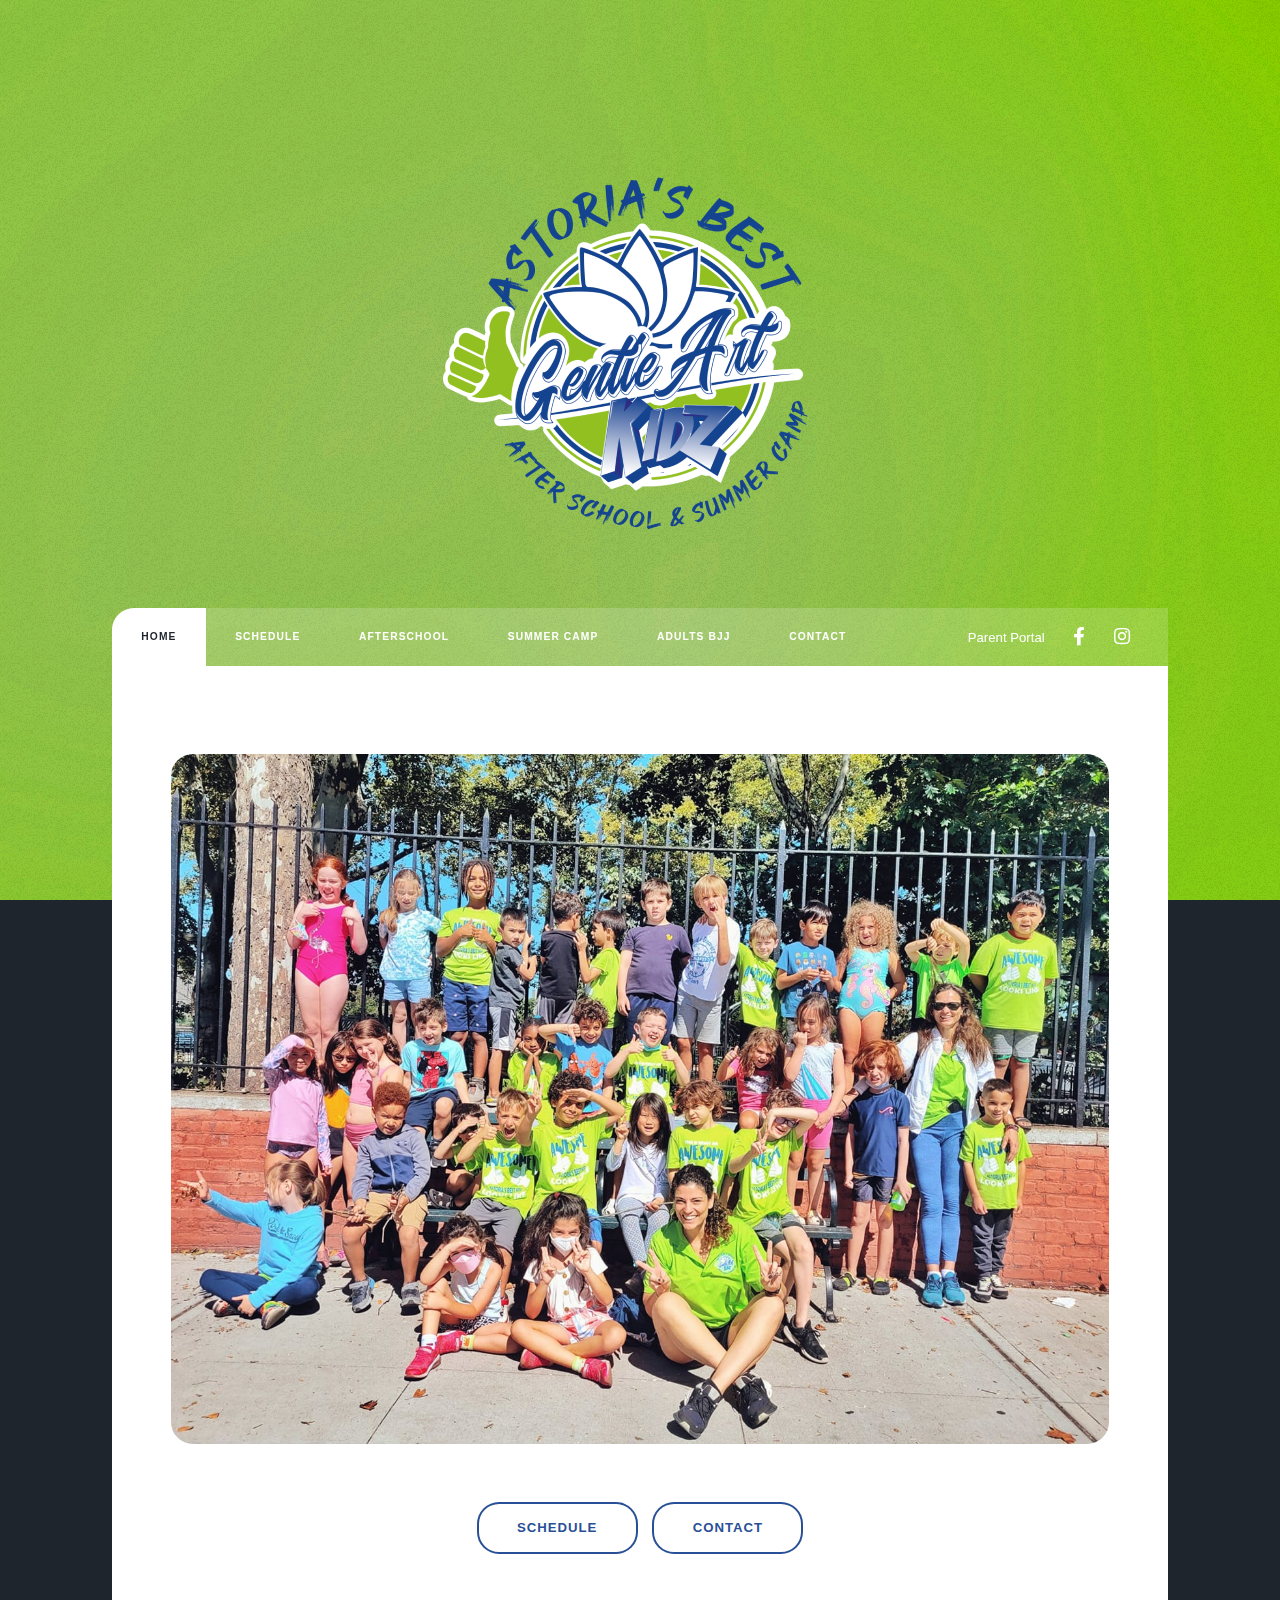
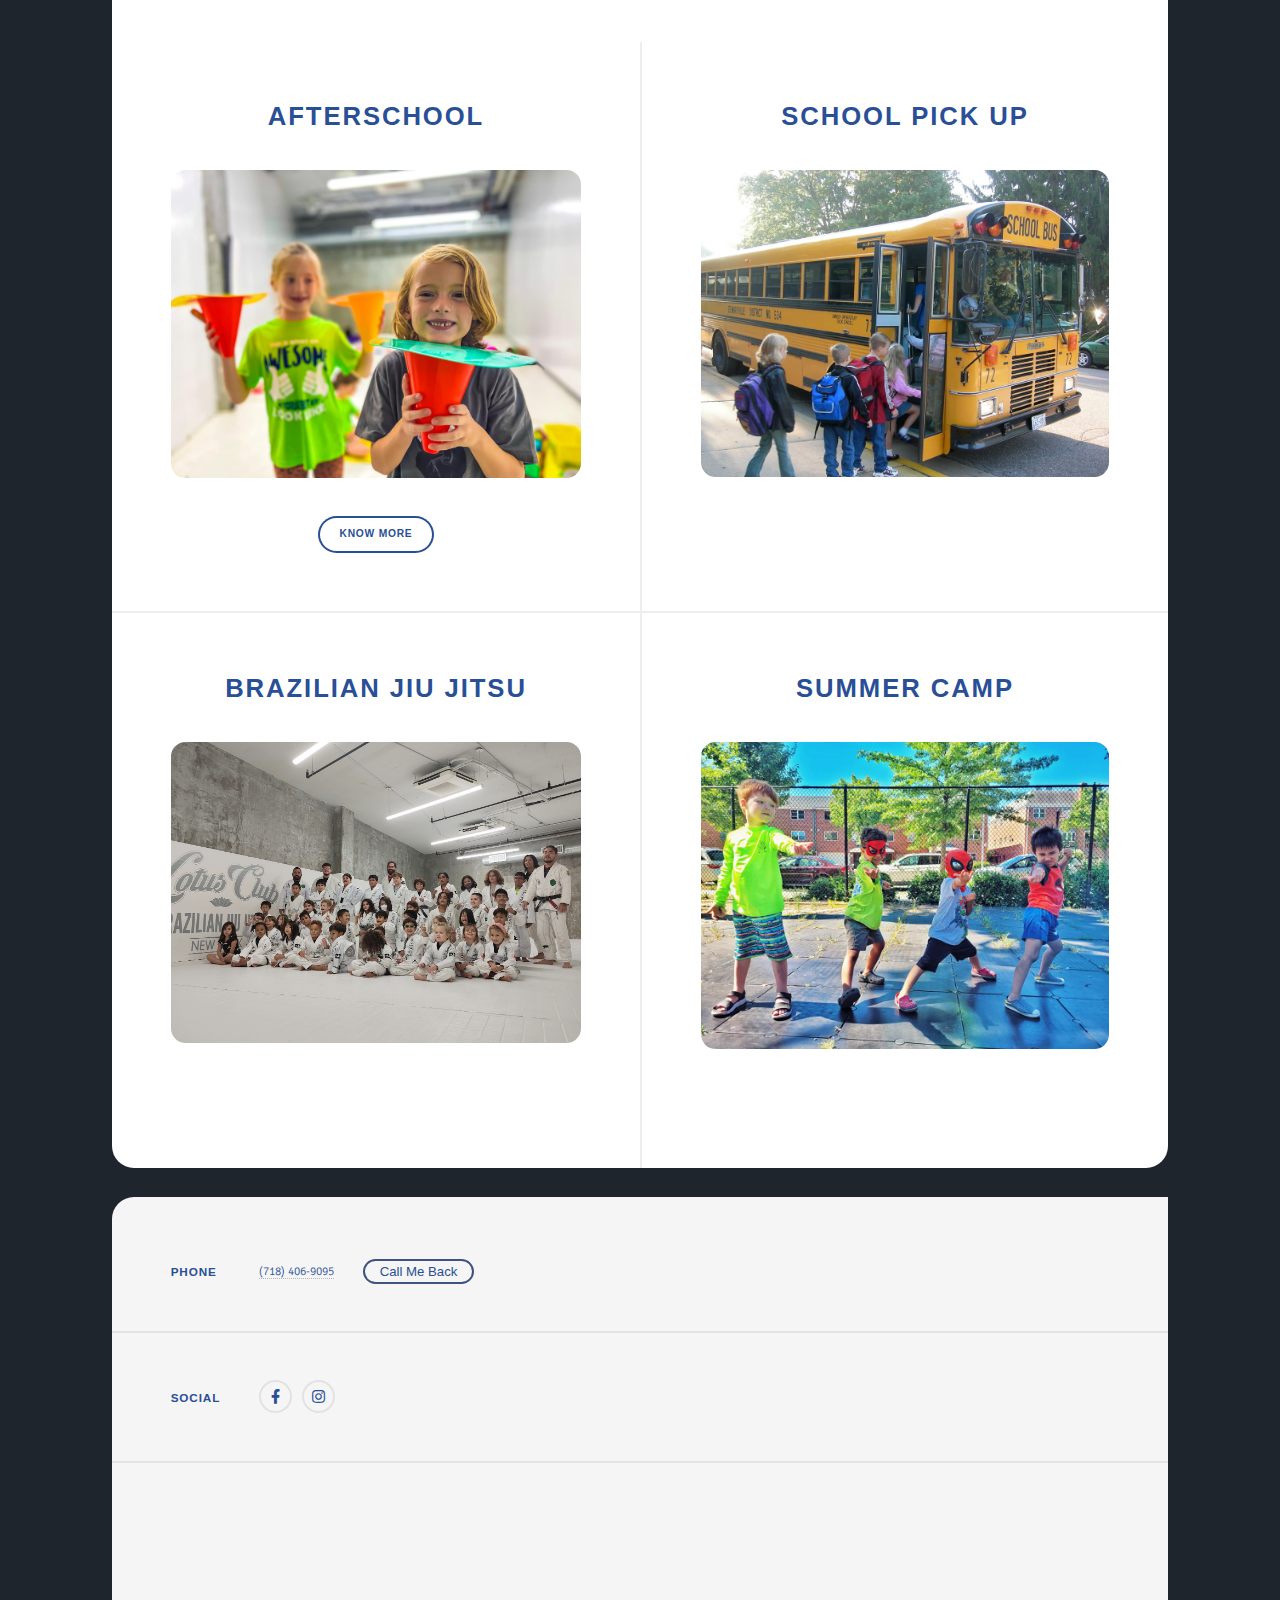
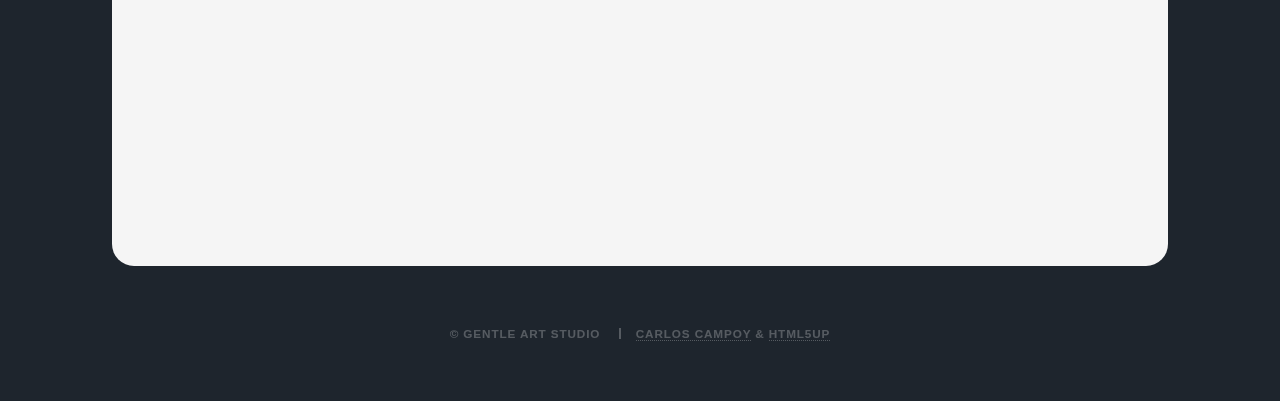
<file: index.html>
<!DOCTYPE html>
<!--
	Massively by HTML5 UP
	html5up.net | @ajlkn
	Free for personal and commercial use under the CCA 3.0 license (html5up.net/license)
-->
<html>
	<head>
		<title>
			Gentle Art Kidz - Astoria's Best Afterschool and Summer Camp Program
		</title>
		<meta charset="utf-8" />
		<meta
			name="viewport"
			content="width=device-width, initial-scale=1, user-scalable=yes"
		/>
		<link rel="stylesheet" href="assets/css/main.css" />
		<noscript
			><link rel="stylesheet" href="assets/css/noscript.css"
		/></noscript>
	</head>
	<body class="is-preload">
		<!-- Wrapper -->
		<div id="wrapper" class="fade-in">
			<!-- Intro -->
			<div id="intro">
				<img
					src="/images/gas_kids_logo.png"
					alt="Gentle Art Kidz logo"
					class="logo"
					style="border: none"
				/>
				<ul class="actions">
					<li>
						<a
							href="#header"
							class="button icon solid solo fa-arrow-down scrolly"
							>Continue</a
						>
					</li>
				</ul>
			</div>

			<!-- Header -->
			<header id="header">
				<img
					src="/images/gas_kids_logo.png"
					alt="Gentle Art Kidz logo"
					class="logo"
					style="border: none"
				/>
			</header>

			<!-- Nav -->
			<nav id="nav">
				<ul class="links">
					<li class="active"><a href="index.html">Home</a></li>
					<li><a href="schedule.html">Schedule</a></li>
					<li><a href="afterschool.html">Afterschool</a></li>
					<li><a href="summer-camp.html">Summer Camp</a></li>
					<li><a href="https://www.gentleartstudio.com">Adults BJJ</a></li>
					<li><a href="contact.html">Contact</a></li>
				</ul>
				<ul class="icons">
					<li>
						<a
							id="portal"
							href="https://www.wellnessliving.com/schedule/gentle_art_studio"
							target="_blank"
							>Parent Portal</a
						>
					</li>
					<li>
						<a
							href="https://www.facebook.com/AstoriasBest"
							class="icon brands fa-facebook-f"
							><span class="label">Facebook</span></a
						>
					</li>
					<li>
						<a
							href="https://www.instagram.com/gentleartkidz"
							class="icon brands fa-instagram"
							><span class="label">Instagram</span></a
						>
					</li>
				</ul>
			</nav>

			<!-- Main -->
			<div id="main">
				<!-- Featured Post -->
				<article class="post featured">
					<a href="#" class="image main"
						><img src="images/main_gas_kidz.jpg" alt=""
					/></a>
					<div class="buttons-desktop">
						<ul class="actions special">
							<li><a href="schedule.html" class="button large">Schedule</a></li>
							<li><a href="contact.html" class="button large">Contact</a></li>
						</ul>
					</div>
					<div class="buttons-mobile">
						<ul class="actions stacked">
							<li>
								<a href="schedule.html" class="button primary fit">Schedule</a>
							</li>
							<li><a href="contact.html" class="button fit">Contact</a></li>
						</ul>
					</div>
				</article>

				<!-- Posts -->
				<section class="posts">
					<article>
						<header>
							<h2><a href="/afterschool.html">AfterSchool</a></h2>
						</header>
						<a href="/afterschool.html" class="image fit"
							><img src="images/afterschool_gas_kidz.jpg" alt=""
						/></a>
						<ul class="actions special">
							<li>
								<a
									href="/afterschool.html"
									target="_blank"
									class="button small fit"
									>Know more</a
								>
							</li>
						</ul>
					</article>
					<article>
						<header>
							<h2><a href="#">SCHOOL PICK UP</a></h2>
						</header>
						<a href="#" class="image fit"
							><img src="images/school_pickup_gas_kidz.jpg" alt=""
						/></a>
						<ul class="actions special"></ul>
					</article>
					<article>
						<header>
							<h2>
								<a href="https://www.astoriaafterschool.com/"
									>Brazilian Jiu Jitsu</a
								>
							</h2>
						</header>
						<a href="#" class="image fit"
							><img src="images/bjj_gas_kidz.jpg" alt=""
						/></a>
						<div class="col-6 col-12-small">
							<ul class="actions stacked"></ul>
						</div>
						<ul class="actions special"></ul>
					</article>
					<article>
						<header>
							<h2><a href="#">summer camp</a></h2>
						</header>
						<a href="#" class="image fit"
							><img src="images/summer_gas_kidz.jpg" alt=""
						/></a>
						<ul class="actions special"></ul>
					</article>
				</section>
			</div>

			<!-- Footer -->
			<footer id="footer">
				<!-- INMOTION HOSTING FORM -->
				<!-- <section>
					<div id="ab-optin-container">
						<form
							action="https://www.gentleartstudio.com/cgi-bin/FormMail.pl"
							method="post"
						>
							<input
								type="hidden"
								name="recipient"
								value="bjj@gentleartstudio.com"
							/>
							<input
								type="hidden"
								name="subject"
								value="Gentle Art Studio Contact Form"
							/>
							<input
								type="hidden"
								name="redirect"
								value="https://www.gentleartstudio.com/thankyou.html"
							/>

							<div class="fields">
								<div class="field">
									<label for="Name">Name</label>
									<input
										type="text"
										required="required"
										name="Name"
										id="Name"
										placeholder="Your name"
										value=""
									/>
								</div>
								<div class="field">
									<label for="Email">Email</label>
									<input
										type="email"
										required="required"
										name="Email"
										placeholder="Your email"
										value=""
									/>
								</div>
								<div class="field">
									<label for="Comments">Message</label>
									<textarea
										name="Comments"
										id="Comments"
										placeholder="How can we help?"
									></textarea>
								</div>
							</div>
							<ul class="actions">
								<li><input type="submit" value="Send Message" /></li>
							</ul>
						</form>
					</div>
				</section> -->

				<!-- PHONE AND SOCIAL -->
				<section class="split contact">
					<section>
						<h3>Phone</h3>
						<p><a href="tel:+17184069095">(718) 406-9095</a></p>
						<p>
							<a
								id="callback"
								href="https://www.wellnessliving.com/rs/lead-add.html?k_business=78858&k_skin=255528"
								>Call Me Back</a
							>
						</p>
					</section>
					<section>
						<h3>Social</h3>
						<ul class="icons alt">
							<li>
								<a
									href="https://www.facebook.com/Gentleartstudio"
									class="icon brands alt fa-facebook-f"
									target="_blank"
									><span class="label">Facebook</span></a
								>
							</li>
							<li>
								<a
									href="https://www.instagram.com/gentleart.studio"
									class="icon brands alt fa-instagram"
									target="_blank"
									><span class="label">Instagram</span></a
								>
							</li>
						</ul>
					</section>

					<section>
						<iframe
							class="googlemap-footer"
							src="https://maps.google.com/maps?q=gentle%20art%20studio&t=&z=15&ie=UTF8&iwloc=&output=embed"
							allowfullscreen=""
							loading="lazy"
							referrerpolicy="no-referrer-when-downgrade"
						>
						</iframe>
					</section>
				</section>
			</footer>

			<!-- Copyright -->
			<div id="copyright">
				<ul>
					<li>&copy; Gentle Art Studio</li>
					<li>
						<a href="https://carloscampoy.netlify.app">Carlos Campoy</a> &
						<a href="https://html5up.net/">HTML5UP</a>
					</li>
				</ul>
			</div>
		</div>

		<!-- Scripts -->
		<script src="assets/js/jquery.min.js"></script>
		<script src="assets/js/jquery.scrollex.min.js"></script>
		<script src="assets/js/jquery.scrolly.min.js"></script>
		<script src="assets/js/browser.min.js"></script>
		<script src="assets/js/breakpoints.min.js"></script>
		<script src="assets/js/util.js"></script>
		<script src="assets/js/main.js"></script>
	</body>
</html>
</file>
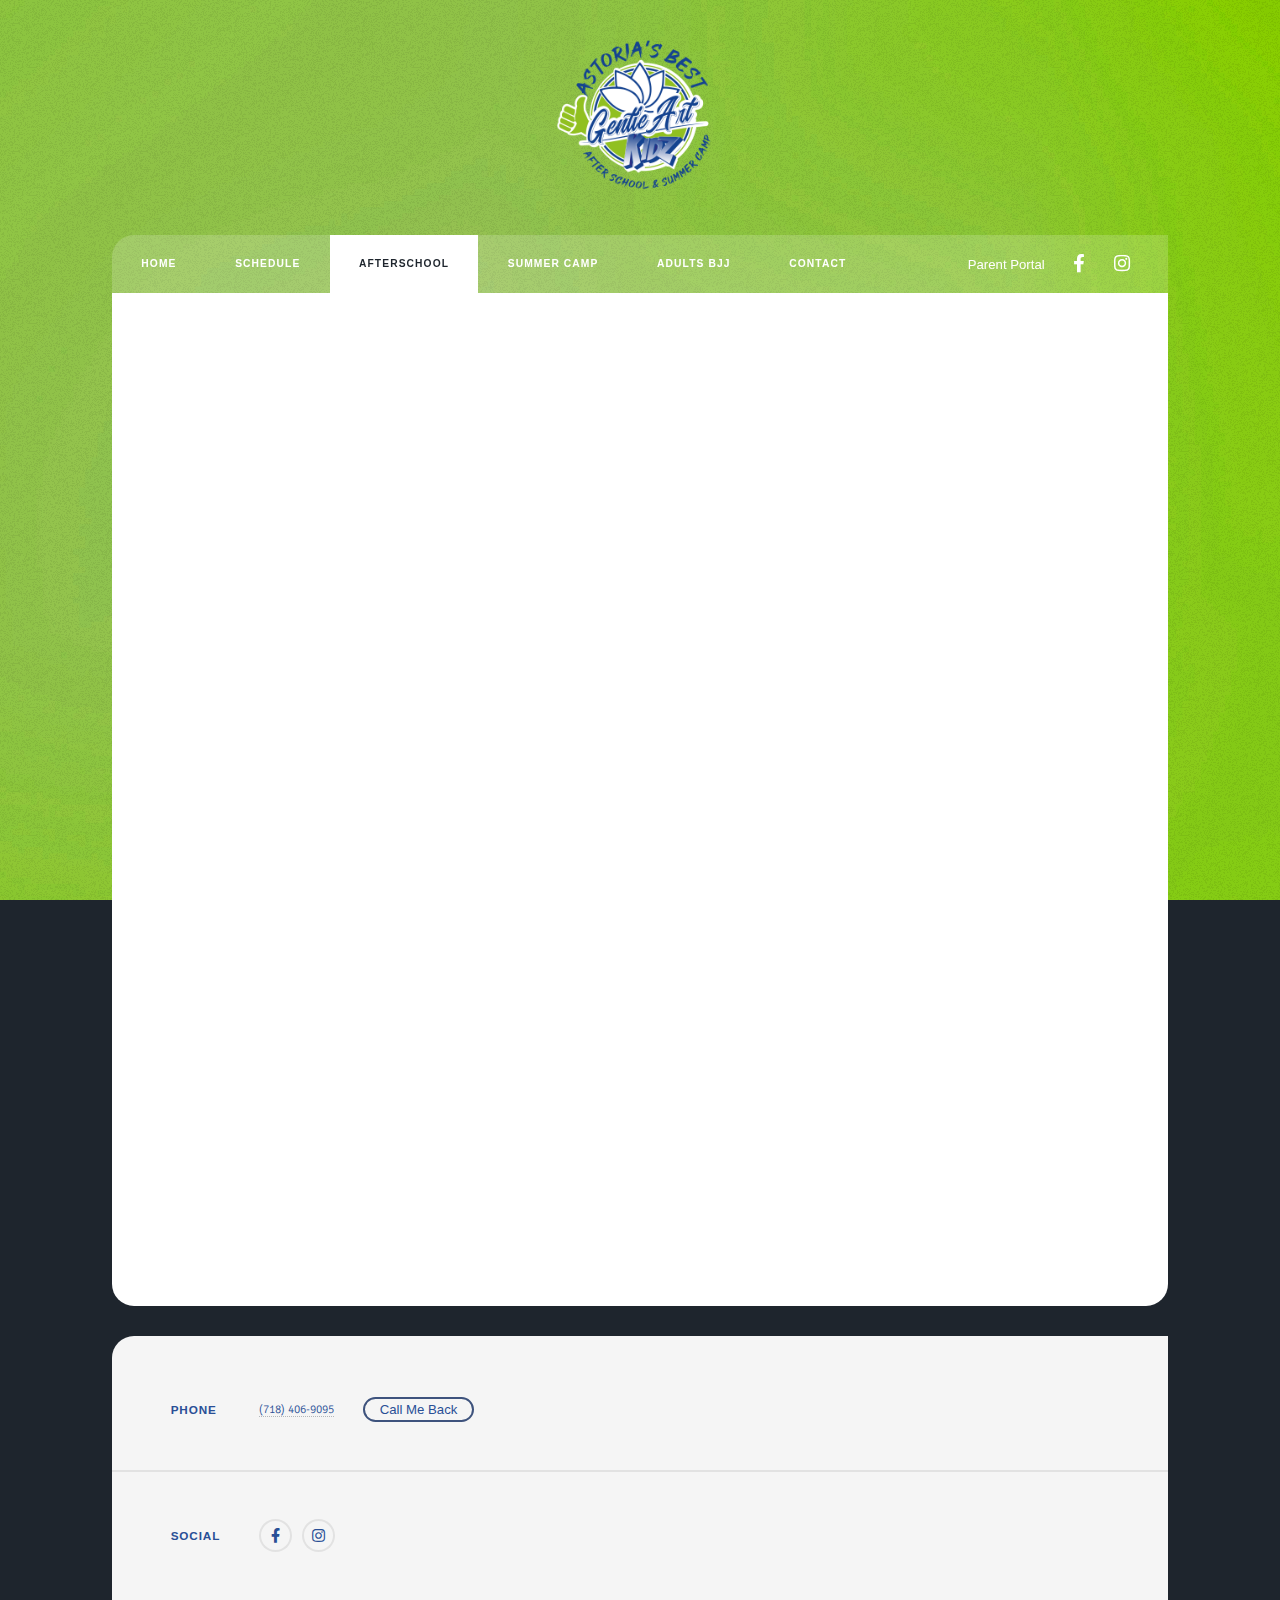
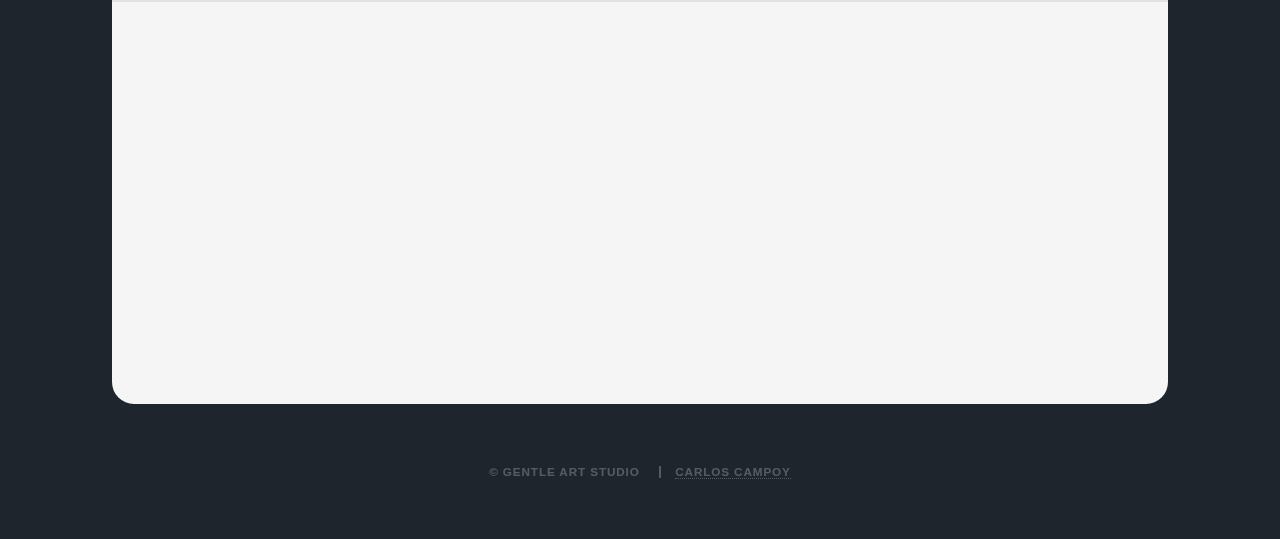
<file: afterschool.html>
<!DOCTYPE html>
<!--
	Massively by HTML5 UP
	html5up.net | @ajlkn
	Free for personal and commercial use under the CCA 3.0 license (html5up.net/license)
-->
<html>
	<head>
		<title>Gentle Art Kidz - Afterschool Program</title>
		<meta charset="utf-8" />
		<meta
			name="viewport"
			content="width=device-width, initial-scale=1, user-scalable=yes"
		/>
		<link rel="stylesheet" href="assets/css/main.css" />
		<noscript
			><link rel="stylesheet" href="assets/css/noscript.css"
		/></noscript>
	</head>
	<body class="is-preload">
		<!-- Wrapper -->
		<div id="wrapper">
			<!-- Header -->
			<header id="header">
				<img
					src="/images/gas_kids_logo.png"
					alt="Gentle Art Kidz logo"
					class="logo"
					style="
						border: none;
						max-width: 15rem;
						padding-bottom: 0;
						margin-bottom: -1rem;
					"
				/>
			</header>

			<!-- Nav -->
			<nav id="nav">
				<ul class="links">
					<li><a href="index.html">Home</a></li>
					<li><a href="schedule.html">Schedule</a></li>
					<li class="active"><a href="afterschool.html">Afterschool</a></li>
					<li><a href="summer-camp.html">Summer Camp</a></li>
					<li><a href="https://www.gentleartstudio.com">Adults BJJ</a></li>
					<li><a href="contact.html">Contact</a></li>
				</ul>
				<ul class="icons">
					<li>
						<a
							id="portal"
							href="https://www.wellnessliving.com/schedule/gentle_art_studio"
							target="_blank"
							>Parent Portal</a
						>
					</li>
					<li>
						<a
							href="https://www.facebook.com/AstoriasBest"
							class="icon brands fa-facebook-f"
							><span class="label">Facebook</span></a
						>
					</li>
					<li>
						<a
							href="https://www.instagram.com/gentleartkidz"
							class="icon brands fa-instagram"
							><span class="label">Instagram</span></a
						>
					</li>
				</ul>
			</nav>

			<!-- Main -->
			<div id="main">
				<!-- Post -->
				<section class="post embed">
					<embed
						class="afterschool"
						src="https://www.astoriaafterschool.com/optin1595857951593"
						frameborder="0"
						width="100%"
						height="1000px"
					/>
				</section>
			</div>

			<!-- Footer -->
			<footer id="footer">
				<!-- INMOTION HOSTING FORM -->
				<!-- <section>
					<div id="ab-optin-container">
						<form
							action="https://www.gentleartstudio.com/cgi-bin/FormMail.pl"
							method="post"
						>
							<input
								type="hidden"
								name="recipient"
								value="bjj@gentleartstudio.com"
							/>
							<input
								type="hidden"
								name="subject"
								value="Gentle Art Studio Contact Form"
							/>
							<input
								type="hidden"
								name="redirect"
								value="https://www.gentleartstudio.com/thankyou.html"
							/>

							<div class="fields">
								<div class="field">
									<label for="Name">Name</label>
									<input
										type="text"
										required="required"
										name="Name"
										id="Name"
										placeholder="Your name"
										value=""
									/>
								</div>
								<div class="field">
									<label for="Email">Email</label>
									<input
										type="email"
										required="required"
										name="Email"
										placeholder="Your email"
										value=""
									/>
								</div>
								<div class="field">
									<label for="Comments">Message</label>
									<textarea
										name="Comments"
										id="Comments"
										placeholder="How can we help?"
									></textarea>
								</div>
							</div>
							<ul class="actions">
								<li><input type="submit" value="Send Message" /></li>
							</ul>
						</form>
					</div>
				</section> -->

				<!-- PHONE AND SOCIAL -->
				<section class="split contact">
					<section>
						<h3>Phone</h3>
						<p><a href="tel:+17184069095">(718) 406-9095</a></p>
						<p>
							<a
								id="callback"
								href="https://www.wellnessliving.com/rs/lead-add.html?k_business=78858&k_skin=255528"
								>Call Me Back</a
							>
						</p>
					</section>
					<section>
						<h3>Social</h3>
						<ul class="icons alt">
							<li>
								<a
									href="https://www.facebook.com/Gentleartstudio"
									class="icon brands alt fa-facebook-f"
									target="_blank"
									><span class="label">Facebook</span></a
								>
							</li>
							<li>
								<a
									href="https://www.instagram.com/gentleart.studio"
									class="icon brands alt fa-instagram"
									target="_blank"
									><span class="label">Instagram</span></a
								>
							</li>
						</ul>
					</section>

					<section>
						<iframe
							class="googlemap-footer"
							src="https://maps.google.com/maps?q=gentle%20art%20studio&t=&z=15&ie=UTF8&iwloc=&output=embed"
							allowfullscreen=""
							loading="lazy"
							referrerpolicy="no-referrer-when-downgrade"
						>
						</iframe>
					</section>
				</section>
			</footer>

			<!-- Copyright -->
			<div id="copyright">
				<ul>
					<li>&copy; Gentle Art Studio</li>
					<li><a href="https://carloscampoy.netlify.app">Carlos Campoy</a></li>
				</ul>
			</div>
		</div>

		<!-- Scripts -->
		<script src="assets/js/jquery.min.js"></script>
		<script src="assets/js/jquery.scrollex.min.js"></script>
		<script src="assets/js/jquery.scrolly.min.js"></script>
		<script src="assets/js/browser.min.js"></script>
		<script src="assets/js/breakpoints.min.js"></script>
		<script src="assets/js/util.js"></script>
		<script src="assets/js/main.js"></script>
	</body>
</html>
</file>
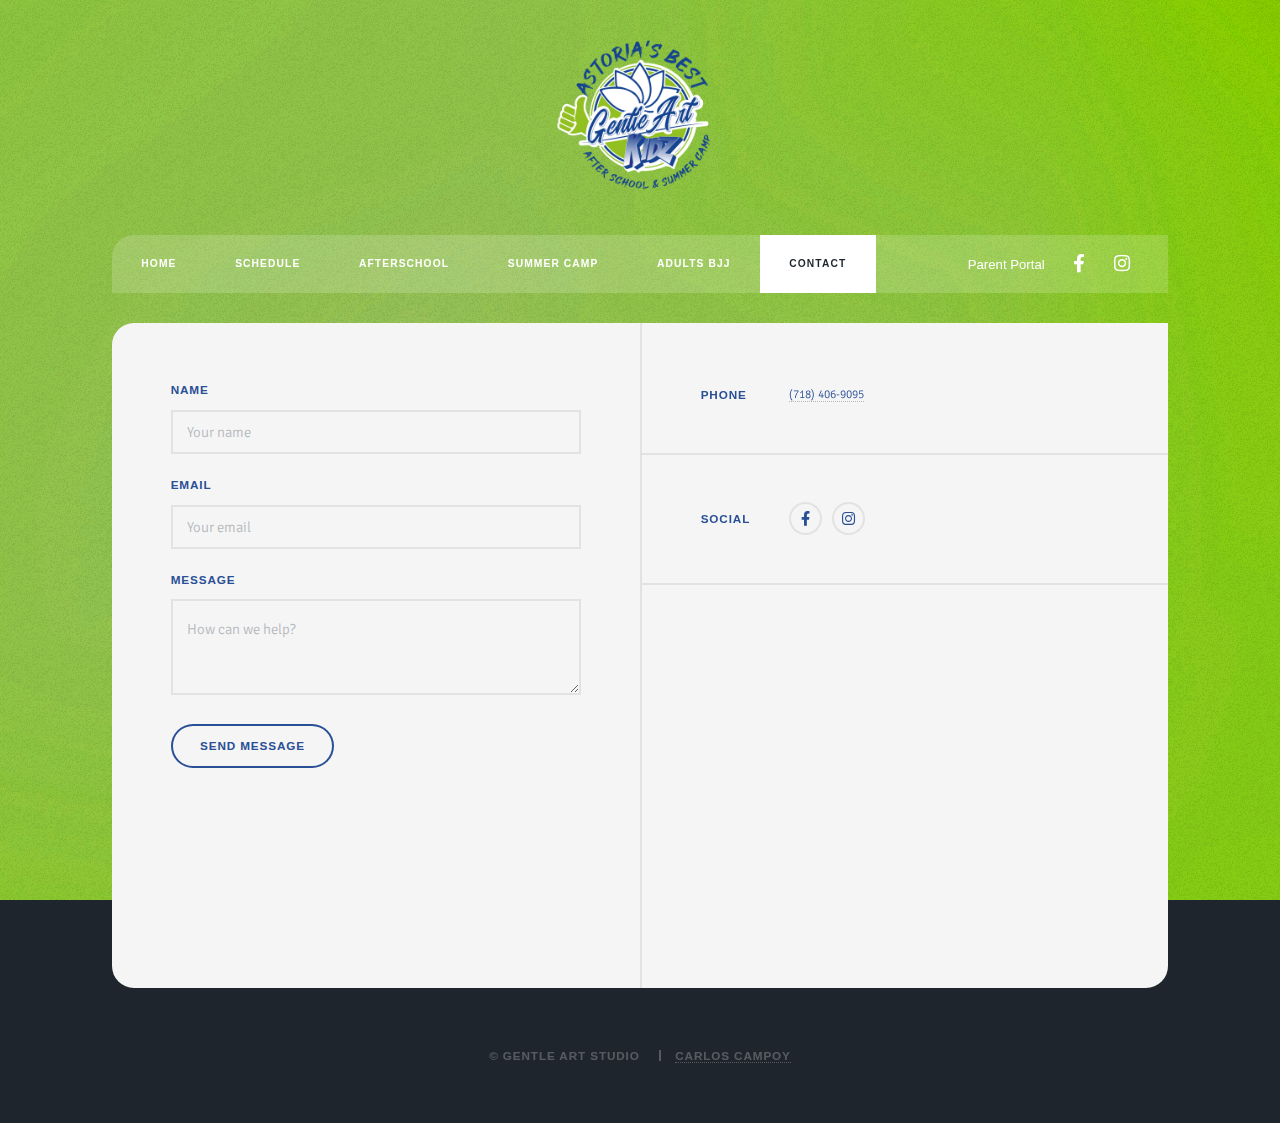
<file: contact.html>
<!DOCTYPE html>
<!--
	Massively by HTML5 UP
	html5up.net | @ajlkn
	Free for personal and commercial use under the CCA 3.0 license (html5up.net/license)
-->
<html>
	<head>
		<title>Gentle Art Kidz - Contact</title>
		<meta charset="utf-8" />
		<meta
			name="viewport"
			content="width=device-width, initial-scale=1, user-scalable=yes"
		/>
		<link rel="stylesheet" href="assets/css/main.css" />
		<noscript
			><link rel="stylesheet" href="assets/css/noscript.css"
		/></noscript>
	</head>
	<body class="is-preload">
		<!-- Wrapper -->
		<div id="wrapper">
			<!-- Header -->
			<header id="header">
				<img
					src="/images/gas_kids_logo.png"
					alt="Gentle Art Kidz logo"
					class="logo"
					style="
						border: none;
						max-width: 15rem;
						padding-bottom: 0;
						margin-bottom: -1rem;
					"
				/>
			</header>

			<!-- Nav -->
			<nav id="nav">
				<ul class="links">
					<li><a href="index.html">Home</a></li>
					<li><a href="schedule.html">Schedule</a></li>
					<li><a href="afterschool.html">Afterschool</a></li>
					<li><a href="summer-camp.html">Summer Camp</a></li>
					<li><a href="https://www.gentleartstudio.com">Adults BJJ</a></li>
					<li class="active"><a href="contact.html">Contact</a></li>
				</ul>
				<ul class="icons">
					<li>
						<a
							id="portal"
							href="https://www.wellnessliving.com/schedule/gentle_art_studio"
							target="_blank"
							>Parent Portal</a
						>
					</li>
					<li>
						<a
							href="https://www.facebook.com/AstoriasBest"
							class="icon brands fa-facebook-f"
							><span class="label">Facebook</span></a
						>
					</li>
					<li>
						<a
							href="https://www.instagram.com/gentleartkidz"
							class="icon brands fa-instagram"
							><span class="label">Instagram</span></a
						>
					</li>
				</ul>
			</nav>

			<!-- Main -->
			<div id="main contact">
				<!-- Post -->
				<section class="post contact">
					<article>
						<!-- MAP -->
						<!-- <iframe class="googlemap"
                                        src="https://maps.google.com/maps?q=gentle%20art%20studio&t=&z=15&ie=UTF8&iwloc=&output=embed"
                                        allowfullscreen=""
                                        loading="lazy"
                                        referrerpolicy="no-referrer-when-downgrade"
                                    >
                                    </iframe> -->
					</article>
				</section>
			</div>

			<!-- Footer -->
			<footer id="footer">
				<!-- INMOTION HOSTING FORM -->
				<section>
					<div id="ab-optin-container">
						<form
							action="https://www.gentleartkidz.com/cgi-bin/FormMail.pl"
							method="post"
						>
							<!-- INMOTION HOSTING FORM MAIL HIDDEN INPUTS -->
							<input
								type="hidden"
								name="recipient"
								value="astoriasbest@gentleartstudio.com"
							/>
							<input
								type="hidden"
								name="subject"
								value="Gentle Art Kidz Contact Form"
							/>
							<input
								type="hidden"
								name="redirect"
								value="https://www.gentleartkidz.com/thankyou.html"
							/>

							<div class="fields">
								<div class="field">
									<label for="Name">Name</label>
									<input
										type="text"
										required="required"
										name="Name"
										id="Name"
										placeholder="Your name"
										value=""
									/>
								</div>
								<div class="field">
									<label for="Email">Email</label>
									<input
										type="email"
										required="required"
										name="Email"
										placeholder="Your email"
										value=""
									/>
								</div>
								<div class="field">
									<label for="Comments">Message</label>
									<textarea
										name="Comments"
										id="Comments"
										placeholder="How can we help?"
									></textarea>
								</div>
							</div>
							<ul class="actions">
								<li><input type="submit" value="Send Message" /></li>
							</ul>
						</form>
					</div>
				</section>
				<section class="split contact">
					<section>
						<h3>Phone</h3>
						<p><a href="tel:+17184069095">(718) 406-9095</a></p>
					</section>
					<section>
						<h3>Social</h3>
						<ul class="icons alt">
							<li>
								<a
									href="https://www.facebook.com/AstoriasBest"
									class="icon brands alt fa-facebook-f"
									><span class="label">Facebook</span></a
								>
							</li>
							<li>
								<a
									href="https://www.instagram.com/gentleartkidz"
									class="icon brands alt fa-instagram"
									><span class="label">Instagram</span></a
								>
							</li>
						</ul>
					</section>
					<section>
						<iframe
							class="googlemap-footer"
							src="https://maps.google.com/maps?q=gentle%20art%20studio&t=&z=15&ie=UTF8&iwloc=&output=embed"
							allowfullscreen=""
							loading="lazy"
							referrerpolicy="no-referrer-when-downgrade"
						>
						</iframe>
					</section>
				</section>
			</footer>

			<!-- Copyright -->
			<div id="copyright">
				<ul>
					<li>&copy; Gentle Art Studio</li>
					<li><a href="https://carloscampoy.netlify.app">Carlos Campoy</a></li>
				</ul>
			</div>
		</div>

		<!-- Scripts -->
		<script src="assets/js/jquery.min.js"></script>
		<script src="assets/js/jquery.scrollex.min.js"></script>
		<script src="assets/js/jquery.scrolly.min.js"></script>
		<script src="assets/js/browser.min.js"></script>
		<script src="assets/js/breakpoints.min.js"></script>
		<script src="assets/js/util.js"></script>
		<script src="assets/js/main.js"></script>
	</body>
</html>
</file>
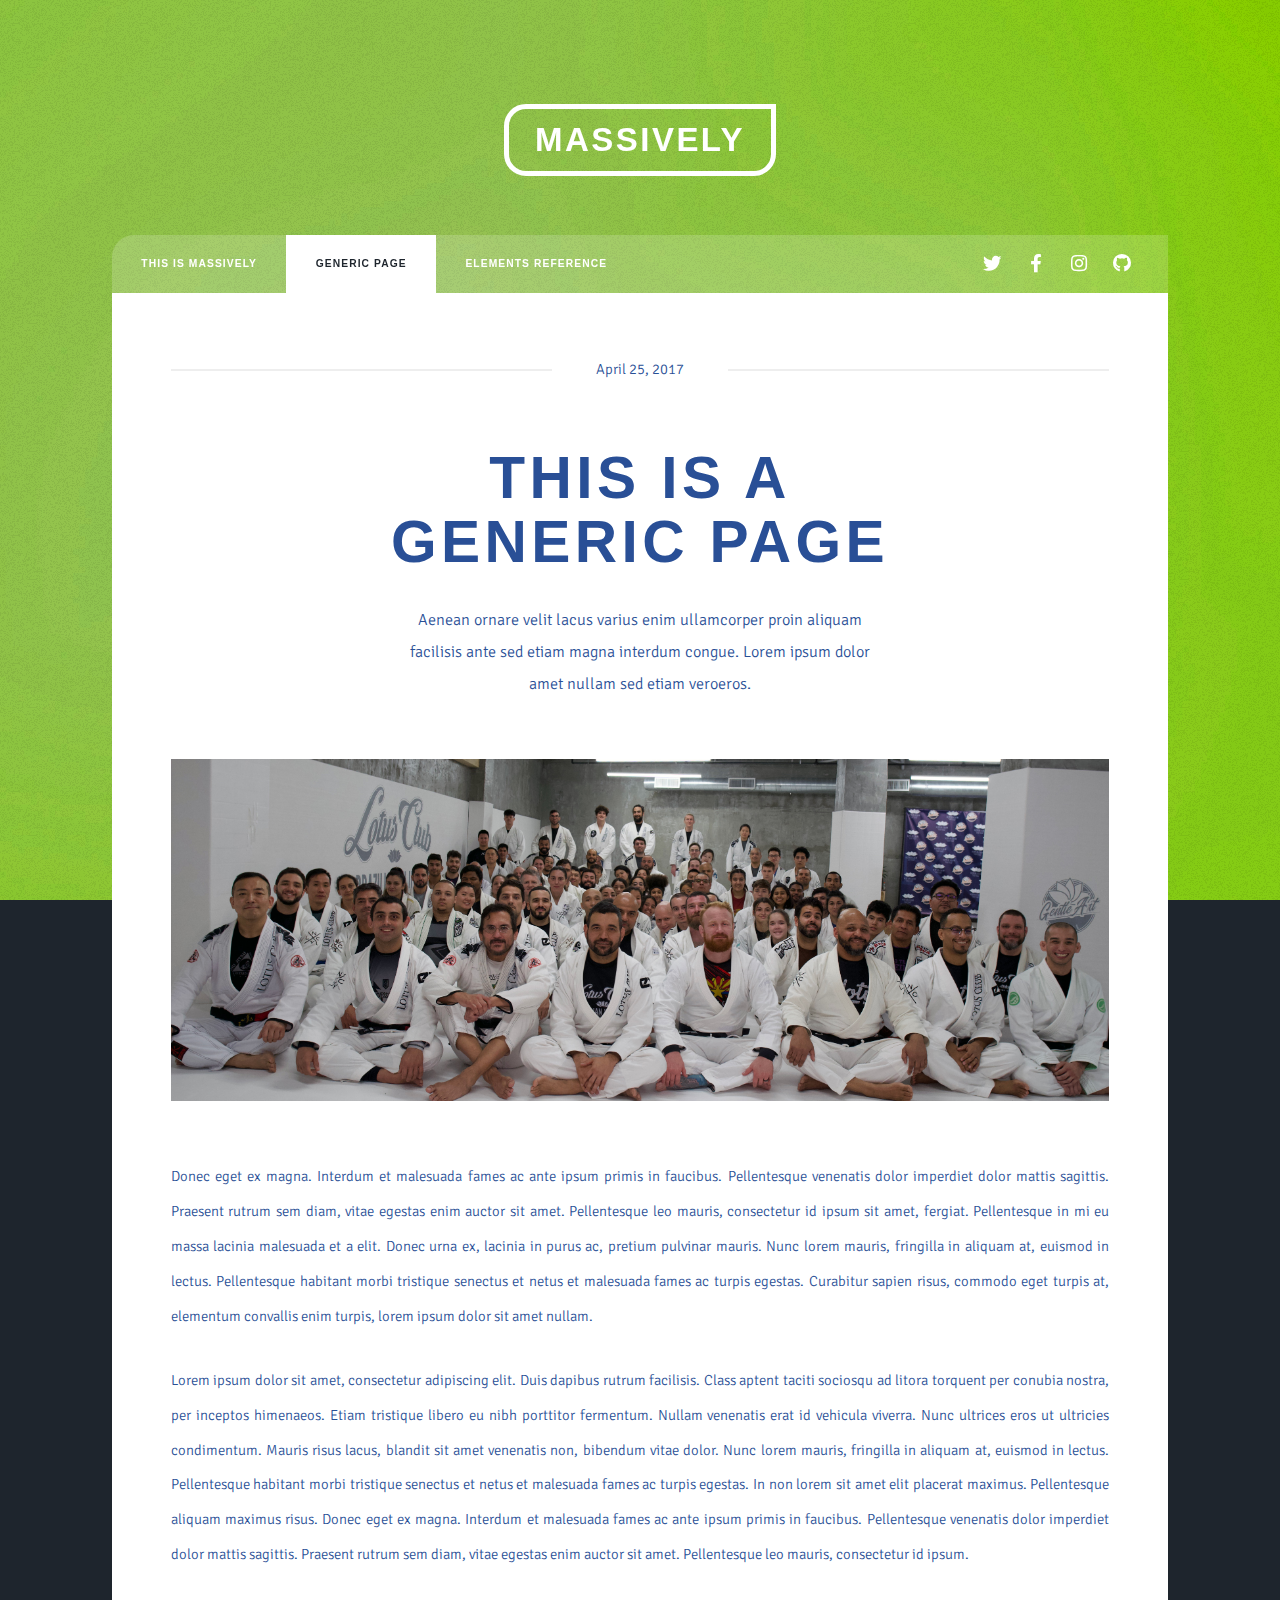
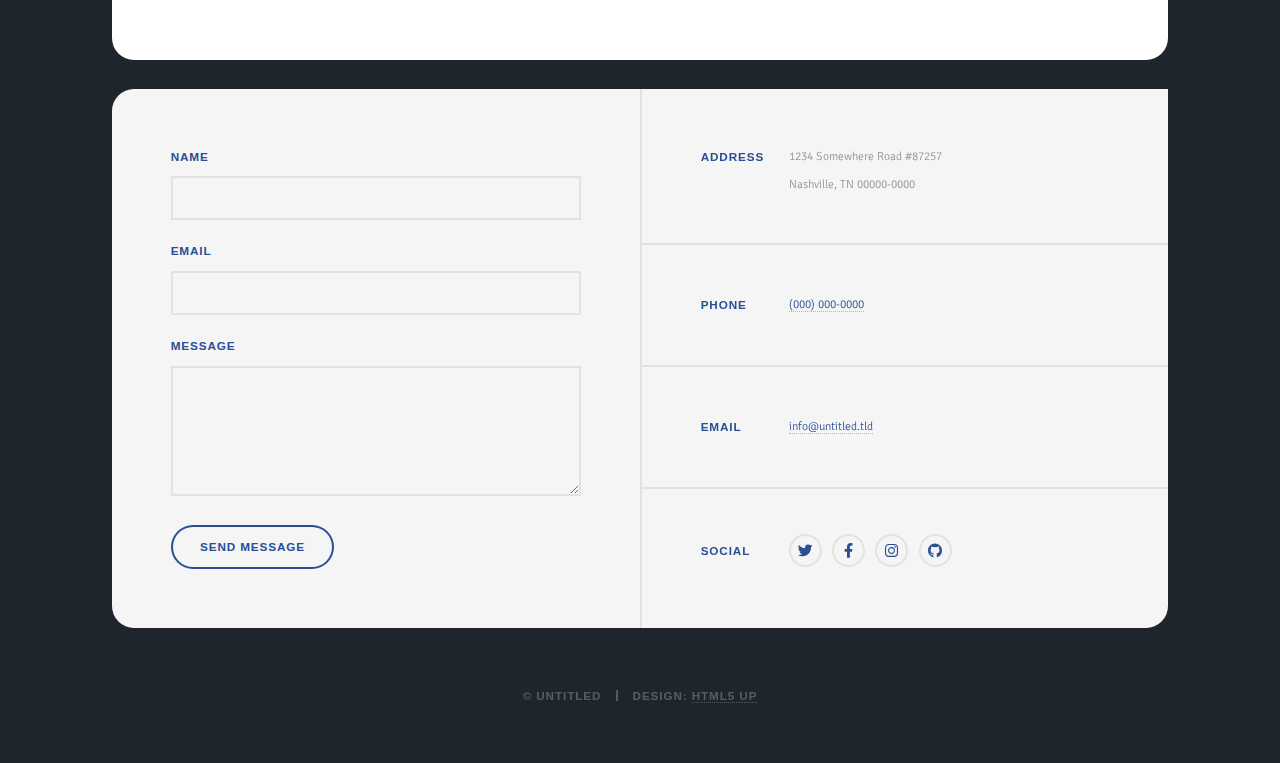
<file: generic copy.html>
<!DOCTYPE HTML>
<!--
	Massively by HTML5 UP
	html5up.net | @ajlkn
	Free for personal and commercial use under the CCA 3.0 license (html5up.net/license)
-->
<html>
	<head>
		<title>Generic Page - Massively by HTML5 UP</title>
		<meta charset="utf-8" />
		<meta name="viewport" content="width=device-width, initial-scale=1, user-scalable=no" />
		<link rel="stylesheet" href="assets/css/main.css" />
		<noscript><link rel="stylesheet" href="assets/css/noscript.css" /></noscript>
	</head>
	<body class="is-preload">

		<!-- Wrapper -->
			<div id="wrapper">

				<!-- Header -->
					<header id="header">
						<a href="index.html" class="logo">Massively</a>
					</header>

				<!-- Nav -->
					<nav id="nav">
						<ul class="links">
							<li><a href="index.html">This is Massively</a></li>
							<li class="active"><a href="generic.html">Generic Page</a></li>
							<li><a href="elements.html">Elements Reference</a></li>
						</ul>
						<ul class="icons">
							<li><a href="#" class="icon brands fa-twitter"><span class="label">Twitter</span></a></li>
							<li><a href="#" class="icon brands fa-facebook-f"><span class="label">Facebook</span></a></li>
							<li><a href="#" class="icon brands fa-instagram"><span class="label">Instagram</span></a></li>
							<li><a href="#" class="icon brands fa-github"><span class="label">GitHub</span></a></li>
						</ul>
					</nav>

				<!-- Main -->
					<div id="main">

						<!-- Post -->
							<section class="post">
								<header class="major">
									<span class="date">April 25, 2017</span>
									<h1>This is a<br />
									Generic Page</h1>
									<p>Aenean ornare velit lacus varius enim ullamcorper proin aliquam<br />
									facilisis ante sed etiam magna interdum congue. Lorem ipsum dolor<br />
									amet nullam sed etiam veroeros.</p>
								</header>
								<div class="image main"><img src="images/pic01.jpg" alt="" /></div>
								<p>Donec eget ex magna. Interdum et malesuada fames ac ante ipsum primis in faucibus. Pellentesque venenatis dolor imperdiet dolor mattis sagittis. Praesent rutrum sem diam, vitae egestas enim auctor sit amet. Pellentesque leo mauris, consectetur id ipsum sit amet, fergiat. Pellentesque in mi eu massa lacinia malesuada et a elit. Donec urna ex, lacinia in purus ac, pretium pulvinar mauris. Nunc lorem mauris, fringilla in aliquam at, euismod in lectus. Pellentesque habitant morbi tristique senectus et netus et malesuada fames ac turpis egestas. Curabitur sapien risus, commodo eget turpis at, elementum convallis enim turpis, lorem ipsum dolor sit amet nullam.</p>
								<p>Lorem ipsum dolor sit amet, consectetur adipiscing elit. Duis dapibus rutrum facilisis. Class aptent taciti sociosqu ad litora torquent per conubia nostra, per inceptos himenaeos. Etiam tristique libero eu nibh porttitor fermentum. Nullam venenatis erat id vehicula viverra. Nunc ultrices eros ut ultricies condimentum. Mauris risus lacus, blandit sit amet venenatis non, bibendum vitae dolor. Nunc lorem mauris, fringilla in aliquam at, euismod in lectus. Pellentesque habitant morbi tristique senectus et netus et malesuada fames ac turpis egestas. In non lorem sit amet elit placerat maximus. Pellentesque aliquam maximus risus. Donec eget ex magna. Interdum et malesuada fames ac ante ipsum primis in faucibus. Pellentesque venenatis dolor imperdiet dolor mattis sagittis. Praesent rutrum sem diam, vitae egestas enim auctor sit amet. Pellentesque leo mauris, consectetur id ipsum.</p>
							</section>

					</div>

				<!-- Footer -->
					<footer id="footer">
						<section>
							<form method="post" action="#">
								<div class="fields">
									<div class="field">
										<label for="name">Name</label>
										<input type="text" name="name" id="name" />
									</div>
									<div class="field">
										<label for="email">Email</label>
										<input type="text" name="email" id="email" />
									</div>
									<div class="field">
										<label for="message">Message</label>
										<textarea name="message" id="message" rows="3"></textarea>
									</div>
								</div>
								<ul class="actions">
									<li><input type="submit" value="Send Message" /></li>
								</ul>
							</form>
						</section>
						<section class="split contact">
							<section class="alt">
								<h3>Address</h3>
								<p>1234 Somewhere Road #87257<br />
								Nashville, TN 00000-0000</p>
							</section>
							<section>
								<h3>Phone</h3>
								<p><a href="#">(000) 000-0000</a></p>
							</section>
							<section>
								<h3>Email</h3>
								<p><a href="#">info@untitled.tld</a></p>
							</section>
							<section>
								<h3>Social</h3>
								<ul class="icons alt">
									<li><a href="#" class="icon brands alt fa-twitter"><span class="label">Twitter</span></a></li>
									<li><a href="#" class="icon brands alt fa-facebook-f"><span class="label">Facebook</span></a></li>
									<li><a href="#" class="icon brands alt fa-instagram"><span class="label">Instagram</span></a></li>
									<li><a href="#" class="icon brands alt fa-github"><span class="label">GitHub</span></a></li>
								</ul>
							</section>
						</section>
					</footer>

				<!-- Copyright -->
					<div id="copyright">
						<ul><li>&copy; Untitled</li><li>Design: <a href="https://html5up.net">HTML5 UP</a></li></ul>
					</div>

			</div>

		<!-- Scripts -->
			<script src="assets/js/jquery.min.js"></script>
			<script src="assets/js/jquery.scrollex.min.js"></script>
			<script src="assets/js/jquery.scrolly.min.js"></script>
			<script src="assets/js/browser.min.js"></script>
			<script src="assets/js/breakpoints.min.js"></script>
			<script src="assets/js/util.js"></script>
			<script src="assets/js/main.js"></script>

	</body>
</html>
</file>
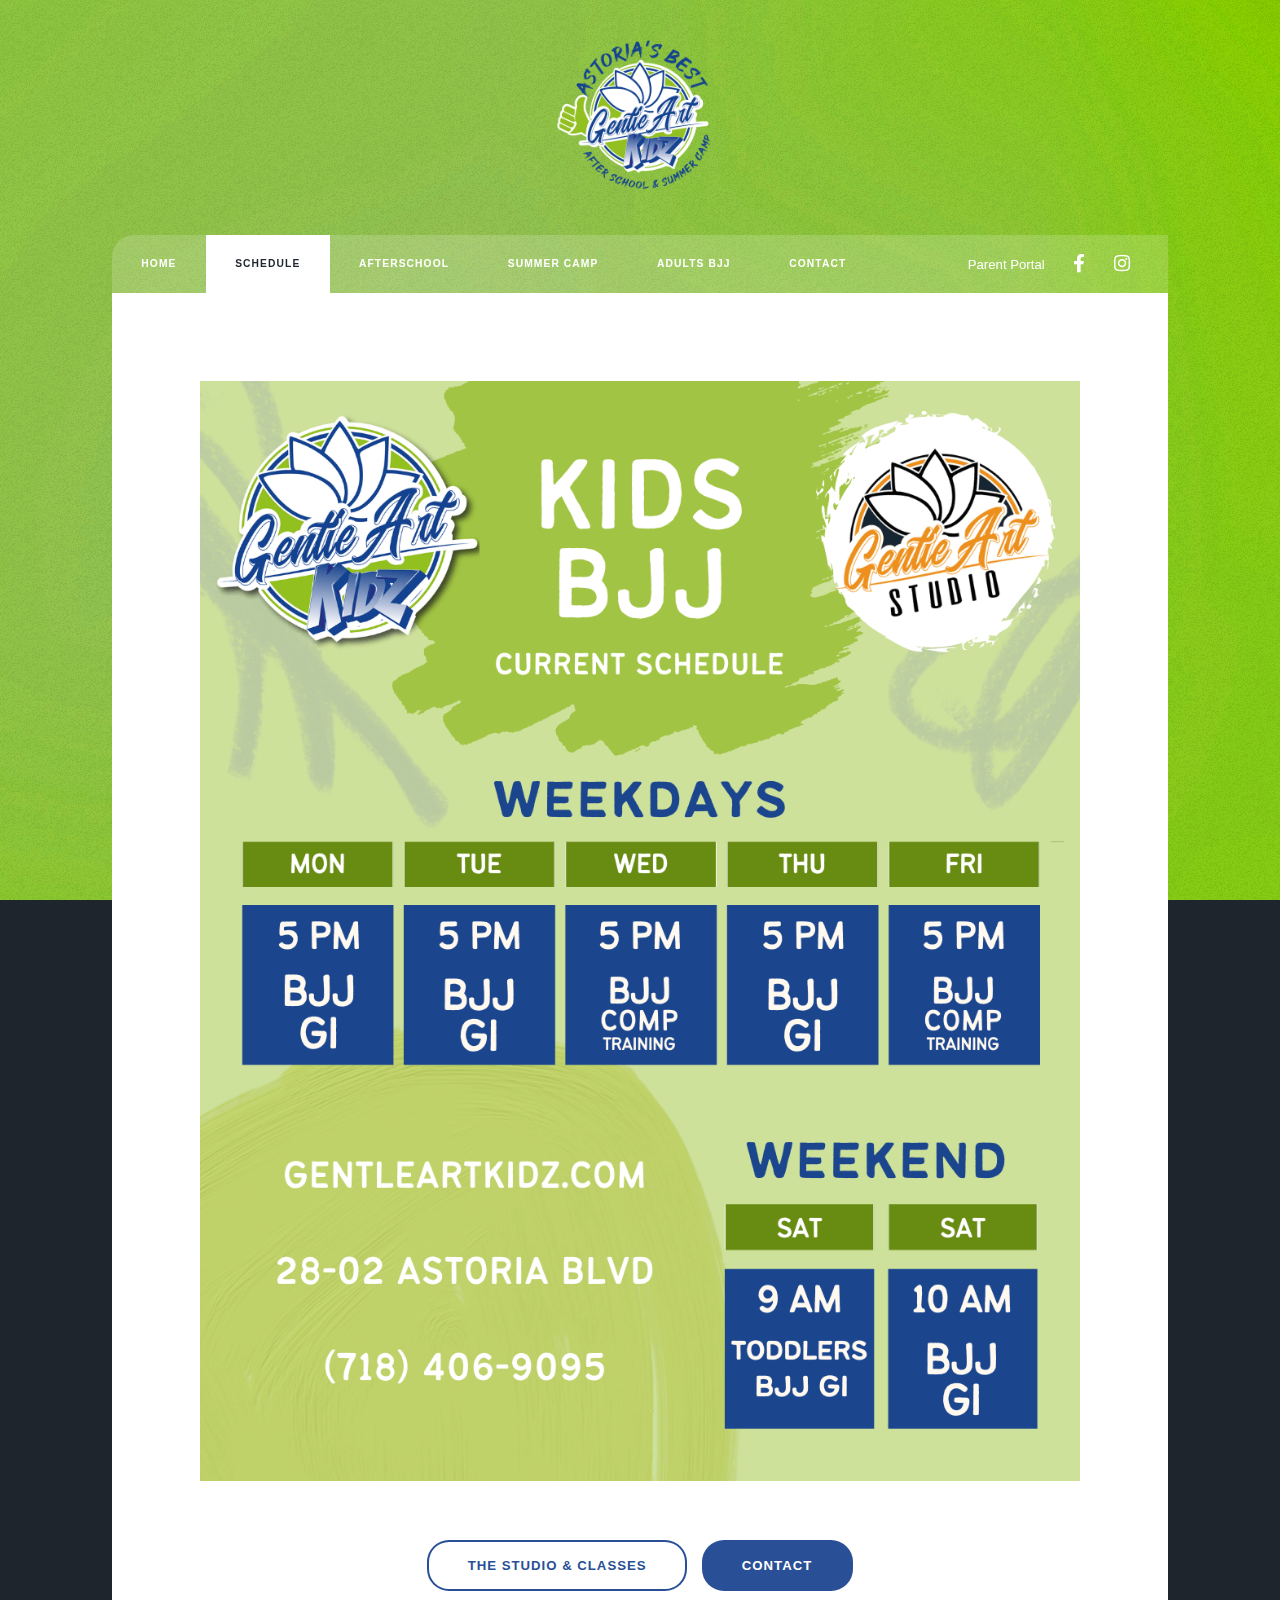
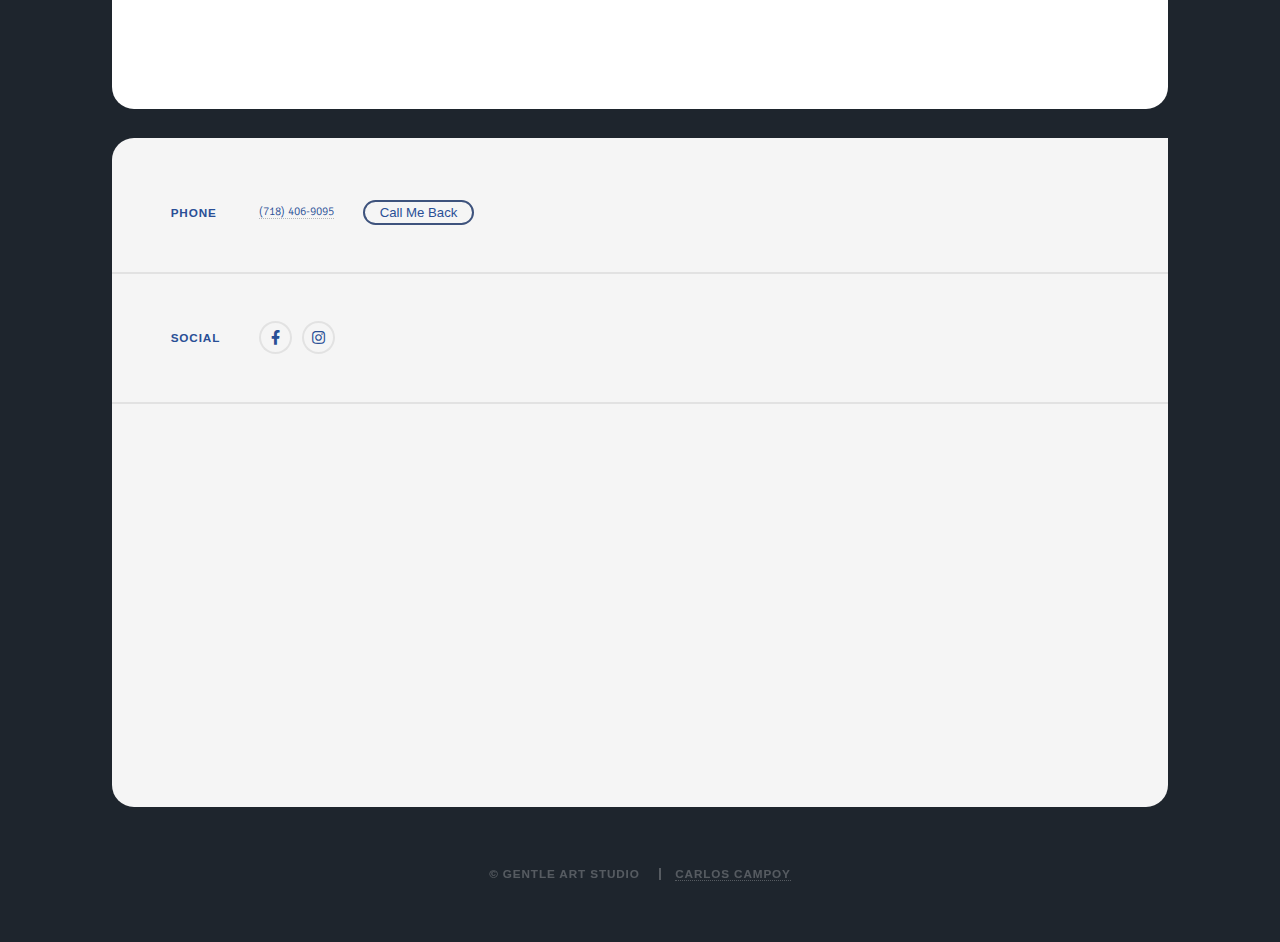
<file: schedule.html>
<!DOCTYPE html>
<!--
	Massively by HTML5 UP
	html5up.net | @ajlkn
	Free for personal and commercial use under the CCA 3.0 license (html5up.net/license)
-->
<html>
	<head>
		<title>Gentle Art Kidz - Schedule</title>
		<meta charset="utf-8" />
		<meta
			name="viewport"
			content="width=device-width, initial-scale=1, user-scalable=yes"
		/>
		<link rel="stylesheet" href="assets/css/main.css" />
		<noscript
			><link rel="stylesheet" href="assets/css/noscript.css"
		/></noscript>
	</head>
	<body class="is-preload">
		<!-- Wrapper -->
		<div id="wrapper">
			<!-- Header -->
			<header id="header">
				<img
					src="/images/gas_kids_logo.png"
					alt="Gentle Art Kidz logo"
					class="logo"
					style="
						border: none;
						max-width: 15rem;
						padding-bottom: 0;
						margin-bottom: -1rem;
					"
				/>
			</header>

			<!-- Nav -->
			<nav id="nav">
				<ul class="links">
					<li><a href="index.html">Home</a></li>
					<li class="active"><a href="schedule.html">Schedule</a></li>
					<li><a href="afterschool.html">Afterschool</a></li>
					<li><a href="summer-camp.html">Summer Camp</a></li>
					<li><a href="https://www.gentleartstudio.com">Adults BJJ</a></li>
					<li><a href="contact.html">Contact</a></li>
				</ul>
				<ul class="icons">
					<li>
						<a
							id="portal"
							href="https://www.wellnessliving.com/schedule/gentle_art_studio"
							target="_blank"
							>Parent Portal</a
						>
					</li>
					<li>
						<a
							href="https://www.facebook.com/AstoriasBest"
							class="icon brands fa-facebook-f"
							><span class="label">Facebook</span></a
						>
					</li>
					<li>
						<a
							href="https://www.instagram.com/gentleartkidz"
							class="icon brands fa-instagram"
							><span class="label">Instagram</span></a
						>
					</li>
				</ul>
			</nav>

			<!-- Main -->
			<div id="main">
				<!-- Post -->
				<section class="post schedule">
					<div class="image main">
						<img src="images/gentle_art_kidz_schedule.png" alt="" />
					</div>

					<div class="buttons-desktop">
						<ul class="actions special">
							<li>
								<a href="index.html" class="button large"
									>the studio & classes
								</a>
							</li>
							<li>
								<a href="contact.html" class="button large primary">Contact</a>
							</li>
						</ul>
					</div>
					<div class="buttons-mobile">
						<ul class="actions stacked">
							<li>
								<a href="contact.html" class="button primary fit">Contact</a>
							</li>
							<li>
								<a href="index.html" class="button fit"
									>the studio & classes
								</a>
							</li>
						</ul>
					</div>
				</section>
			</div>

			<!-- Footer -->
			<footer id="footer">
				<!-- INMOTION HOSTING FORM -->
				<!-- <section>
					<div id="ab-optin-container">
						<form
							action="https://www.gentleartstudio.com/cgi-bin/FormMail.pl"
							method="post"
						>
							<input
								type="hidden"
								name="recipient"
								value="bjj@gentleartstudio.com"
							/>
							<input
								type="hidden"
								name="subject"
								value="Gentle Art Studio Contact Form"
							/>
							<input
								type="hidden"
								name="redirect"
								value="https://www.gentleartstudio.com/thankyou.html"
							/>

							<div class="fields">
								<div class="field">
									<label for="Name">Name</label>
									<input
										type="text"
										required="required"
										name="Name"
										id="Name"
										placeholder="Your name"
										value=""
									/>
								</div>
								<div class="field">
									<label for="Email">Email</label>
									<input
										type="email"
										required="required"
										name="Email"
										placeholder="Your email"
										value=""
									/>
								</div>
								<div class="field">
									<label for="Comments">Message</label>
									<textarea
										name="Comments"
										id="Comments"
										placeholder="How can we help?"
									></textarea>
								</div>
							</div>
							<ul class="actions">
								<li><input type="submit" value="Send Message" /></li>
							</ul>
						</form>
					</div>
				</section> -->

				<!-- PHONE AND SOCIAL -->
				<section class="split contact">
					<section>
						<h3>Phone</h3>
						<p><a href="tel:+17184069095">(718) 406-9095</a></p>
						<p>
							<a
								id="callback"
								href="https://www.wellnessliving.com/rs/lead-add.html?k_business=78858&k_skin=255528"
								>Call Me Back</a
							>
						</p>
					</section>
					<section>
						<h3>Social</h3>
						<ul class="icons alt">
							<li>
								<a
									href="https://www.facebook.com/Gentleartstudio"
									class="icon brands alt fa-facebook-f"
									target="_blank"
									><span class="label">Facebook</span></a
								>
							</li>
							<li>
								<a
									href="https://www.instagram.com/gentleart.studio"
									class="icon brands alt fa-instagram"
									target="_blank"
									><span class="label">Instagram</span></a
								>
							</li>
						</ul>
					</section>

					<section>
						<iframe
							class="googlemap-footer"
							src="https://maps.google.com/maps?q=gentle%20art%20studio&t=&z=15&ie=UTF8&iwloc=&output=embed"
							allowfullscreen=""
							loading="lazy"
							referrerpolicy="no-referrer-when-downgrade"
						>
						</iframe>
					</section>
				</section>
			</footer>

			<!-- Copyright -->
			<div id="copyright">
				<ul>
					<li>&copy; Gentle Art Studio</li>
					<li><a href="https://carloscampoy.netlify.app">Carlos Campoy</a></li>
				</ul>
			</div>
		</div>

		<!-- Scripts -->
		<script src="assets/js/jquery.min.js"></script>
		<script src="assets/js/jquery.scrollex.min.js"></script>
		<script src="assets/js/jquery.scrolly.min.js"></script>
		<script src="assets/js/browser.min.js"></script>
		<script src="assets/js/breakpoints.min.js"></script>
		<script src="assets/js/util.js"></script>
		<script src="assets/js/main.js"></script>
	</body>
</html>
</file>
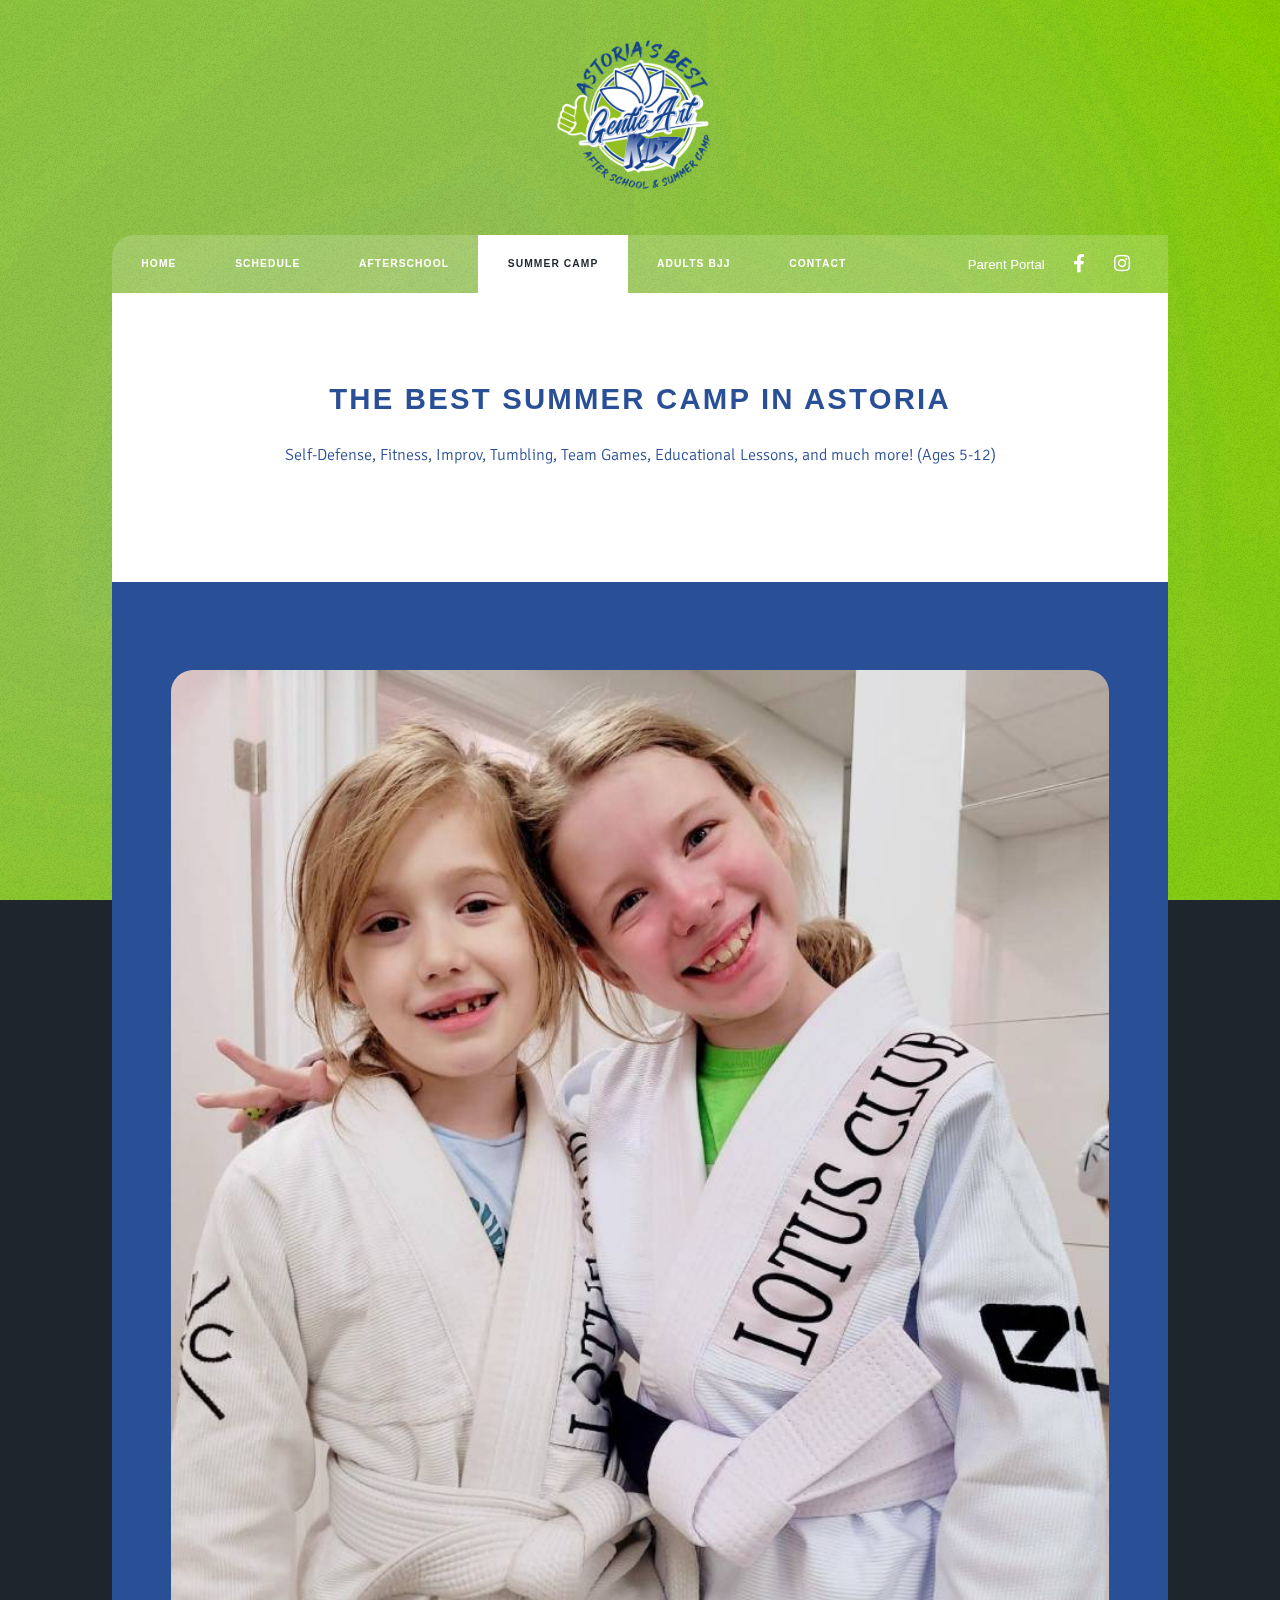
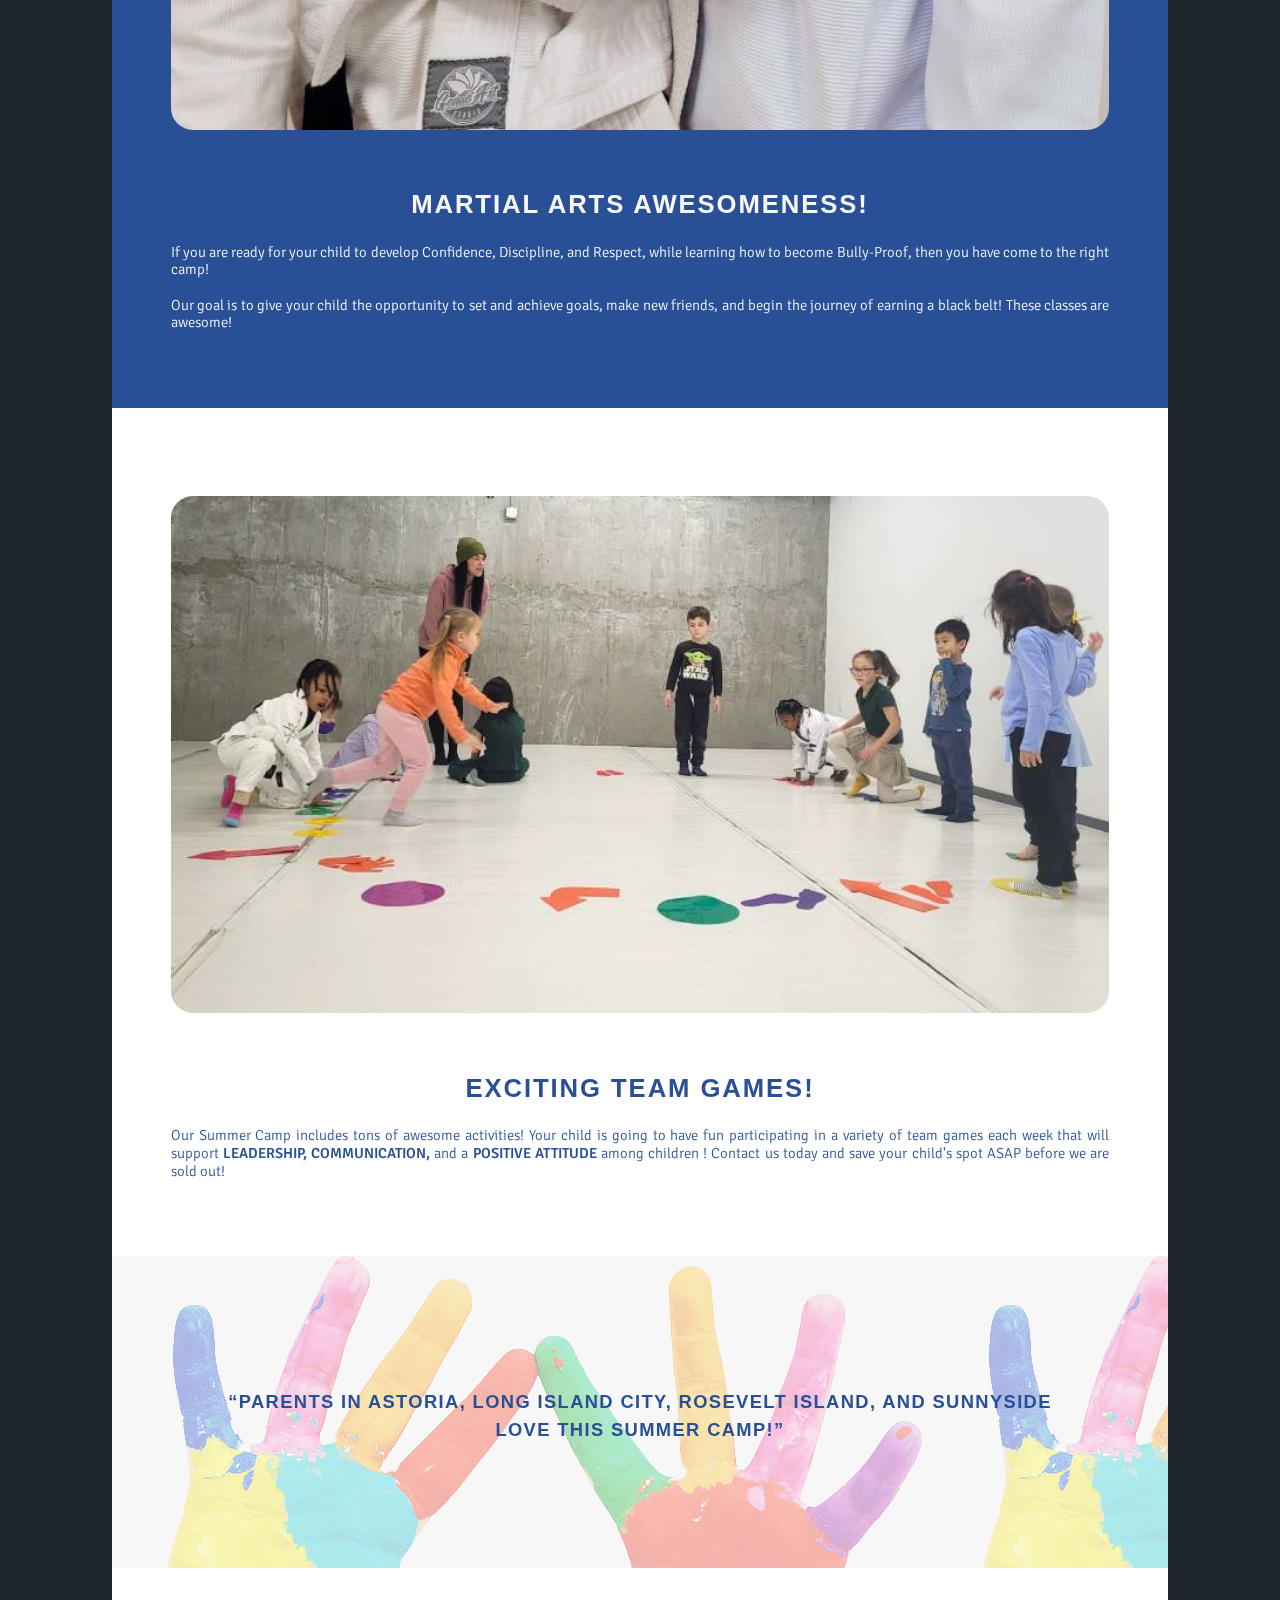
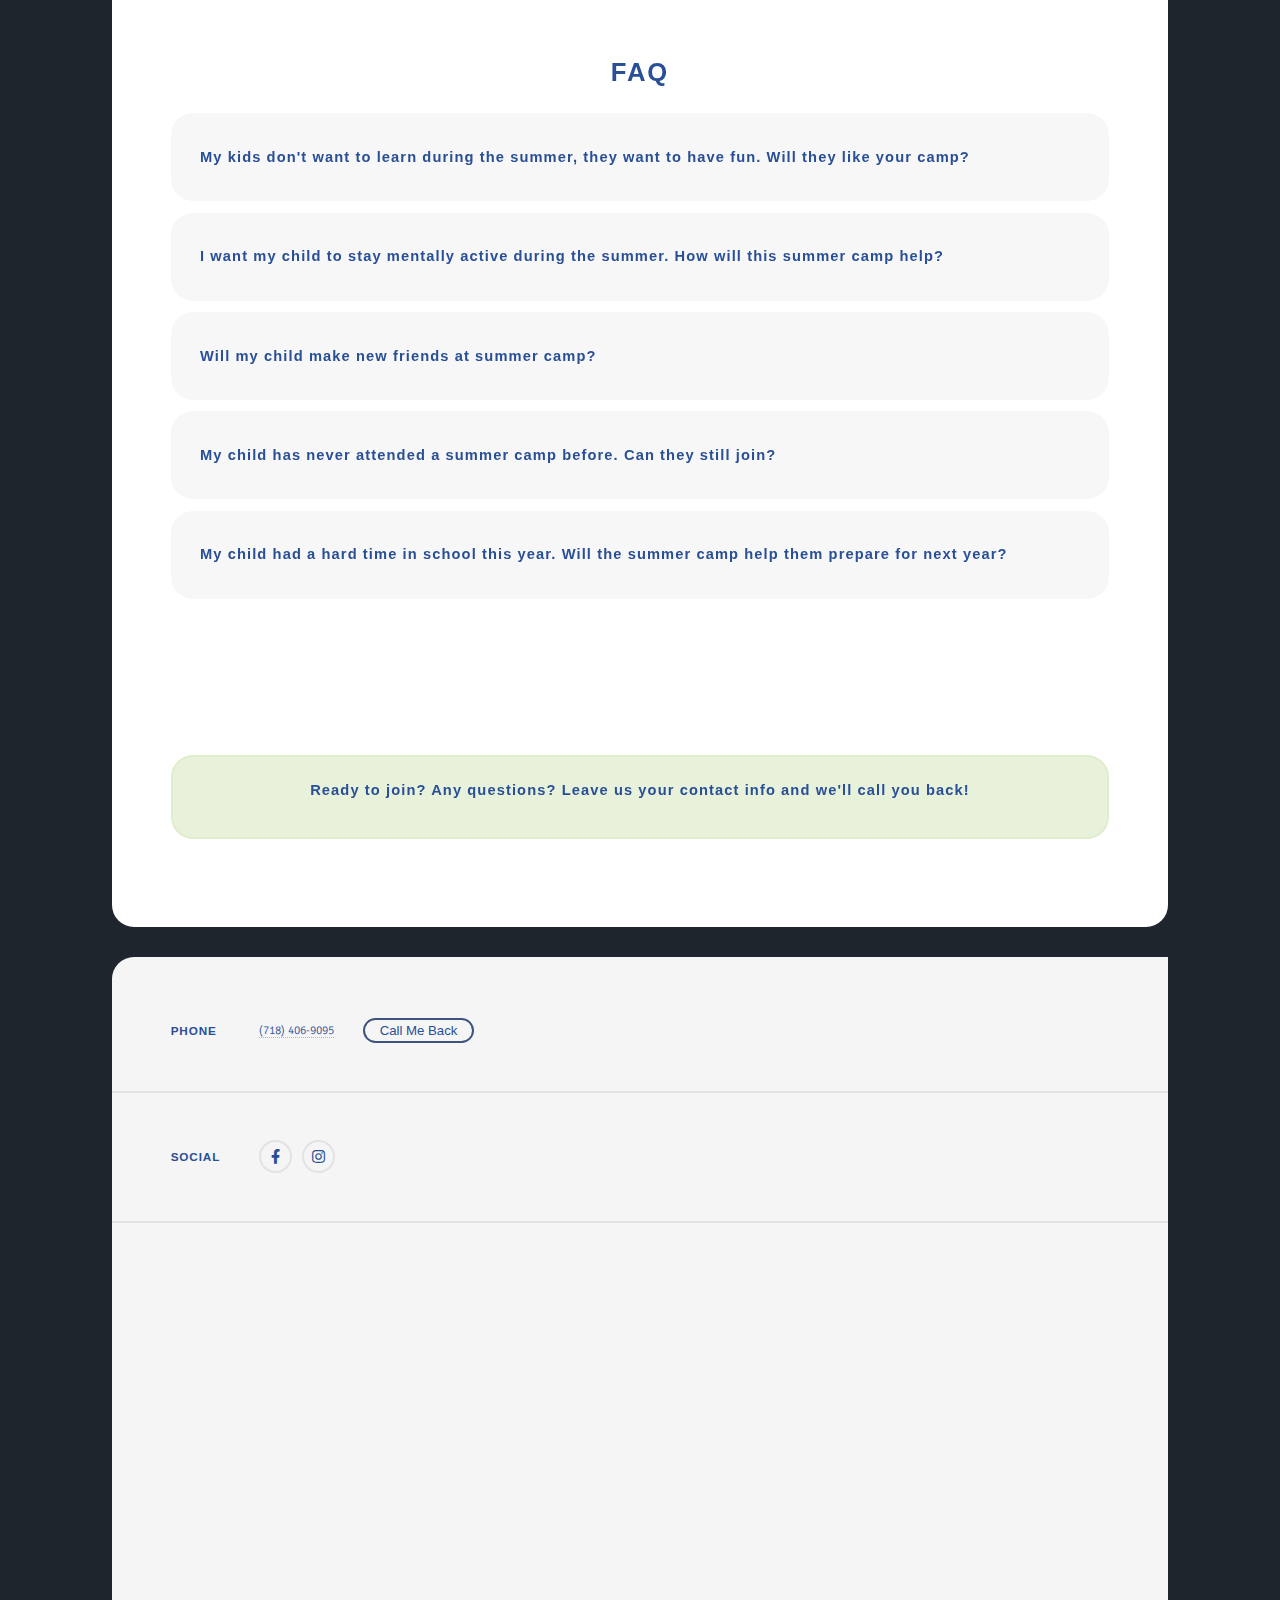
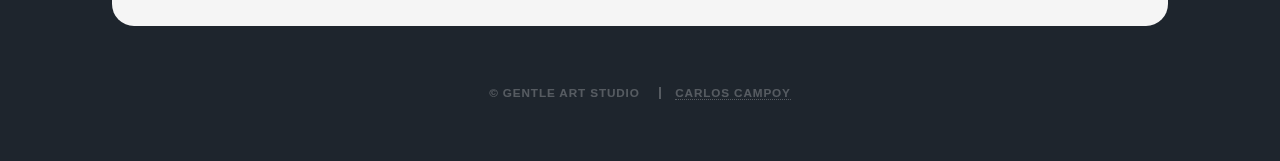
<file: summer-camp.html>
<!DOCTYPE html>
<!--
	Massively by HTML5 UP
	html5up.net | @ajlkn
	Free for personal and commercial use under the CCA 3.0 license (html5up.net/license)
-->
<html>
	<head>
		<title>Gentle Art Kidz - Afterschool Program</title>
		<meta charset="utf-8" />
		<meta
			name="viewport"
			content="width=device-width, initial-scale=1, user-scalable=yes"
		/>
		<link rel="stylesheet" href="assets/css/main.css" />
		<noscript
			><link rel="stylesheet" href="assets/css/noscript.css"
		/></noscript>
	</head>
	<body class="is-preload">
		<!-- Wrapper -->
		<div id="wrapper">
			<!-- Header -->
			<header id="header">
				<img
					src="/images/gas_kids_logo.png"
					alt="Gentle Art Kidz logo"
					class="logo"
					style="
						border: none;
						max-width: 15rem;
						padding-bottom: 0;
						margin-bottom: -1rem;
					"
				/>
			</header>

			<!-- Nav -->
			<nav id="nav">
				<ul class="links">
					<li><a href="index.html">Home</a></li>
					<li><a href="schedule.html">Schedule</a></li>
					<li><a href="afterschool.html">Afterschool</a></li>
					<li class="active"><a href="summer-camp.html">Summer Camp</a></li>
					<li><a href="https://www.gentleartstudio.com">Adults BJJ</a></li>
					<li><a href="contact.html">Contact</a></li>
				</ul>
				<ul class="icons">
					<li>
						<a
							id="portal"
							href="https://www.wellnessliving.com/schedule/gentle_art_studio"
							target="_blank"
							>Parent Portal</a
						>
					</li>
					<li>
						<a
							href="https://www.facebook.com/AstoriasBest"
							class="icon brands fa-facebook-f"
							><span class="label">Facebook</span></a
						>
					</li>
					<li>
						<a
							href="https://www.instagram.com/gentleartkidz"
							class="icon brands fa-instagram"
							><span class="label">Instagram</span></a
						>
					</li>
				</ul>
			</nav>

			<!-- Main -->
			<div id="main">
				<!-- TITLE AND LEAD GEN FORM -->
				<section class="post featured">
					<header class="major">
						<h1 style="font-size: 2rem; line-height: 2.4rem">
							THE BEST SUMMER CAMP IN ASTORIA
						</h1>
						<p style="line-height: 1.3rem">
							Self-Defense, Fitness, Improv, Tumbling, Team Games, Educational
							Lessons, and much more! (Ages 5-12)
						</p>
					</header>
				</section>

				<!-- MARTIAL ARTS -->
				<section class="post featured summer one">
					<div class="image main">
						<img
							style="border-radius: 1.5rem"
							src="images/kids_ma_1.jpg"
							alt="kids martial arts"
						/>
					</div>
					<h2 style="text-align: center">Martial arts awesomeness!</h2>
					<p>
						If you are ready for your child to develop Confidence, Discipline,
						and Respect, while learning how to become Bully-Proof, then you have
						come to the right camp!
					</p>
					<p>
						Our goal is to give your child the opportunity to set and achieve
						goals, make new friends, and begin the journey of earning a black
						belt! These classes are awesome!
					</p>
				</section>

				<!-- TEAM GAMES -->
				<section class="post featured summer">
					<div class="image main">
						<img
							style="border-radius: 1.5rem"
							src="images/kids_team.jpg"
							alt="kids martial arts"
						/>
					</div>
					<h2 style="text-align: center">Exciting Team Games!</h2>
					<p>
						Our Summer Camp includes tons of awesome activities! Your child is
						going to have fun participating in a variety of team games each week
						that will support <b>LEADERSHIP, COMMUNICATION, </b>and a
						<b>POSITIVE ATTITUDE</b> among children ! Contact us today and save
						your child's spot ASAP before we are sold out!
					</p>
				</section>

				<!-- QUOTE -->
				<section
					class="post featured summer"
					style="background-image: url('images/quote-hands.png')"
				>
					<h3 style="padding: 3rem 2.5rem">
						“PARENTS IN ASTORIA, LONG ISLAND CITY, ROSEVELT ISLAND, AND
						SUNNYSIDE LOVE THIS SUMMER CAMP!”
					</h3>
				</section>

				<!-- FAQ -->
				<section class="post featured summer">
					<h2 style="text-align: center">FAQ</h2>

					<button class="accordion">
						My kids don't want to learn during the summer, they want to have
						fun. Will they like your camp?
					</button>
					<div class="panel">
						<p>
							Yes. We work hard to make sure that our summer camp is both fun
							and educational. Kids learn core skills and values, and we also
							provide them with tons of activities and opportunities to
							socialize.
						</p>
					</div>

					<button class="accordion">
						I want my child to stay mentally active during the summer. How will
						this summer camp help?
					</button>
					<div class="panel">
						<p>
							Our summer camps are both intellectual and physical. Our summer
							camp activities emphasizes the mind-body connection and teaches
							kids to focus, memorize, and use discipline to achieve their goals
							– all skills that require them to use their brains.
						</p>
					</div>

					<button class="accordion">
						Will my child make new friends at summer camp?
					</button>
					<div class="panel">
						<p>
							Absolutely! Kids of all ages attend our camps, and many of them
							start friendships that will last the rest of their lives.
						</p>
					</div>

					<button class="accordion">
						My child has never attended a summer camp before. Can they still
						join?
					</button>
					<div class="panel">
						<p>
							Absolutely! We cater to kids of all ages and experience levels. We
							have beginners attend our camps and then transition to regular
							classes when the school year starts, and experienced young
							students attend our camps too.
						</p>
					</div>

					<button class="accordion">
						My child had a hard time in school this year. Will the summer camp
						help them prepare for next year?
					</button>
					<div class="panel">
						<p>
							Yes. A lot of kids with behavioral or attention issues benefit
							from attending our camp and Jiu Jitsu Classes. We build key skills
							and teach kids to be more attentive, respect themselves and
							others, and work toward achievable goals, all of which can help
							them in the classroom and social life.
						</p>
					</div>
				</section>

				<!-- BOTTOM LEAD GEN FORM -->
				<section class="post featured">
					<div
						class="box"
						style="
							border: 2px solid rgba(140, 188, 73, 0.1);
							border-radius: 1.5rem;
							background-color: rgba(140, 188, 73, 0.2);
						"
					>
						<h4 style="text-transform: none">
							Ready to join? Any questions? Leave us your contact info and we'll
							call you back!
						</h4>
						<!-- BEGIN WELLNESSLIVING CODE -->
						<div
							class="wl-widget"
							data="k_skin=249538&amp;k_business=78858"
						></div>
						<script
							src="https://www.wellnessliving.com/rs/skin-widget-static.js"
							type="text/javascript"
						></script>
					</div>
				</section>
			</div>

			<!-- Footer -->
			<footer id="footer">
				<!-- INMOTION HOSTING FORM -->
				<!-- <section>
					<div id="ab-optin-container">
						<form
							action="https://www.gentleartstudio.com/cgi-bin/FormMail.pl"
							method="post"
						>
							<input
								type="hidden"
								name="recipient"
								value="bjj@gentleartstudio.com"
							/>
							<input
								type="hidden"
								name="subject"
								value="Gentle Art Studio Contact Form"
							/>
							<input
								type="hidden"
								name="redirect"
								value="https://www.gentleartstudio.com/thankyou.html"
							/>

							<div class="fields">
								<div class="field">
									<label for="Name">Name</label>
									<input
										type="text"
										required="required"
										name="Name"
										id="Name"
										placeholder="Your name"
										value=""
									/>
								</div>
								<div class="field">
									<label for="Email">Email</label>
									<input
										type="email"
										required="required"
										name="Email"
										placeholder="Your email"
										value=""
									/>
								</div>
								<div class="field">
									<label for="Comments">Message</label>
									<textarea
										name="Comments"
										id="Comments"
										placeholder="How can we help?"
									></textarea>
								</div>
							</div>
							<ul class="actions">
								<li><input type="submit" value="Send Message" /></li>
							</ul>
						</form>
					</div>
				</section> -->

				<!-- PHONE AND SOCIAL -->
				<section class="split contact">
					<section>
						<h3>Phone</h3>
						<p><a href="tel:+17184069095">(718) 406-9095</a></p>
						<p>
							<a
								id="callback"
								href="https://www.wellnessliving.com/rs/lead-add.html?k_business=78858&k_skin=255528"
								>Call Me Back</a
							>
						</p>
					</section>
					<section>
						<h3>Social</h3>
						<ul class="icons alt">
							<li>
								<a
									href="https://www.facebook.com/Gentleartstudio"
									class="icon brands alt fa-facebook-f"
									target="_blank"
									><span class="label">Facebook</span></a
								>
							</li>
							<li>
								<a
									href="https://www.instagram.com/gentleart.studio"
									class="icon brands alt fa-instagram"
									target="_blank"
									><span class="label">Instagram</span></a
								>
							</li>
						</ul>
					</section>

					<section>
						<iframe
							class="googlemap-footer"
							src="https://maps.google.com/maps?q=gentle%20art%20studio&t=&z=15&ie=UTF8&iwloc=&output=embed"
							allowfullscreen=""
							loading="lazy"
							referrerpolicy="no-referrer-when-downgrade"
						>
						</iframe>
					</section>
				</section>
			</footer>

			<!-- Copyright -->
			<div id="copyright">
				<ul>
					<li>&copy; Gentle Art Studio</li>
					<li><a href="https://carloscampoy.netlify.app">Carlos Campoy</a></li>
				</ul>
			</div>
		</div>

		<!-- Scripts -->
		<script src="assets/js/jquery.min.js"></script>
		<script src="assets/js/jquery.scrollex.min.js"></script>
		<script src="assets/js/jquery.scrolly.min.js"></script>
		<script src="assets/js/browser.min.js"></script>
		<script src="assets/js/breakpoints.min.js"></script>
		<script src="assets/js/util.js"></script>
		<script src="assets/js/main.js"></script>
		<script src="assets/js/faq-accordion.js"></script>
	</body>
</html>
</file>
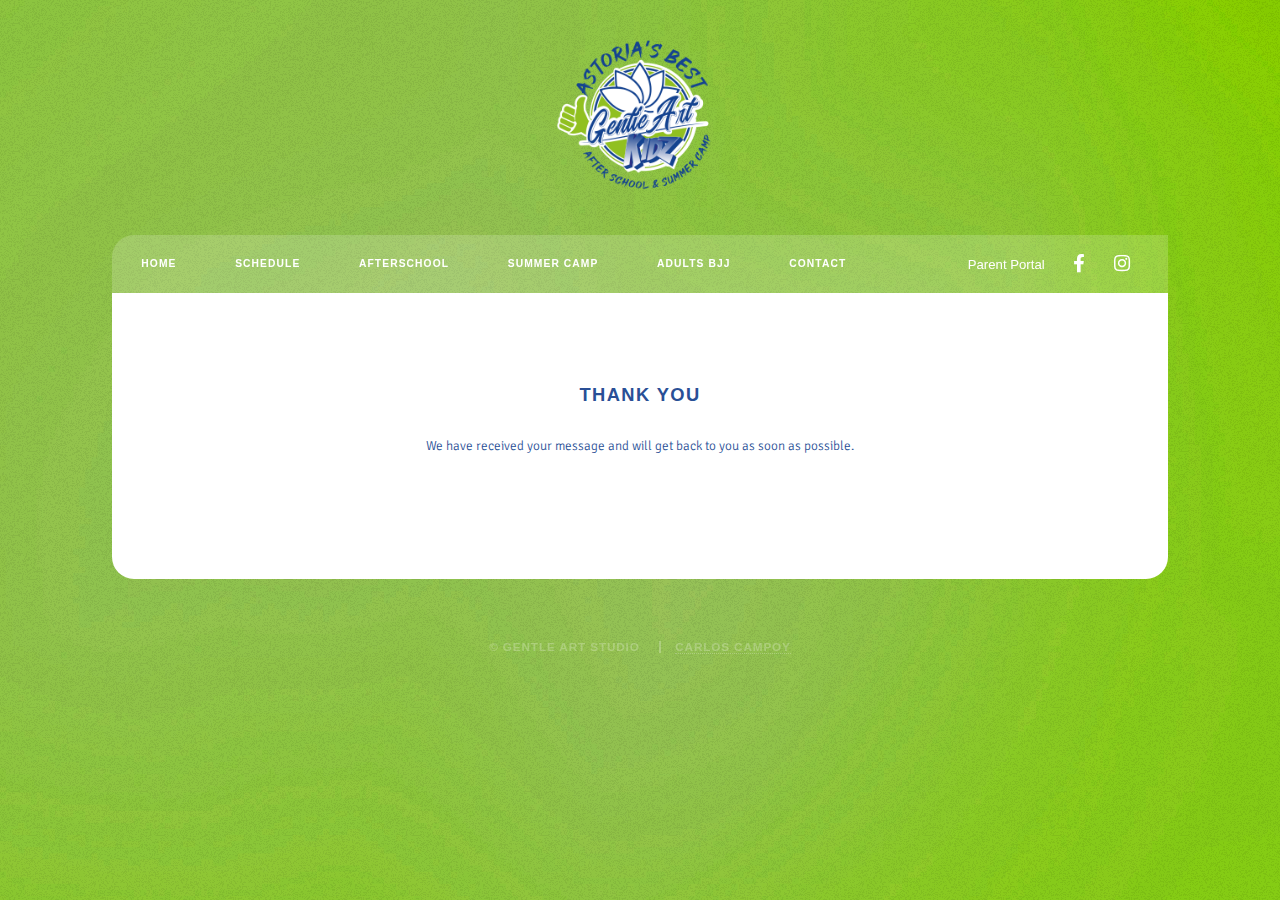
<file: thankyou.html>
<!DOCTYPE html>
<!--
	Massively by HTML5 UP
	html5up.net | @ajlkn
	Free for personal and commercial use under the CCA 3.0 license (html5up.net/license)
-->
<html>
	<head>
		<title>Gentle Art Kidz</title>
		<meta charset="utf-8" />
		<meta
			name="viewport"
			content="width=device-width, initial-scale=1, user-scalable=no"
		/>
		<link rel="stylesheet" href="assets/css/main.css" />
		<noscript
			><link rel="stylesheet" href="assets/css/noscript.css"
		/></noscript>
	</head>
	<body class="is-preload">
		<!-- Wrapper -->
		<div id="wrapper">
			<!-- Header -->
			<header id="header">
				<img
					src="/images/gas_kids_logo.png"
					alt="Gentle Art Kidz logo"
					class="logo"
					style="
						border: none;
						max-width: 15rem;
						padding-bottom: 0;
						margin-bottom: -1rem;
					"
				/>
			</header>

			<!-- Nav -->
			<nav id="nav">
				<ul class="links">
					<li><a href="index.html">Home</a></li>
					<li><a href="schedule.html">Schedule</a></li>
					<li><a href="afterschool.html">Afterschool</a></li>
					<li><a href="summer-camp.html">Summer Camp</a></li>
					<li><a href="https://www.gentleartstudio.com">Adults BJJ</a></li>
					<li><a href="contact.html">Contact</a></li>
				</ul>
				<ul class="icons">
					<li>
						<a
							id="portal"
							href="https://www.wellnessliving.com/schedule/gentle_art_studio"
							target="_blank"
							>Parent Portal</a
						>
					</li>
					<li>
						<a
							href="https://www.facebook.com/AstoriasBest"
							class="icon brands fa-facebook-f"
							><span class="label">Facebook</span></a
						>
					</li>
					<li>
						<a
							href="https://www.instagram.com/gentleartkidz"
							class="icon brands fa-instagram"
							><span class="label">Instagram</span></a
						>
					</li>
				</ul>
			</nav>

			<!-- Main -->
			<div id="main">
				<!-- Featured Post -->
				<article class="post featured">
					<header class="major">
						<!-- <span class="date">April 25, 2017</span> -->
						<h3>Thank you<br /></h3>
						<p>
							We have received your message and will get back to you as soon as
							possible.
						</p>
					</header>
				</article>
			</div>

			<!-- Copyright -->
			<div id="copyright">
				<ul>
					<li>&copy; Gentle Art Studio</li>
					<li><a href="https://carloscampoy.netlify.app">Carlos Campoy</a></li>
				</ul>
			</div>
		</div>

		<!-- Scripts -->
		<script src="assets/js/jquery.min.js"></script>
		<script src="assets/js/jquery.scrollex.min.js"></script>
		<script src="assets/js/jquery.scrolly.min.js"></script>
		<script src="assets/js/browser.min.js"></script>
		<script src="assets/js/breakpoints.min.js"></script>
		<script src="assets/js/util.js"></script>
		<script src="assets/js/main.js"></script>
	</body>
</html>
</file>
<file: assets/css/main.css>
@import url("fontawesome-all.min.css");
@import url("https://fonts.googleapis.com/css2?family=Signika+Negative:300;400;500;600|Signika+Negative:600");
/*
	Massively by HTML5 UP
	html5up.net | @ajlkn
	Free for personal and commercial use under the CCA 3.0 license (html5up.net/license)
*/
html, body, div, span, applet, object,
iframe, h1, h2, h3, h4, h5, h6, p, blockquote,
pre, a, abbr, acronym, address, big, cite,
code, del, dfn, em, img, ins, kbd, q, s, samp,
small, strike, strong, sub, sup, tt, var, b,
u, i, center, dl, dt, dd, ol, ul, li, fieldset,
form, label, legend, table, caption, tbody,
tfoot, thead, tr, th, td, article, aside,
canvas, details, embed, figure, figcaption,
footer, header, hgroup, menu, nav, output, ruby,
section, summary, time, mark, audio, video {
  margin: 0;
  padding: 0;
  border: 0;
  font-size: 100%;
  font: inherit;
  vertical-align: baseline;
}

article, aside, details, figcaption, figure,
footer, header, hgroup, menu, nav, section {
  display: block;
}

body {
  line-height: 1;
}

ol, ul {
  list-style: none;
}

blockquote, q {
  quotes: none;
}

blockquote:before, blockquote:after, q:before, q:after {
  content: '';
  content: none;
}

table {
  border-collapse: collapse;
  border-spacing: 0;
}

body {
  -webkit-text-size-adjust: none;
}

mark {
  background-color: transparent;
  color: inherit;
}

input::-moz-focus-inner {
  border: 0;
  padding: 0;
}

input, select, textarea {
  -moz-appearance: none;
  -webkit-appearance: none;
  -ms-appearance: none;
  appearance: none;
}

/* Basic */
@-ms-viewport {
  width: device-width;
}

body {
  -ms-overflow-style: scrollbar;
}

@media screen and (max-width: 480px) {
  html, body {
    min-width: 320px;
  }
}

html {
  -webkit-box-sizing: border-box;
          box-sizing: border-box;
}

*, *:before, *:after {
  -webkit-box-sizing: inherit;
          box-sizing: inherit;
}

body {
  background-color: #1e252d;
}

body.is-preload *, body.is-preload *:before, body.is-preload *:after {
  -webkit-animation: none !important;
  animation: none !important;
  -webkit-transition: none !important;
  transition: none !important;
}

/* Type */


/* Type */
html {
  font-size: 16pt;
}

@media screen and (max-width: 1680px) {
  html {
    font-size: 12pt;
  }
}

@media screen and (max-width: 1280px) {
  html {
    font-size: 11pt;
  }
}

@media screen and (max-width: 360px) {
  html {
    font-size: 10pt;
  }
}

body {
  color: #294f96;
}

body, input, select, textarea {
  font-family: "Signika Negative", sans-serif;
  font-weight: 300;
  font-size: 1rem;
  line-height: 2.375;
}

a {
  -webkit-transition: color 0.2s ease-in-out, background-color 0.2s ease-in-out, border-color 0.2s ease-in-out, box-shadow 0.2s ease-in-out;
  -webkit-transition: color 0.2s ease-in-out, background-color 0.2s ease-in-out, border-color 0.2s ease-in-out, -webkit-box-shadow 0.2s ease-in-out;
  transition: color 0.2s ease-in-out, background-color 0.2s ease-in-out, border-color 0.2s ease-in-out, -webkit-box-shadow 0.2s ease-in-out;
  transition: color 0.2s ease-in-out, background-color 0.2s ease-in-out, border-color 0.2s ease-in-out, box-shadow 0.2s ease-in-out;
  transition: color 0.2s ease-in-out, background-color 0.2s ease-in-out, border-color 0.2s ease-in-out, box-shadow 0.2s ease-in-out, -webkit-box-shadow 0.2s ease-in-out;
  border-bottom: dotted 1px;
  text-decoration: none;
}

a:hover {
  border-bottom-color: transparent;
}

strong, b {
  font-weight: 600;
}

em, i {
  font-style: normal;
}

p {
  text-align: justify;
  margin: 0 0 2rem 0;
}

h1, h2, h3, h4, h5, h6 {
  font-family: "Source Sans Pro", Helvetica, sans-serif;
  font-weight: 900;
  line-height: 1.5;
  letter-spacing: 0.075em;
  text-transform: uppercase;
  margin: 0 0 1rem 0;
}

h1 a, h2 a, h3 a, h4 a, h5 a, h6 a {
  border-bottom: 0;
  color: inherit;
  text-decoration: none;
}

h1 {
  font-size: 4rem;
  line-height: 1.1;
  margin: 0 0 2rem 0;
}

h2 {
  font-size: 1.75rem;
  line-height: 1.3;
  margin: 0 0 1.5rem 0;
}

h3 {
  font-size: 1.25rem;
  margin: 0 0 1.5rem 0;
}

h4 {
  font-size: 1rem;
}

h5 {
  font-size: 0.9rem;
}

h6 {
  font-size: 0.8rem;
}

sub {
  font-size: 0.8rem;
  position: relative;
  top: 0.5rem;
}

sup {
  font-size: 0.8rem;
  position: relative;
  top: -0.5rem;
}

blockquote {
  border-left: solid 4px;
  font-style: normal;
  margin: 0 0 2rem 0;
  padding: 0.5rem 0 0.5rem 2rem;
}

code {
  border: solid 2px;
  font-family: "Courier New", monospace;
  font-size: 0.9rem;
  margin: 0 0.25rem;
  padding: 0.25rem 0.65rem;
}

pre {
  -webkit-overflow-scrolling: touch;
  font-family: "Courier New", monospace;
  font-size: 0.9rem;
  margin: 0 0 2rem 0;
}

pre code {
  display: block;
  line-height: 1.75;
  padding: 1rem 1.5rem;
  overflow-x: auto;
}

hr {
  border: 0;
  border-bottom: solid 2px;
  margin: 3rem 0;
}

hr.major {
  margin: 5rem 0;
}

.align-left {
  text-align: left;
}

.align-center {
  text-align: center;
}

.align-right {
  text-align: right;
}

input, select, textarea {
  color: #294f96;
}

a {
  color: #294f96;
  border-bottom-color: rgba(33, 41, 49, 0.5);
}

a:hover {
  border-bottom-color: transparent;
  color: #3c7aed !important;
}

strong, b {
  color: #294f96;
}

h1, h2, h3, h4, h5, h6 {
  color: #294f96;
}

blockquote {
  border-left-color: #eeeeee;
}

code {
  background: rgba(220, 220, 220, 0.25);
  border-color: #eeeeee;
}

hr {
  border-bottom-color: #eeeeee;
}

/* Row */
.row {
  display: -webkit-box;
  display: -ms-flexbox;
  display: flex;
  -ms-flex-wrap: wrap;
      flex-wrap: wrap;
  -webkit-box-sizing: border-box;
          box-sizing: border-box;
  -webkit-box-align: stretch;
      -ms-flex-align: stretch;
          align-items: stretch;
}

.row > * {
  -webkit-box-sizing: border-box;
          box-sizing: border-box;
}

.row.gtr-uniform > * > :last-child {
  margin-bottom: 0;
}

.row.aln-left {
  -webkit-box-pack: start;
      -ms-flex-pack: start;
          justify-content: flex-start;
}

.row.aln-center {
  -webkit-box-pack: center;
      -ms-flex-pack: center;
          justify-content: center;
}

.row.aln-right {
  -webkit-box-pack: end;
      -ms-flex-pack: end;
          justify-content: flex-end;
}

.row.aln-top {
  -webkit-box-align: start;
      -ms-flex-align: start;
          align-items: flex-start;
}

.row.aln-middle {
  -webkit-box-align: center;
      -ms-flex-align: center;
          align-items: center;
}

.row.aln-bottom {
  -webkit-box-align: end;
      -ms-flex-align: end;
          align-items: flex-end;
}

.row > .imp {
  -webkit-box-ordinal-group: 0;
      -ms-flex-order: -1;
          order: -1;
}

.row > .col-1 {
  width: 8.33333%;
}

.row > .off-1 {
  margin-left: 8.33333%;
}

.row > .col-2 {
  width: 16.66667%;
}

.row > .off-2 {
  margin-left: 16.66667%;
}

.row > .col-3 {
  width: 25%;
}

.row > .off-3 {
  margin-left: 25%;
}

.row > .col-4 {
  width: 33.33333%;
}

.row > .off-4 {
  margin-left: 33.33333%;
}

.row > .col-5 {
  width: 41.66667%;
}

.row > .off-5 {
  margin-left: 41.66667%;
}

.row > .col-6 {
  width: 50%;
}

.row > .off-6 {
  margin-left: 50%;
}

.row > .col-7 {
  width: 58.33333%;
}

.row > .off-7 {
  margin-left: 58.33333%;
}

.row > .col-8 {
  width: 66.66667%;
}

.row > .off-8 {
  margin-left: 66.66667%;
}

.row > .col-9 {
  width: 75%;
}

.row > .off-9 {
  margin-left: 75%;
}

.row > .col-10 {
  width: 83.33333%;
}

.row > .off-10 {
  margin-left: 83.33333%;
}

.row > .col-11 {
  width: 91.66667%;
}

.row > .off-11 {
  margin-left: 91.66667%;
}

.row > .col-12 {
  width: 100%;
}

.row > .off-12 {
  margin-left: 100%;
}

.row.gtr-0 {
  margin-top: 0;
  margin-left: 0rem;
}

.row.gtr-0 > * {
  padding: 0 0 0 0rem;
}

.row.gtr-0.gtr-uniform {
  margin-top: 0rem;
}

.row.gtr-0.gtr-uniform > * {
  padding-top: 0rem;
}

.row.gtr-25 {
  margin-top: 0;
  margin-left: -0.375rem;
}

.row.gtr-25 > * {
  padding: 0 0 0 0.375rem;
}

.row.gtr-25.gtr-uniform {
  margin-top: -0.375rem;
}

.row.gtr-25.gtr-uniform > * {
  padding-top: 0.375rem;
}

.row.gtr-50 {
  margin-top: 0;
  margin-left: -0.75rem;
}

.row.gtr-50 > * {
  padding: 0 0 0 0.75rem;
}

.row.gtr-50.gtr-uniform {
  margin-top: -0.75rem;
}

.row.gtr-50.gtr-uniform > * {
  padding-top: 0.75rem;
}

.row {
  margin-top: 0;
  margin-left: -1.5rem;
}

.row > * {
  padding: 0 0 0 1.5rem;
}

.row.gtr-uniform {
  margin-top: -1.5rem;
}

.row.gtr-uniform > * {
  padding-top: 1.5rem;
}

.row.gtr-150 {
  margin-top: 0;
  margin-left: -2.25rem;
}

.row.gtr-150 > * {
  padding: 0 0 0 2.25rem;
}

.row.gtr-150.gtr-uniform {
  margin-top: -2.25rem;
}

.row.gtr-150.gtr-uniform > * {
  padding-top: 2.25rem;
}

.row.gtr-200 {
  margin-top: 0;
  margin-left: -3rem;
}

.row.gtr-200 > * {
  padding: 0 0 0 3rem;
}

.row.gtr-200.gtr-uniform {
  margin-top: -3rem;
}

.row.gtr-200.gtr-uniform > * {
  padding-top: 3rem;
}

@media screen and (max-width: 1680px) {
  .row {
    display: -webkit-box;
    display: -ms-flexbox;
    display: flex;
    -ms-flex-wrap: wrap;
        flex-wrap: wrap;
    -webkit-box-sizing: border-box;
            box-sizing: border-box;
    -webkit-box-align: stretch;
        -ms-flex-align: stretch;
            align-items: stretch;
  }
  .row > * {
    -webkit-box-sizing: border-box;
            box-sizing: border-box;
  }
  .row.gtr-uniform > * > :last-child {
    margin-bottom: 0;
  }
  .row.aln-left {
    -webkit-box-pack: start;
        -ms-flex-pack: start;
            justify-content: flex-start;
  }
  .row.aln-center {
    -webkit-box-pack: center;
        -ms-flex-pack: center;
            justify-content: center;
  }
  .row.aln-right {
    -webkit-box-pack: end;
        -ms-flex-pack: end;
            justify-content: flex-end;
  }
  .row.aln-top {
    -webkit-box-align: start;
        -ms-flex-align: start;
            align-items: flex-start;
  }
  .row.aln-middle {
    -webkit-box-align: center;
        -ms-flex-align: center;
            align-items: center;
  }
  .row.aln-bottom {
    -webkit-box-align: end;
        -ms-flex-align: end;
            align-items: flex-end;
  }
  .row > .imp-xlarge {
    -webkit-box-ordinal-group: 0;
        -ms-flex-order: -1;
            order: -1;
  }
  .row > .col-1-xlarge {
    width: 8.33333%;
  }
  .row > .off-1-xlarge {
    margin-left: 8.33333%;
  }
  .row > .col-2-xlarge {
    width: 16.66667%;
  }
  .row > .off-2-xlarge {
    margin-left: 16.66667%;
  }
  .row > .col-3-xlarge {
    width: 25%;
  }
  .row > .off-3-xlarge {
    margin-left: 25%;
  }
  .row > .col-4-xlarge {
    width: 33.33333%;
  }
  .row > .off-4-xlarge {
    margin-left: 33.33333%;
  }
  .row > .col-5-xlarge {
    width: 41.66667%;
  }
  .row > .off-5-xlarge {
    margin-left: 41.66667%;
  }
  .row > .col-6-xlarge {
    width: 50%;
  }
  .row > .off-6-xlarge {
    margin-left: 50%;
  }
  .row > .col-7-xlarge {
    width: 58.33333%;
  }
  .row > .off-7-xlarge {
    margin-left: 58.33333%;
  }
  .row > .col-8-xlarge {
    width: 66.66667%;
  }
  .row > .off-8-xlarge {
    margin-left: 66.66667%;
  }
  .row > .col-9-xlarge {
    width: 75%;
  }
  .row > .off-9-xlarge {
    margin-left: 75%;
  }
  .row > .col-10-xlarge {
    width: 83.33333%;
  }
  .row > .off-10-xlarge {
    margin-left: 83.33333%;
  }
  .row > .col-11-xlarge {
    width: 91.66667%;
  }
  .row > .off-11-xlarge {
    margin-left: 91.66667%;
  }
  .row > .col-12-xlarge {
    width: 100%;
  }
  .row > .off-12-xlarge {
    margin-left: 100%;
  }
  .row.gtr-0 {
    margin-top: 0;
    margin-left: 0rem;
  }
  .row.gtr-0 > * {
    padding: 0 0 0 0rem;
  }
  .row.gtr-0.gtr-uniform {
    margin-top: 0rem;
  }
  .row.gtr-0.gtr-uniform > * {
    padding-top: 0rem;
  }
  .row.gtr-25 {
    margin-top: 0;
    margin-left: -0.375rem;
  }
  .row.gtr-25 > * {
    padding: 0 0 0 0.375rem;
  }
  .row.gtr-25.gtr-uniform {
    margin-top: -0.375rem;
  }
  .row.gtr-25.gtr-uniform > * {
    padding-top: 0.375rem;
  }
  .row.gtr-50 {
    margin-top: 0;
    margin-left: -0.75rem;
  }
  .row.gtr-50 > * {
    padding: 0 0 0 0.75rem;
  }
  .row.gtr-50.gtr-uniform {
    margin-top: -0.75rem;
  }
  .row.gtr-50.gtr-uniform > * {
    padding-top: 0.75rem;
  }
  .row {
    margin-top: 0;
    margin-left: -1.5rem;
  }
  .row > * {
    padding: 0 0 0 1.5rem;
  }
  .row.gtr-uniform {
    margin-top: -1.5rem;
  }
  .row.gtr-uniform > * {
    padding-top: 1.5rem;
  }
  .row.gtr-150 {
    margin-top: 0;
    margin-left: -2.25rem;
  }
  .row.gtr-150 > * {
    padding: 0 0 0 2.25rem;
  }
  .row.gtr-150.gtr-uniform {
    margin-top: -2.25rem;
  }
  .row.gtr-150.gtr-uniform > * {
    padding-top: 2.25rem;
  }
  .row.gtr-200 {
    margin-top: 0;
    margin-left: -3rem;
  }
  .row.gtr-200 > * {
    padding: 0 0 0 3rem;
  }
  .row.gtr-200.gtr-uniform {
    margin-top: -3rem;
  }
  .row.gtr-200.gtr-uniform > * {
    padding-top: 3rem;
  }
}

@media screen and (max-width: 1280px) {
  .row {
    display: -webkit-box;
    display: -ms-flexbox;
    display: flex;
    -ms-flex-wrap: wrap;
        flex-wrap: wrap;
    -webkit-box-sizing: border-box;
            box-sizing: border-box;
    -webkit-box-align: stretch;
        -ms-flex-align: stretch;
            align-items: stretch;
  }
  .row > * {
    -webkit-box-sizing: border-box;
            box-sizing: border-box;
  }
  .row.gtr-uniform > * > :last-child {
    margin-bottom: 0;
  }
  .row.aln-left {
    -webkit-box-pack: start;
        -ms-flex-pack: start;
            justify-content: flex-start;
  }
  .row.aln-center {
    -webkit-box-pack: center;
        -ms-flex-pack: center;
            justify-content: center;
  }
  .row.aln-right {
    -webkit-box-pack: end;
        -ms-flex-pack: end;
            justify-content: flex-end;
  }
  .row.aln-top {
    -webkit-box-align: start;
        -ms-flex-align: start;
            align-items: flex-start;
  }
  .row.aln-middle {
    -webkit-box-align: center;
        -ms-flex-align: center;
            align-items: center;
  }
  .row.aln-bottom {
    -webkit-box-align: end;
        -ms-flex-align: end;
            align-items: flex-end;
  }
  .row > .imp-large {
    -webkit-box-ordinal-group: 0;
        -ms-flex-order: -1;
            order: -1;
  }
  .row > .col-1-large {
    width: 8.33333%;
  }
  .row > .off-1-large {
    margin-left: 8.33333%;
  }
  .row > .col-2-large {
    width: 16.66667%;
  }
  .row > .off-2-large {
    margin-left: 16.66667%;
  }
  .row > .col-3-large {
    width: 25%;
  }
  .row > .off-3-large {
    margin-left: 25%;
  }
  .row > .col-4-large {
    width: 33.33333%;
  }
  .row > .off-4-large {
    margin-left: 33.33333%;
  }
  .row > .col-5-large {
    width: 41.66667%;
  }
  .row > .off-5-large {
    margin-left: 41.66667%;
  }
  .row > .col-6-large {
    width: 50%;
  }
  .row > .off-6-large {
    margin-left: 50%;
  }
  .row > .col-7-large {
    width: 58.33333%;
  }
  .row > .off-7-large {
    margin-left: 58.33333%;
  }
  .row > .col-8-large {
    width: 66.66667%;
  }
  .row > .off-8-large {
    margin-left: 66.66667%;
  }
  .row > .col-9-large {
    width: 75%;
  }
  .row > .off-9-large {
    margin-left: 75%;
  }
  .row > .col-10-large {
    width: 83.33333%;
  }
  .row > .off-10-large {
    margin-left: 83.33333%;
  }
  .row > .col-11-large {
    width: 91.66667%;
  }
  .row > .off-11-large {
    margin-left: 91.66667%;
  }
  .row > .col-12-large {
    width: 100%;
  }
  .row > .off-12-large {
    margin-left: 100%;
  }
  .row.gtr-0 {
    margin-top: 0;
    margin-left: 0rem;
  }
  .row.gtr-0 > * {
    padding: 0 0 0 0rem;
  }
  .row.gtr-0.gtr-uniform {
    margin-top: 0rem;
  }
  .row.gtr-0.gtr-uniform > * {
    padding-top: 0rem;
  }
  .row.gtr-25 {
    margin-top: 0;
    margin-left: -0.375rem;
  }
  .row.gtr-25 > * {
    padding: 0 0 0 0.375rem;
  }
  .row.gtr-25.gtr-uniform {
    margin-top: -0.375rem;
  }
  .row.gtr-25.gtr-uniform > * {
    padding-top: 0.375rem;
  }
  .row.gtr-50 {
    margin-top: 0;
    margin-left: -0.75rem;
  }
  .row.gtr-50 > * {
    padding: 0 0 0 0.75rem;
  }
  .row.gtr-50.gtr-uniform {
    margin-top: -0.75rem;
  }
  .row.gtr-50.gtr-uniform > * {
    padding-top: 0.75rem;
  }
  .row {
    margin-top: 0;
    margin-left: -1.5rem;
  }
  .row > * {
    padding: 0 0 0 1.5rem;
  }
  .row.gtr-uniform {
    margin-top: -1.5rem;
  }
  .row.gtr-uniform > * {
    padding-top: 1.5rem;
  }
  .row.gtr-150 {
    margin-top: 0;
    margin-left: -2.25rem;
  }
  .row.gtr-150 > * {
    padding: 0 0 0 2.25rem;
  }
  .row.gtr-150.gtr-uniform {
    margin-top: -2.25rem;
  }
  .row.gtr-150.gtr-uniform > * {
    padding-top: 2.25rem;
  }
  .row.gtr-200 {
    margin-top: 0;
    margin-left: -3rem;
  }
  .row.gtr-200 > * {
    padding: 0 0 0 3rem;
  }
  .row.gtr-200.gtr-uniform {
    margin-top: -3rem;
  }
  .row.gtr-200.gtr-uniform > * {
    padding-top: 3rem;
  }
}

@media screen and (max-width: 980px) {
  .row {
    display: -webkit-box;
    display: -ms-flexbox;
    display: flex;
    -ms-flex-wrap: wrap;
        flex-wrap: wrap;
    -webkit-box-sizing: border-box;
            box-sizing: border-box;
    -webkit-box-align: stretch;
        -ms-flex-align: stretch;
            align-items: stretch;
  }
  .row > * {
    -webkit-box-sizing: border-box;
            box-sizing: border-box;
  }
  .row.gtr-uniform > * > :last-child {
    margin-bottom: 0;
  }
  .row.aln-left {
    -webkit-box-pack: start;
        -ms-flex-pack: start;
            justify-content: flex-start;
  }
  .row.aln-center {
    -webkit-box-pack: center;
        -ms-flex-pack: center;
            justify-content: center;
  }
  .row.aln-right {
    -webkit-box-pack: end;
        -ms-flex-pack: end;
            justify-content: flex-end;
  }
  .row.aln-top {
    -webkit-box-align: start;
        -ms-flex-align: start;
            align-items: flex-start;
  }
  .row.aln-middle {
    -webkit-box-align: center;
        -ms-flex-align: center;
            align-items: center;
  }
  .row.aln-bottom {
    -webkit-box-align: end;
        -ms-flex-align: end;
            align-items: flex-end;
  }
  .row > .imp-medium {
    -webkit-box-ordinal-group: 0;
        -ms-flex-order: -1;
            order: -1;
  }
  .row > .col-1-medium {
    width: 8.33333%;
  }
  .row > .off-1-medium {
    margin-left: 8.33333%;
  }
  .row > .col-2-medium {
    width: 16.66667%;
  }
  .row > .off-2-medium {
    margin-left: 16.66667%;
  }
  .row > .col-3-medium {
    width: 25%;
  }
  .row > .off-3-medium {
    margin-left: 25%;
  }
  .row > .col-4-medium {
    width: 33.33333%;
  }
  .row > .off-4-medium {
    margin-left: 33.33333%;
  }
  .row > .col-5-medium {
    width: 41.66667%;
  }
  .row > .off-5-medium {
    margin-left: 41.66667%;
  }
  .row > .col-6-medium {
    width: 50%;
  }
  .row > .off-6-medium {
    margin-left: 50%;
  }
  .row > .col-7-medium {
    width: 58.33333%;
  }
  .row > .off-7-medium {
    margin-left: 58.33333%;
  }
  .row > .col-8-medium {
    width: 66.66667%;
  }
  .row > .off-8-medium {
    margin-left: 66.66667%;
  }
  .row > .col-9-medium {
    width: 75%;
  }
  .row > .off-9-medium {
    margin-left: 75%;
  }
  .row > .col-10-medium {
    width: 83.33333%;
  }
  .row > .off-10-medium {
    margin-left: 83.33333%;
  }
  .row > .col-11-medium {
    width: 91.66667%;
  }
  .row > .off-11-medium {
    margin-left: 91.66667%;
  }
  .row > .col-12-medium {
    width: 100%;
  }
  .row > .off-12-medium {
    margin-left: 100%;
  }
  .row.gtr-0 {
    margin-top: 0;
    margin-left: 0rem;
  }
  .row.gtr-0 > * {
    padding: 0 0 0 0rem;
  }
  .row.gtr-0.gtr-uniform {
    margin-top: 0rem;
  }
  .row.gtr-0.gtr-uniform > * {
    padding-top: 0rem;
  }
  .row.gtr-25 {
    margin-top: 0;
    margin-left: -0.375rem;
  }
  .row.gtr-25 > * {
    padding: 0 0 0 0.375rem;
  }
  .row.gtr-25.gtr-uniform {
    margin-top: -0.375rem;
  }
  .row.gtr-25.gtr-uniform > * {
    padding-top: 0.375rem;
  }
  .row.gtr-50 {
    margin-top: 0;
    margin-left: -0.75rem;
  }
  .row.gtr-50 > * {
    padding: 0 0 0 0.75rem;
  }
  .row.gtr-50.gtr-uniform {
    margin-top: -0.75rem;
  }
  .row.gtr-50.gtr-uniform > * {
    padding-top: 0.75rem;
  }
  .row {
    margin-top: 0;
    margin-left: -1.5rem;
  }
  .row > * {
    padding: 0 0 0 1.5rem;
  }
  .row.gtr-uniform {
    margin-top: -1.5rem;
  }
  .row.gtr-uniform > * {
    padding-top: 1.5rem;
  }
  .row.gtr-150 {
    margin-top: 0;
    margin-left: -2.25rem;
  }
  .row.gtr-150 > * {
    padding: 0 0 0 2.25rem;
  }
  .row.gtr-150.gtr-uniform {
    margin-top: -2.25rem;
  }
  .row.gtr-150.gtr-uniform > * {
    padding-top: 2.25rem;
  }
  .row.gtr-200 {
    margin-top: 0;
    margin-left: -3rem;
  }
  .row.gtr-200 > * {
    padding: 0 0 0 3rem;
  }
  .row.gtr-200.gtr-uniform {
    margin-top: -3rem;
  }
  .row.gtr-200.gtr-uniform > * {
    padding-top: 3rem;
  }
}

@media screen and (max-width: 736px) {
  .row {
    display: -webkit-box;
    display: -ms-flexbox;
    display: flex;
    -ms-flex-wrap: wrap;
        flex-wrap: wrap;
    -webkit-box-sizing: border-box;
            box-sizing: border-box;
    -webkit-box-align: stretch;
        -ms-flex-align: stretch;
            align-items: stretch;
  }
  .row > * {
    -webkit-box-sizing: border-box;
            box-sizing: border-box;
  }
  .row.gtr-uniform > * > :last-child {
    margin-bottom: 0;
  }
  .row.aln-left {
    -webkit-box-pack: start;
        -ms-flex-pack: start;
            justify-content: flex-start;
  }
  .row.aln-center {
    -webkit-box-pack: center;
        -ms-flex-pack: center;
            justify-content: center;
  }
  .row.aln-right {
    -webkit-box-pack: end;
        -ms-flex-pack: end;
            justify-content: flex-end;
  }
  .row.aln-top {
    -webkit-box-align: start;
        -ms-flex-align: start;
            align-items: flex-start;
  }
  .row.aln-middle {
    -webkit-box-align: center;
        -ms-flex-align: center;
            align-items: center;
  }
  .row.aln-bottom {
    -webkit-box-align: end;
        -ms-flex-align: end;
            align-items: flex-end;
  }
  .row > .imp-small {
    -webkit-box-ordinal-group: 0;
        -ms-flex-order: -1;
            order: -1;
  }
  .row > .col-1-small {
    width: 8.33333%;
  }
  .row > .off-1-small {
    margin-left: 8.33333%;
  }
  .row > .col-2-small {
    width: 16.66667%;
  }
  .row > .off-2-small {
    margin-left: 16.66667%;
  }
  .row > .col-3-small {
    width: 25%;
  }
  .row > .off-3-small {
    margin-left: 25%;
  }
  .row > .col-4-small {
    width: 33.33333%;
  }
  .row > .off-4-small {
    margin-left: 33.33333%;
  }
  .row > .col-5-small {
    width: 41.66667%;
  }
  .row > .off-5-small {
    margin-left: 41.66667%;
  }
  .row > .col-6-small {
    width: 50%;
  }
  .row > .off-6-small {
    margin-left: 50%;
  }
  .row > .col-7-small {
    width: 58.33333%;
  }
  .row > .off-7-small {
    margin-left: 58.33333%;
  }
  .row > .col-8-small {
    width: 66.66667%;
  }
  .row > .off-8-small {
    margin-left: 66.66667%;
  }
  .row > .col-9-small {
    width: 75%;
  }
  .row > .off-9-small {
    margin-left: 75%;
  }
  .row > .col-10-small {
    width: 83.33333%;
  }
  .row > .off-10-small {
    margin-left: 83.33333%;
  }
  .row > .col-11-small {
    width: 91.66667%;
  }
  .row > .off-11-small {
    margin-left: 91.66667%;
  }
  .row > .col-12-small {
    width: 100%;
  }
  .row > .off-12-small {
    margin-left: 100%;
  }
  .row.gtr-0 {
    margin-top: 0;
    margin-left: 0rem;
  }
  .row.gtr-0 > * {
    padding: 0 0 0 0rem;
  }
  .row.gtr-0.gtr-uniform {
    margin-top: 0rem;
  }
  .row.gtr-0.gtr-uniform > * {
    padding-top: 0rem;
  }
  .row.gtr-25 {
    margin-top: 0;
    margin-left: -0.375rem;
  }
  .row.gtr-25 > * {
    padding: 0 0 0 0.375rem;
  }
  .row.gtr-25.gtr-uniform {
    margin-top: -0.375rem;
  }
  .row.gtr-25.gtr-uniform > * {
    padding-top: 0.375rem;
  }
  .row.gtr-50 {
    margin-top: 0;
    margin-left: -0.75rem;
  }
  .row.gtr-50 > * {
    padding: 0 0 0 0.75rem;
  }
  .row.gtr-50.gtr-uniform {
    margin-top: -0.75rem;
  }
  .row.gtr-50.gtr-uniform > * {
    padding-top: 0.75rem;
  }
  .row {
    margin-top: 0;
    margin-left: -1.5rem;
  }
  .row > * {
    padding: 0 0 0 1.5rem;
  }
  .row.gtr-uniform {
    margin-top: -1.5rem;
  }
  .row.gtr-uniform > * {
    padding-top: 1.5rem;
  }
  .row.gtr-150 {
    margin-top: 0;
    margin-left: -2.25rem;
  }
  .row.gtr-150 > * {
    padding: 0 0 0 2.25rem;
  }
  .row.gtr-150.gtr-uniform {
    margin-top: -2.25rem;
  }
  .row.gtr-150.gtr-uniform > * {
    padding-top: 2.25rem;
  }
  .row.gtr-200 {
    margin-top: 0;
    margin-left: -3rem;
  }
  .row.gtr-200 > * {
    padding: 0 0 0 3rem;
  }
  .row.gtr-200.gtr-uniform {
    margin-top: -3rem;
  }
  .row.gtr-200.gtr-uniform > * {
    padding-top: 3rem;
  }
}

@media screen and (max-width: 480px) {
  .row {
    display: -webkit-box;
    display: -ms-flexbox;
    display: flex;
    -ms-flex-wrap: wrap;
        flex-wrap: wrap;
    -webkit-box-sizing: border-box;
            box-sizing: border-box;
    -webkit-box-align: stretch;
        -ms-flex-align: stretch;
            align-items: stretch;
  }
  .row > * {
    -webkit-box-sizing: border-box;
            box-sizing: border-box;
  }
  .row.gtr-uniform > * > :last-child {
    margin-bottom: 0;
  }
  .row.aln-left {
    -webkit-box-pack: start;
        -ms-flex-pack: start;
            justify-content: flex-start;
  }
  .row.aln-center {
    -webkit-box-pack: center;
        -ms-flex-pack: center;
            justify-content: center;
  }
  .row.aln-right {
    -webkit-box-pack: end;
        -ms-flex-pack: end;
            justify-content: flex-end;
  }
  .row.aln-top {
    -webkit-box-align: start;
        -ms-flex-align: start;
            align-items: flex-start;
  }
  .row.aln-middle {
    -webkit-box-align: center;
        -ms-flex-align: center;
            align-items: center;
  }
  .row.aln-bottom {
    -webkit-box-align: end;
        -ms-flex-align: end;
            align-items: flex-end;
  }
  .row > .imp-xsmall {
    -webkit-box-ordinal-group: 0;
        -ms-flex-order: -1;
            order: -1;
  }
  .row > .col-1-xsmall {
    width: 8.33333%;
  }
  .row > .off-1-xsmall {
    margin-left: 8.33333%;
  }
  .row > .col-2-xsmall {
    width: 16.66667%;
  }
  .row > .off-2-xsmall {
    margin-left: 16.66667%;
  }
  .row > .col-3-xsmall {
    width: 25%;
  }
  .row > .off-3-xsmall {
    margin-left: 25%;
  }
  .row > .col-4-xsmall {
    width: 33.33333%;
  }
  .row > .off-4-xsmall {
    margin-left: 33.33333%;
  }
  .row > .col-5-xsmall {
    width: 41.66667%;
  }
  .row > .off-5-xsmall {
    margin-left: 41.66667%;
  }
  .row > .col-6-xsmall {
    width: 50%;
  }
  .row > .off-6-xsmall {
    margin-left: 50%;
  }
  .row > .col-7-xsmall {
    width: 58.33333%;
  }
  .row > .off-7-xsmall {
    margin-left: 58.33333%;
  }
  .row > .col-8-xsmall {
    width: 66.66667%;
  }
  .row > .off-8-xsmall {
    margin-left: 66.66667%;
  }
  .row > .col-9-xsmall {
    width: 75%;
  }
  .row > .off-9-xsmall {
    margin-left: 75%;
  }
  .row > .col-10-xsmall {
    width: 83.33333%;
  }
  .row > .off-10-xsmall {
    margin-left: 83.33333%;
  }
  .row > .col-11-xsmall {
    width: 91.66667%;
  }
  .row > .off-11-xsmall {
    margin-left: 91.66667%;
  }
  .row > .col-12-xsmall {
    width: 100%;
  }
  .row > .off-12-xsmall {
    margin-left: 100%;
  }
  .row.gtr-0 {
    margin-top: 0;
    margin-left: 0rem;
  }
  .row.gtr-0 > * {
    padding: 0 0 0 0rem;
  }
  .row.gtr-0.gtr-uniform {
    margin-top: 0rem;
  }
  .row.gtr-0.gtr-uniform > * {
    padding-top: 0rem;
  }
  .row.gtr-25 {
    margin-top: 0;
    margin-left: -0.375rem;
  }
  .row.gtr-25 > * {
    padding: 0 0 0 0.375rem;
  }
  .row.gtr-25.gtr-uniform {
    margin-top: -0.375rem;
  }
  .row.gtr-25.gtr-uniform > * {
    padding-top: 0.375rem;
  }
  .row.gtr-50 {
    margin-top: 0;
    margin-left: -0.75rem;
  }
  .row.gtr-50 > * {
    padding: 0 0 0 0.75rem;
  }
  .row.gtr-50.gtr-uniform {
    margin-top: -0.75rem;
  }
  .row.gtr-50.gtr-uniform > * {
    padding-top: 0.75rem;
  }
  .row {
    margin-top: 0;
    margin-left: -1.5rem;
  }
  .row > * {
    padding: 0 0 0 1.5rem;
  }
  .row.gtr-uniform {
    margin-top: -1.5rem;
  }
  .row.gtr-uniform > * {
    padding-top: 1.5rem;
  }
  .row.gtr-150 {
    margin-top: 0;
    margin-left: -2.25rem;
  }
  .row.gtr-150 > * {
    padding: 0 0 0 2.25rem;
  }
  .row.gtr-150.gtr-uniform {
    margin-top: -2.25rem;
  }
  .row.gtr-150.gtr-uniform > * {
    padding-top: 2.25rem;
  }
  .row.gtr-200 {
    margin-top: 0;
    margin-left: -3rem;
  }
  .row.gtr-200 > * {
    padding: 0 0 0 3rem;
  }
  .row.gtr-200.gtr-uniform {
    margin-top: -3rem;
  }
  .row.gtr-200.gtr-uniform > * {
    padding-top: 3rem;
  }
}

@media screen and (max-width: 360px) {
  .row {
    display: -webkit-box;
    display: -ms-flexbox;
    display: flex;
    -ms-flex-wrap: wrap;
        flex-wrap: wrap;
    -webkit-box-sizing: border-box;
            box-sizing: border-box;
    -webkit-box-align: stretch;
        -ms-flex-align: stretch;
            align-items: stretch;
  }
  .row > * {
    -webkit-box-sizing: border-box;
            box-sizing: border-box;
  }
  .row.gtr-uniform > * > :last-child {
    margin-bottom: 0;
  }
  .row.aln-left {
    -webkit-box-pack: start;
        -ms-flex-pack: start;
            justify-content: flex-start;
  }
  .row.aln-center {
    -webkit-box-pack: center;
        -ms-flex-pack: center;
            justify-content: center;
  }
  .row.aln-right {
    -webkit-box-pack: end;
        -ms-flex-pack: end;
            justify-content: flex-end;
  }
  .row.aln-top {
    -webkit-box-align: start;
        -ms-flex-align: start;
            align-items: flex-start;
  }
  .row.aln-middle {
    -webkit-box-align: center;
        -ms-flex-align: center;
            align-items: center;
  }
  .row.aln-bottom {
    -webkit-box-align: end;
        -ms-flex-align: end;
            align-items: flex-end;
  }
  .row > .imp-xxsmall {
    -webkit-box-ordinal-group: 0;
        -ms-flex-order: -1;
            order: -1;
  }
  .row > .col-1-xxsmall {
    width: 8.33333%;
  }
  .row > .off-1-xxsmall {
    margin-left: 8.33333%;
  }
  .row > .col-2-xxsmall {
    width: 16.66667%;
  }
  .row > .off-2-xxsmall {
    margin-left: 16.66667%;
  }
  .row > .col-3-xxsmall {
    width: 25%;
  }
  .row > .off-3-xxsmall {
    margin-left: 25%;
  }
  .row > .col-4-xxsmall {
    width: 33.33333%;
  }
  .row > .off-4-xxsmall {
    margin-left: 33.33333%;
  }
  .row > .col-5-xxsmall {
    width: 41.66667%;
  }
  .row > .off-5-xxsmall {
    margin-left: 41.66667%;
  }
  .row > .col-6-xxsmall {
    width: 50%;
  }
  .row > .off-6-xxsmall {
    margin-left: 50%;
  }
  .row > .col-7-xxsmall {
    width: 58.33333%;
  }
  .row > .off-7-xxsmall {
    margin-left: 58.33333%;
  }
  .row > .col-8-xxsmall {
    width: 66.66667%;
  }
  .row > .off-8-xxsmall {
    margin-left: 66.66667%;
  }
  .row > .col-9-xxsmall {
    width: 75%;
  }
  .row > .off-9-xxsmall {
    margin-left: 75%;
  }
  .row > .col-10-xxsmall {
    width: 83.33333%;
  }
  .row > .off-10-xxsmall {
    margin-left: 83.33333%;
  }
  .row > .col-11-xxsmall {
    width: 91.66667%;
  }
  .row > .off-11-xxsmall {
    margin-left: 91.66667%;
  }
  .row > .col-12-xxsmall {
    width: 100%;
  }
  .row > .off-12-xxsmall {
    margin-left: 100%;
  }
  .row.gtr-0 {
    margin-top: 0;
    margin-left: 0rem;
  }
  .row.gtr-0 > * {
    padding: 0 0 0 0rem;
  }
  .row.gtr-0.gtr-uniform {
    margin-top: 0rem;
  }
  .row.gtr-0.gtr-uniform > * {
    padding-top: 0rem;
  }
  .row.gtr-25 {
    margin-top: 0;
    margin-left: -0.375rem;
  }
  .row.gtr-25 > * {
    padding: 0 0 0 0.375rem;
  }
  .row.gtr-25.gtr-uniform {
    margin-top: -0.375rem;
  }
  .row.gtr-25.gtr-uniform > * {
    padding-top: 0.375rem;
  }
  .row.gtr-50 {
    margin-top: 0;
    margin-left: -0.75rem;
  }
  .row.gtr-50 > * {
    padding: 0 0 0 0.75rem;
  }
  .row.gtr-50.gtr-uniform {
    margin-top: -0.75rem;
  }
  .row.gtr-50.gtr-uniform > * {
    padding-top: 0.75rem;
  }
  .row {
    margin-top: 0;
    margin-left: -1.5rem;
  }
  .row > * {
    padding: 0 0 0 1.5rem;
  }
  .row.gtr-uniform {
    margin-top: -1.5rem;
  }
  .row.gtr-uniform > * {
    padding-top: 1.5rem;
  }
  .row.gtr-150 {
    margin-top: 0;
    margin-left: -2.25rem;
  }
  .row.gtr-150 > * {
    padding: 0 0 0 2.25rem;
  }
  .row.gtr-150.gtr-uniform {
    margin-top: -2.25rem;
  }
  .row.gtr-150.gtr-uniform > * {
    padding-top: 2.25rem;
  }
  .row.gtr-200 {
    margin-top: 0;
    margin-left: -3rem;
  }
  .row.gtr-200 > * {
    padding: 0 0 0 3rem;
  }
  .row.gtr-200.gtr-uniform {
    margin-top: -3rem;
  }
  .row.gtr-200.gtr-uniform > * {
    padding-top: 3rem;
  }
}

/* Box */
.box {
  border: solid 2px;
  margin-bottom: 2rem;
  padding: 1.5rem;
}

.box > :last-child,
.box > :last-child > :last-child,
.box > :last-child > :last-child > :last-child {
  margin-bottom: 0;
}

.box.alt {
  border: 0;
  border-radius: 0;
  padding: 0;
}

.box {
  border-color: #eeeeee;
}

/* Button */
input[type="submit"],
input[type="reset"],
input[type="button"],
button,
.button {
  -moz-appearance: none;
  -webkit-appearance: none;
  -ms-appearance: none;
  appearance: none;
  -webkit-transition: background-color 0.2s ease-in-out, box-shadow 0.2s ease-in-out, color 0.2s ease-in-out;
  -webkit-transition: background-color 0.2s ease-in-out, color 0.2s ease-in-out, -webkit-box-shadow 0.2s ease-in-out;
  transition: background-color 0.2s ease-in-out, color 0.2s ease-in-out, -webkit-box-shadow 0.2s ease-in-out;
  transition: background-color 0.2s ease-in-out, box-shadow 0.2s ease-in-out, color 0.2s ease-in-out;
  transition: background-color 0.2s ease-in-out, box-shadow 0.2s ease-in-out, color 0.2s ease-in-out, -webkit-box-shadow 0.2s ease-in-out;
  border: 0;
  border-radius: 0;
  cursor: pointer;
  display: inline-block;
  font-family: "Source Sans Pro", Helvetica, sans-serif;
  font-size: 0.8rem;
  font-weight: 900;
  letter-spacing: 0.075em;
  height: 3rem;
  line-height: 3rem;
  padding: 0 2rem;
  text-align: center;
  text-decoration: none;
  text-transform: uppercase;
  white-space: nowrap;
  border-radius: 1.5rem;
}

input[type="submit"].icon:before,
input[type="reset"].icon:before,
input[type="button"].icon:before,
button.icon:before,
.button.icon:before {
  margin-right: 0.5rem;
}

input[type="submit"].icon.solo,
input[type="reset"].icon.solo,
input[type="button"].icon.solo,
button.icon.solo,
.button.icon.solo {
  position: relative;
  width: 4rem;
  height: 4rem;
  line-height: 4rem;
  border-radius: 4rem;
  text-indent: 4rem;
  overflow: hidden;
  padding: 0;
  white-space: nowrap;
}

input[type="submit"].icon.solo:before,
input[type="reset"].icon.solo:before,
input[type="button"].icon.solo:before,
button.icon.solo:before,
.button.icon.solo:before {
  position: absolute;
  display: block;
  top: 0;
  left: 0;
  width: inherit;
  height: inherit;
  line-height: inherit;
  font-size: 1.25rem;
  margin-right: 0;
  text-align: center;
  text-indent: 0;
}

input[type="submit"].fit,
input[type="reset"].fit,
input[type="button"].fit,
button.fit,
.button.fit {
  width: 100%;
  border-radius: 1.5rem;
}

input[type="submit"].small,
input[type="reset"].small,
input[type="button"].small,
button.small,
.button.small {
  font-size: 0.7rem;
  height: 2.5rem;
  line-height: 2.5rem;
  padding: 0 1.5rem;
}

input[type="submit"].large,
input[type="reset"].large,
input[type="button"].large,
button.large,
.button.large {
  font-size: 0.9rem;
  height: 3.5rem;
  line-height: 3.5rem;
  padding: 0 2.75rem;
}

@media screen and (max-width: 980px) {
  input[type="submit"],
  input[type="reset"],
  input[type="button"],
  button,
  .button {
    font-size: 0.9rem;
    height: 3.25rem;
    line-height: 3.25rem;
  }
  input[type="submit"].large,
  input[type="reset"].large,
  input[type="button"].large,
  button.large,
  .button.large {
    font-size: 1rem;
    height: 3.75rem;
    line-height: 3.75rem;
  }
}

input[type="submit"].disabled, input[type="submit"]:disabled,
input[type="reset"].disabled,
input[type="reset"]:disabled,
input[type="button"].disabled,
input[type="button"]:disabled,
button.disabled,
button:disabled,
.button.disabled,
.button:disabled {
  pointer-events: none;
  opacity: 0.25;
}

input[type="submit"],
input[type="reset"],
input[type="button"],
button,
.button {
  background-color: transparent;
  -webkit-box-shadow: inset 0 0 0 2px #294f96;
          box-shadow: inset 0 0 0 2px #294f96;
  color: #294f96 !important;
}

input[type="submit"]:hover,
input[type="reset"]:hover,
input[type="button"]:hover,
button:hover,
.button:hover {
  -webkit-box-shadow: inset 0 0 0 2px #3c7aed;
          box-shadow: inset 0 0 0 2px #3c7aed;
  color: #3c7aed !important;
}

input[type="submit"].primary,
input[type="reset"].primary,
input[type="button"].primary,
button.primary,
.button.primary {
  background-color: #294f96;
  -webkit-box-shadow: none;
          box-shadow: none;
  color: #ffffff !important;
  border-radius: 1.5rem;
}

input[type="submit"].primary:hover,
input[type="reset"].primary:hover,
input[type="button"].primary:hover,
button.primary:hover,
.button.primary:hover {
  background-color: #3c7aed;
}

/* Form */
form {
  margin: 0 0 2rem 0;
}

form > :last-child {
  margin-bottom: 0;
}

form > .fields {
  display: -moz-flex;
  display: -ms-flex;
  display: -webkit-box;
  display: -ms-flexbox;
  display: flex;
  -ms-flex-wrap: wrap;
  flex-wrap: wrap;
  width: calc(100% + 3rem);
  margin: -1.5rem 0 2rem -1.5rem;
}

form > .fields > .field {
  -moz-flex-grow: 0;
  -ms-flex-grow: 0;
  -webkit-box-flex: 0;
      -ms-flex-positive: 0;
          flex-grow: 0;
  -ms-flex-shrink: 0;
  -ms-flex-negative: 0;
      flex-shrink: 0;
  padding: 1.5rem 0 0 1.5rem;
  width: calc(100% - 1.5rem);
}

form > .fields > .field.half {
  width: calc(50% - 0.75rem);
}

form > .fields > .field.third {
  width: calc(100%/3 - 0.5rem);
}

form > .fields > .field.quarter {
  width: calc(25% - 0.375rem);
}

@media screen and (max-width: 480px) {
  form > .fields {
    width: calc(100% + 3rem);
    margin: -1.5rem 0 2rem -1.5rem;
  }
  form > .fields > .field {
    padding: 1.5rem 0 0 1.5rem;
    width: calc(100% - 1.5rem);
  }
  form > .fields > .field.half {
    width: calc(100% - 1.5rem);
  }
  form > .fields > .field.third {
    width: calc(100% - 1.5rem);
  }
  form > .fields > .field.quarter {
    width: calc(100% - 1.5rem);
  }
}

label {
  display: block;
  font-family: "Source Sans Pro", Helvetica, sans-serif;
  font-weight: 900;
  line-height: 1.5;
  letter-spacing: 0.075em;
  font-size: 0.8rem;
  text-transform: uppercase;
  margin: 0 0 0.75rem 0;
}

@media screen and (max-width: 980px) {
  label {
    font-size: 0.9rem;
  }
}

input[type="text"],
input[type="password"],
input[type="email"],
select,
textarea {
  -moz-appearance: none;
  -webkit-appearance: none;
  -ms-appearance: none;
  appearance: none;
  background: transparent;
  border-radius: 0;
  border: solid 2px;
  color: inherit;
  display: block;
  outline: 0;
  padding: 0 1rem;
  text-decoration: none;
  width: 100%;
}

input[type="text"]:invalid,
input[type="password"]:invalid,
input[type="email"]:invalid,
select:invalid,
textarea:invalid {
  -webkit-box-shadow: none;
          box-shadow: none;
}

select {
  background-size: 1.25rem;
  background-repeat: no-repeat;
  background-position: calc(100% - 1rem) center;
  height: 3rem;
  padding-right: 3rem;
  text-overflow: ellipsis;
}

select:focus::-ms-value {
  background-color: transparent;
}

select::-ms-expand {
  display: none;
}

input[type="text"],
input[type="password"],
input[type="email"],
select {
  height: 3rem;
}

textarea {
  padding: 0.75rem 1rem;
}

input[type="checkbox"],
input[type="radio"] {
  -moz-appearance: none;
  -webkit-appearance: none;
  -ms-appearance: none;
  appearance: none;
  display: block;
  float: left;
  margin-right: -2rem;
  opacity: 0;
  width: 1rem;
  z-index: -1;
}

input[type="checkbox"] + label,
input[type="radio"] + label {
  text-decoration: none;
  cursor: pointer;
  display: inline-block;
  font-size: 1rem;
  letter-spacing: 0;
  font-family: "Merriweather", Georgia, serif;
  text-transform: none;
  font-weight: 300;
  padding-left: 2.8rem;
  padding-right: 1rem;
  position: relative;
}

input[type="checkbox"] + label:before,
input[type="radio"] + label:before {
  -moz-osx-font-smoothing: grayscale;
  -webkit-font-smoothing: antialiased;
  display: inline-block;
  font-style: normal;
  font-variant: normal;
  text-rendering: auto;
  line-height: 1;
  text-transform: none !important;
  font-family: 'Font Awesome 5 Free';
  font-weight: 900;
}

input[type="checkbox"] + label:before,
input[type="radio"] + label:before {
  border-radius: 0;
  border: solid 2px;
  content: '';
  display: inline-block;
  font-size: 0.8rem;
  height: 1.8rem;
  left: 0;
  line-height: 1.65rem;
  position: absolute;
  text-align: center;
  top: -0.125rem;
  width: 1.8rem;
}

input[type="checkbox"]:checked + label:before,
input[type="radio"]:checked + label:before {
  content: '\f00c';
}

input[type="checkbox"] + label:before {
  border-radius: 0;
}

input[type="radio"] + label:before {
  border-radius: 100%;
}

::-webkit-input-placeholder {
  opacity: 1.0;
}

:-moz-placeholder {
  opacity: 1.0;
}

::-moz-placeholder {
  opacity: 1.0;
}

:-ms-input-placeholder {
  opacity: 1.0;
}

label {
  color: #294f96;
}

input[type="text"],
input[type="password"],
input[type="email"],
select,
textarea {
  border-color: #eeeeee;
}

input[type="text"]:focus,
input[type="password"]:focus,
input[type="email"]:focus,
select:focus,
textarea:focus {
  border-color: #294f96;
}

select {
  background-image: url("data:image/svg+xml;charset=utf8,%3Csvg xmlns='http://www.w3.org/2000/svg' width='40' height='40' preserveAspectRatio='none' viewBox='0 0 40 40'%3E%3Cpath d='M9.4,12.3l10.4,10.4l10.4-10.4c0.2-0.2,0.5-0.4,0.9-0.4c0.3,0,0.6,0.1,0.9,0.4l3.3,3.3c0.2,0.2,0.4,0.5,0.4,0.9 c0,0.4-0.1,0.6-0.4,0.9L20.7,31.9c-0.2,0.2-0.5,0.4-0.9,0.4c-0.3,0-0.6-0.1-0.9-0.4L4.3,17.3c-0.2-0.2-0.4-0.5-0.4-0.9 c0-0.4,0.1-0.6,0.4-0.9l3.3-3.3c0.2-0.2,0.5-0.4,0.9-0.4S9.1,12.1,9.4,12.3z' fill='%23eeeeee' /%3E%3C/svg%3E");
}

select option {
  background-color: #ffffff;
  color: #294f96;
}

.select-wrapper:before {
  color: #eeeeee;
}

input[type="checkbox"] + label,
input[type="radio"] + label {
  color: #294f96;
}

input[type="checkbox"] + label:before,
input[type="radio"] + label:before {
  border-color: #eeeeee;
}

input[type="checkbox"]:checked + label:before,
input[type="radio"]:checked + label:before {
  background-color: #294f96;
  border-color: #294f96;
  color: #ffffff;
}

input[type="checkbox"]:focus + label:before,
input[type="radio"]:focus + label:before {
  border-color: #294f96;
}

::-webkit-input-placeholder {
  color: #909498 !important;
}

:-moz-placeholder {
  color: #909498 !important;
}

::-moz-placeholder {
  color: #909498 !important;
}

:-ms-input-placeholder {
  color: #909498 !important;
}

.formerize-placeholder {
  color: #909498 !important;
}

/* Icon */
.icon {
  text-decoration: none;
  border-bottom: none;
  position: relative;
}

.icon:before {
  -moz-osx-font-smoothing: grayscale;
  -webkit-font-smoothing: antialiased;
  display: inline-block;
  font-style: normal;
  font-variant: normal;
  text-rendering: auto;
  line-height: 1;
  text-transform: none !important;
  font-family: 'Font Awesome 5 Free';
  font-weight: 400;
}

.icon > .label {
  display: none;
}

.icon:before {
  line-height: inherit;
}

.icon.solid:before {
  font-weight: 900;
}

.icon.brands:before {
  font-family: 'Font Awesome 5 Brands';
}

/* Image */
.image {
  border: 0;
  display: inline-block;
  position: relative;
}

.image img {
  display: block;
}

.image.left, .image.right {
  max-width: 40%;
}

.image.left img, .image.right img {
  width: 100%;
}

.image.left {
  float: left;
  margin: 0 2rem 2rem 0;
  top: 0.75rem;
}

.image.right {
  float: right;
  margin: 0 0 2rem 2rem;
  top: 0.75rem;
}

.image.fit {
  display: block;
  margin: 2.5rem 0;
  width: 100%;
}

.image.fit:first-child {
  margin-top: 0;
}

.image.fit img {
  width: 100%;
}

.image.main {
  display: block;
  margin: 4rem 0;
  width: 100%;
  border-radius: 1.5rem;
}

.image.main:first-child {
  margin-top: 0;
}

.image.main img {
  width: 100%;
}

@media screen and (max-width: 736px) {
  .image.fit {
    margin: 2rem 0;
  }
  .image.main {
    margin: 2rem 0;
  }
}

a.image {
  overflow: hidden;
}

a.image img {
  -webkit-transition: -webkit-transform 0.2s ease-out;
  transition: -webkit-transform 0.2s ease-out;
  transition: transform 0.2s ease-out;
  transition: transform 0.2s ease-out, -webkit-transform 0.2s ease-out;
  border-radius: 1rem;
}

a.image:hover img {
  -webkit-transform: scale(1.05);
  transform: scale(1.05);
}

/* Actions */
ul.actions {
  display: -moz-flex;
  display: -ms-flex;
  display: -webkit-box;
  display: -ms-flexbox;
  display: flex;
  cursor: default;
  list-style: none;
  margin-left: -1rem;
  padding-left: 0;
}

ul.actions li {
  padding: 0 0 0 1rem;
  vertical-align: middle;
}

ul.actions.special {
  -moz-justify-content: center;
  -ms-justify-content: center;
  -webkit-box-pack: center;
      -ms-flex-pack: center;
          justify-content: center;
  width: 100%;
  margin-left: 0;
}

ul.actions.special li:first-child {
  padding-left: 0;
}

ul.actions.stacked {
  -moz-flex-direction: column;
  -ms-flex-direction: column;
  -webkit-box-orient: vertical;
  -webkit-box-direction: normal;
          flex-direction: column;
  margin-left: 0;
}

ul.actions.stacked li {
  padding: 1.3rem 0 0 0;
}

ul.actions.stacked li:first-child {
  padding-top: 0;
}

ul.actions.fit {
  width: calc(100% + 1rem);
}

ul.actions.fit li {
  -moz-flex-grow: 1;
  -ms-flex-grow: 1;
  -webkit-box-flex: 1;
      -ms-flex-positive: 1;
          flex-grow: 1;
  -ms-flex-shrink: 1;
  -ms-flex-negative: 1;
      flex-shrink: 1;
  width: 100%;
}

ul.actions.fit li > * {
  width: 100%;
}

ul.actions.fit.stacked {
  width: 100%;
}

@media screen and (max-width: 480px) {
  ul.actions:not(.fixed) {
    -moz-flex-direction: column;
    -ms-flex-direction: column;
    -webkit-box-orient: vertical;
    -webkit-box-direction: normal;
            flex-direction: column;
    margin-left: 0;
    width: 100% !important;
  }
  ul.actions:not(.fixed) li {
    -moz-flex-grow: 1;
    -ms-flex-grow: 1;
    -webkit-box-flex: 1;
        -ms-flex-positive: 1;
            flex-grow: 1;
    -ms-flex-shrink: 1;
    -ms-flex-negative: 1;
        flex-shrink: 1;
    padding: 1rem 0 0 0;
    text-align: center;
    width: 100%;
  }
  ul.actions:not(.fixed) li > * {
    width: 100%;
  }
  ul.actions:not(.fixed) li:first-child {
    padding-top: 0;
  }
  ul.actions:not(.fixed) li input[type="submit"],
  ul.actions:not(.fixed) li input[type="reset"],
  ul.actions:not(.fixed) li input[type="button"],
  ul.actions:not(.fixed) li button,
  ul.actions:not(.fixed) li .button {
    width: 100%;
  }
  ul.actions:not(.fixed) li input[type="submit"].icon:before,
  ul.actions:not(.fixed) li input[type="reset"].icon:before,
  ul.actions:not(.fixed) li input[type="button"].icon:before,
  ul.actions:not(.fixed) li button.icon:before,
  ul.actions:not(.fixed) li .button.icon:before {
    margin-left: -0.5rem;
  }
}

/* Icons */
ul.icons {
  cursor: default;
  list-style: none;
  padding-left: 0;
}

ul.icons li {
  display: inline-block;
  padding: 0 0.5rem 0 0;
  vertical-align: middle;
}

ul.icons li:last-child {
  padding-right: 0;
}

ul.icons li .icon:before {
  width: 2.25rem;
  height: 2.25rem;
  line-height: 2.25rem;
  display: inline-block;
  text-align: center;
  border-radius: 100%;
  font-size: 1.25rem;
}

ul.icons.alt li .icon:before {
  -webkit-transition: color 0.2s ease-in-out, background-color 0.2s ease-in-out, border-color 0.2s ease-in-out, box-shadow 0.2s ease-in-out;
  -webkit-transition: color 0.2s ease-in-out, background-color 0.2s ease-in-out, border-color 0.2s ease-in-out, -webkit-box-shadow 0.2s ease-in-out;
  transition: color 0.2s ease-in-out, background-color 0.2s ease-in-out, border-color 0.2s ease-in-out, -webkit-box-shadow 0.2s ease-in-out;
  transition: color 0.2s ease-in-out, background-color 0.2s ease-in-out, border-color 0.2s ease-in-out, box-shadow 0.2s ease-in-out;
  transition: color 0.2s ease-in-out, background-color 0.2s ease-in-out, border-color 0.2s ease-in-out, box-shadow 0.2s ease-in-out, -webkit-box-shadow 0.2s ease-in-out;
  font-size: 1rem;
}

/* List */
ol {
  list-style: decimal;
  margin: 0 0 2rem 0;
  padding-left: 1.25rem;
}

ol li {
  padding-left: 0.25rem;
}

ul {
  list-style: disc;
  margin: 0 0 2rem 0;
  padding-left: 1rem;
}

ul li {
  padding-left: 0.5rem;
}

ul.divided {
  list-style: none;
  padding-left: 0;
}

ul.divided li {
  border-top: solid 1px;
  padding: 0.5rem 0;
}

ul.divided li:first-child {
  border-top: 0;
  padding-top: 0;
}

dl {
  margin: 0 0 2rem 0;
}

dl dt {
  display: block;
  font-weight: 600;
  margin: 0 0 1rem 0;
}

dl dd {
  margin-left: 2rem;
}

ul.divided li {
  border-top-color: #eeeeee;
}

ul.icons li a.icon:hover:before {
  color: #294f96;
}

ul.icons.alt li .icon:before {
  -webkit-box-shadow: inset 0 0 0 2px #eeeeee;
          box-shadow: inset 0 0 0 2px #eeeeee;
}

ul.icons.alt li a.icon:hover:before {
  -webkit-box-shadow: inset 0 0 0 2px #294f96;
          box-shadow: inset 0 0 0 2px #294f96;
}

/* Section/Article */
section.special, article.special {
  text-align: center;
}

header {
  cursor: default;
}

header > .date {
  display: block;
  font-size: 0.8rem;
  height: 1;
  margin: 0 0 1rem 0;
  position: relative;
}

header > p {
  font-style: normal;
}

header > h1 + p {
  font-size: 1.1rem;
  margin-top: -0.5rem;
  line-height: 2;
}

header > h2 + p {
  font-size: 1rem;
  margin-top: -0.75rem;
}

header > h3 + p {
  font-size: 0.9rem;
  margin-top: -0.75rem;
}

header > h4 + p {
  font-size: 0.8rem;
  margin-top: -0.75rem;
}

header.major {
  margin: 0 0 4rem 0;
  text-align: center;
}

header.major > :last-child {
  margin-bottom: 0;
}

header.major > p {
  margin-top: 0;
  text-align: center;
}

header.major > .date {
  font-size: 1rem;
  margin: 0 0 4rem 0;
}

header.major > .date:before, header.major > .date:after {
  content: '';
  display: block;
  position: absolute;
  top: 50%;
  width: calc(50% - 6rem);
  border-top: solid 2px;
}

header.major > .date:before {
  left: 0;
}

header.major > .date:after {
  right: 0;
}

@media screen and (max-width: 980px) {
  header br {
    display: none;
  }
}

@media screen and (max-width: 736px) {
  header.major {
    margin: 0 0 2rem 0;
  }
}

header.major .date:before, header.major .date:after {
  border-top-color: #eeeeee;
}

/* Table */
.table-wrapper {
  -webkit-overflow-scrolling: touch;
  overflow-x: auto;
}

table {
  margin: 0 0 2rem 0;
  width: 100%;
}

table tbody tr {
  border: solid 1px;
  border-left: 0;
  border-right: 0;
}

table td {
  padding: 0.75rem 0.75rem;
}

table th {
  font-family: "Source Sans Pro", Helvetica, sans-serif;
  font-size: 0.8rem;
  font-weight: 900;
  letter-spacing: 0.075em;
  line-height: 1.5;
  padding: 0 0.75rem 0.75rem 0.75rem;
  text-align: left;
  text-transform: uppercase;
}

@media screen and (max-width: 980px) {
  table th {
    font-size: 0.9rem;
  }
}

table thead {
  border-bottom: solid 2px;
}

table tfoot {
  border-top: solid 2px;
}

table.alt {
  border-collapse: separate;
}

table.alt tbody tr td {
  border: solid 1px;
  border-left-width: 0;
  border-top-width: 0;
}

table.alt tbody tr td:first-child {
  border-left-width: 1px;
}

table.alt tbody tr:first-child td {
  border-top-width: 1px;
}

table.alt thead {
  border-bottom: 0;
}

table.alt tfoot {
  border-top: 0;
}

table tbody tr {
  border-color: #eeeeee;
}

table tbody tr:nth-child(2n + 1) {
  background-color: rgba(220, 220, 220, 0.25);
}

table th {
  color: #294f96;
}

table thead {
  border-bottom-color: #eeeeee;
}

table tfoot {
  border-top-color: #eeeeee;
}

table.alt tbody tr td {
  border-color: #eeeeee;
}

/* Pagination */
.pagination {
  display: -moz-inline-flex;
  display: -ms-inline-flex;
  display: -webkit-inline-box;
  display: -ms-inline-flexbox;
  display: inline-flex;
  -moz-user-select: none;
  -webkit-user-select: none;
  -ms-user-select: none;
  user-select: none;
  cursor: default;
  list-style: none;
  margin: 0 0 2rem 2px;
  padding: 0;
}

.pagination a, .pagination span {
  -webkit-transition: background-color 0.2s ease-in-out, border-color 0.2s ease-in-out, box-shadow 0.2s ease-in-out, color 0.2s ease-in-out;
  -webkit-transition: background-color 0.2s ease-in-out, border-color 0.2s ease-in-out, color 0.2s ease-in-out, -webkit-box-shadow 0.2s ease-in-out;
  transition: background-color 0.2s ease-in-out, border-color 0.2s ease-in-out, color 0.2s ease-in-out, -webkit-box-shadow 0.2s ease-in-out;
  transition: background-color 0.2s ease-in-out, border-color 0.2s ease-in-out, box-shadow 0.2s ease-in-out, color 0.2s ease-in-out;
  transition: background-color 0.2s ease-in-out, border-color 0.2s ease-in-out, box-shadow 0.2s ease-in-out, color 0.2s ease-in-out, -webkit-box-shadow 0.2s ease-in-out;
  border: solid 2px;
  display: inline-block;
  font-family: "Source Sans Pro", Helvetica, sans-serif;
  font-size: 0.8rem;
  font-weight: 900;
  height: 3rem;
  letter-spacing: 0.075em;
  line-height: calc(3rem - 4px);
  margin-left: -2px;
  min-width: 3rem;
  position: relative;
  text-align: center;
  text-decoration: none;
  text-transform: uppercase;
}

.pagination .next, .pagination .previous {
  text-decoration: none;
  padding: 0 1.75rem;
}

.pagination .next:before, .pagination .previous:before {
  -moz-osx-font-smoothing: grayscale;
  -webkit-font-smoothing: antialiased;
  display: inline-block;
  font-style: normal;
  font-variant: normal;
  text-rendering: auto;
  line-height: 1;
  text-transform: none !important;
  font-family: 'Font Awesome 5 Free';
  font-weight: 900;
}

.pagination .next:before, .pagination .previous:before {
  display: inline-block;
  color: inherit !important;
  line-height: inherit;
}

.pagination .previous:before {
  content: '\f104';
  margin-right: 0.9375em;
}

.pagination .next:before {
  content: '\f105';
  float: right;
  margin-left: 0.9375em;
}

@media screen and (max-width: 980px) {
  .pagination a, .pagination span {
    font-size: 0.9rem;
  }
}

@media screen and (max-width: 480px) {
  .pagination .page, .pagination .extra {
    display: none;
  }
}

.pagination a, .pagination span {
  border-color: #eeeeee;
}

.pagination a {
  color: #294f96 !important;
}

.pagination a:hover {
  color: #3c7aed !important;
  border-color: #294f96;
  z-index: 1;
}

.pagination a:hover + a,
.pagination a:hover + span {
  border-left-color: #3c7aed;
}

.pagination a.active {
  background-color: #eeeeee;
}

.pagination span {
  color: #eeeeee;
}

/* Wrapper */
#wrapper {
  -webkit-transition: opacity 0.5s ease;
  transition: opacity 0.5s ease;
  position: relative;
  z-index: 1;
  overflow: hidden;
}

#wrapper > .bg {
  position: absolute;
  top: 0;
  left: 0;
  width: 100%;
  height: 100%;
  background-color: #294f96;
  background-image: url("../../images/overlay.png"), -webkit-gradient(linear, left bottom, left top, from(rgba(0, 0, 0, 0.1)), to(rgba(0, 0, 0, 0.1))), url("../../images/bg.jpg");
  background-image: url("../../images/overlay.png"), linear-gradient(0deg, rgba(0, 0, 0, 0.1), rgba(0, 0, 0, 0.1)), url("../../images/bg.jpg");
  background-size: auto,								auto,														100% auto;
  background-position: center,								center,														top center;
  background-repeat: repeat,								no-repeat,													no-repeat;
  background-attachment: scroll,								scroll,														scroll;
  z-index: -1;
}

#wrapper > .bg.fixed {
  position: fixed;
  width: 100vw;
  height: 100vh;
}

#wrapper.fade-in:before {
  pointer-events: none;
  -webkit-transition: opacity 1s ease-in-out;
  transition: opacity 1s ease-in-out;
  -webkit-transition-delay: 0.75s;
  transition-delay: 0.75s;
  background: #1e252d;
  content: '';
  display: block;
  height: 100%;
  left: 0;
  opacity: 0;
  position: fixed;
  top: 0;
  width: 100%;
}

body.is-preload #wrapper.fade-in:before {
  opacity: 1;
}

@media screen and (orientation: portrait) {
  #wrapper > .bg {
    background-size: auto,								auto,														auto 175%;
  }
}

/* Intro */
#intro {
  color: #ffffff;
  padding: 8rem 4rem 6rem 4rem ;
  -moz-align-items: center;
  -ms-align-items: center;
  -webkit-box-align: center;
      -ms-flex-align: center;
          align-items: center;
  display: -moz-flex;
  display: -ms-flex;
  display: -webkit-box;
  display: -ms-flexbox;
  display: flex;
  -moz-flex-direction: column;
  -ms-flex-direction: column;
  -webkit-box-orient: vertical;
  -webkit-box-direction: normal;
          flex-direction: column;
  -moz-justify-content: -moz-flex-end;
  -ms-justify-content: -ms-flex-end;
  -webkit-box-pack: end;
      -ms-flex-pack: end;
          justify-content: flex-end;
  -webkit-transition: opacity 1s ease, -webkit-transform 1s ease;
  transition: opacity 1s ease, -webkit-transform 1s ease;
  transition: opacity 1s ease, transform 1s ease;
  transition: opacity 1s ease, transform 1s ease, -webkit-transform 1s ease;
  position: relative;
  cursor: default;
  text-align: center;
  z-index: 1;
  min-height: 60vh;
}

#intro input, #intro select, #intro textarea {
  color: #ffffff;
}

#intro a {
  color: #ffffff;
  border-bottom-color: rgba(255, 255, 255, 0.5);
}

#intro a:hover {
  border-bottom-color: transparent;
  color: #3c7aed !important;
}

#intro strong, #intro b {
  color: #ffffff;
}

#intro h1, #intro h2, #intro h3, #intro h4, #intro h5, #intro h6 {
  color: #ffffff;
}

#intro blockquote {
  border-left-color: #ffffff;
}

#intro code {
  background: rgba(255, 255, 255, 0.075);
  border-color: #ffffff;
}

#intro hr {
  border-bottom-color: #ffffff;
}

#intro input[type="submit"],
#intro input[type="reset"],
#intro input[type="button"],
#intro button,
#intro .button {
  background-color: transparent;
  -webkit-box-shadow: inset 0 0 0 2px #ffffff;
          box-shadow: inset 0 0 0 2px #ffffff;
  color: #ffffff !important;
  border-radius: 1rem;
}

#intro input[type="submit"]:hover,
#intro input[type="reset"]:hover,
#intro input[type="button"]:hover,
#intro button:hover,
#intro .button:hover {
  -webkit-box-shadow: inset 0 0 0 2px #3c7aed;
          box-shadow: inset 0 0 0 2px #3c7aed;
  color: #3c7aed !important;
}

#intro input[type="submit"].primary,
#intro input[type="reset"].primary,
#intro input[type="button"].primary,
#intro button.primary,
#intro .button.primary {
  background-color: #ffffff;
  -webkit-box-shadow: none;
          box-shadow: none;
  color: #1e252d !important;
  border-radius: 1.5rem;
}

#intro input[type="submit"].primary:hover,
#intro input[type="reset"].primary:hover,
#intro input[type="button"].primary:hover,
#intro button.primary:hover,
#intro .button.primary:hover {
  background-color: #3c7aed;
  border-radius: 1.5rem;
}

#intro h1 {
  font-size: 5rem;
  line-height: 1;
}

#intro p {
  font-size: 2rem;
  font-style: normal;
  margin-top: -0.25rem;
  text-align: center;
}

#intro + #header {
  margin-top: -20rem;
}

#intro + #header .logo {
  -webkit-transform: translateY(2rem);
  transform: translateY(2rem);
  opacity: 0;
  visibility: hidden;
}

#intro.hidden {
  pointer-events: none;
  -webkit-transform: translateY(2rem);
  transform: translateY(2rem);
  -webkit-transition: opacity 0.5s ease, -webkit-transform 0.5s ease, visibility 0.5s;
  -webkit-transition: opacity 0.5s ease, visibility 0.5s, -webkit-transform 0.5s ease;
  transition: opacity 0.5s ease, visibility 0.5s, -webkit-transform 0.5s ease;
  transition: opacity 0.5s ease, transform 0.5s ease, visibility 0.5s;
  transition: opacity 0.5s ease, transform 0.5s ease, visibility 0.5s, -webkit-transform 0.5s ease;
  opacity: 0;
  visibility: hidden;
}

#intro.hidden + #header .logo {
  -webkit-transform: translateY(0);
  transform: translateY(0);
  opacity: 1;
  visibility: visible;
}

body.is-preload #intro {
  -webkit-transform: translateY(2rem);
  transform: translateY(2rem);
  opacity: 0;
}

body.is-preload #intro:not(.hidden) + #header + #nav {
  -webkit-transform: translateY(4rem);
  transform: translateY(4rem);
  opacity: 0;
}

@media screen and (max-width: 980px) {
  #intro {
    padding: 4rem 4rem 2rem 4rem ;
    min-height: 50vh;
  }
  #intro p br {
    display: none;
  }
  #intro + #header {
    margin-top: -14rem;
  }
}

@media screen and (max-width: 736px) {
  #intro {
    padding: 3rem 2rem 1rem 2rem ;
    min-height: 40vh;
  }
  #intro h1 {
    font-size: 3.25rem;
    line-height: 1.1;
    margin-bottom: 1rem;
  }
  #intro p {
    font-size: 1.4rem;
    margin-top: 0rem;
    line-height: 1.5;
  }
  #intro .actions {
    display: none;
  }
}

/* Header */
#header {
  color: #ffffff;
  -moz-align-items: center;
  -ms-align-items: center;
  -webkit-box-align: center;
      -ms-flex-align: center;
          align-items: center;
  display: -moz-flex;
  display: -ms-flex;
  display: -webkit-box;
  display: -ms-flexbox;
  display: flex;
  -moz-flex-direction: column;
  -ms-flex-direction: column;
  -webkit-box-orient: vertical;
  -webkit-box-direction: normal;
          flex-direction: column;
  -moz-justify-content: -moz-flex-end;
  -ms-justify-content: -ms-flex-end;
  -webkit-box-pack: end;
      -ms-flex-pack: end;
          justify-content: flex-end;
  pointer-events: none;
  -moz-user-select: none;
  -webkit-user-select: none;
  -ms-user-select: none;
  user-select: none;
  height: 20rem;
  padding-bottom: 8rem;
  position: relative;
  text-align: center;
  z-index: 2;
}

#header input, #header select, #header textarea {
  color: #ffffff;
}

#header a {
  color: #ffffff;
  border-bottom-color: rgba(255, 255, 255, 0.5);
}

#header a:hover {
  border-bottom-color: transparent;
  color: #3c7aed !important;
}

#header strong, #header b {
  color: #ffffff;
}

#header h1, #header h2, #header h3, #header h4, #header h5, #header h6 {
  color: #ffffff;
}

#header blockquote {
  border-left-color: #ffffff;
}

#header code {
  background: rgba(255, 255, 255, 0.075);
  border-color: #ffffff;
}

#header hr {
  border-bottom-color: #ffffff;
}

#header .logo {
  -webkit-transition: border-color 0.2s ease-in-out, color 0.2s ease-in-out, opacity 0.5s ease, -webkit-transform 0.5s ease, visibility 0.5s;
  -webkit-transition: border-color 0.2s ease-in-out, color 0.2s ease-in-out, opacity 0.5s ease, visibility 0.5s, -webkit-transform 0.5s ease;
  transition: border-color 0.2s ease-in-out, color 0.2s ease-in-out, opacity 0.5s ease, visibility 0.5s, -webkit-transform 0.5s ease;
  transition: border-color 0.2s ease-in-out, color 0.2s ease-in-out, opacity 0.5s ease, transform 0.5s ease, visibility 0.5s;
  transition: border-color 0.2s ease-in-out, color 0.2s ease-in-out, opacity 0.5s ease, transform 0.5s ease, visibility 0.5s, -webkit-transform 0.5s ease;
  pointer-events: auto;
  border-style: solid;
  border-color: #ffffff;
  border-width: 5px !important;
  font-family: "Source Sans Pro", Helvetica, sans-serif;
  font-size: 2.25rem;
  font-weight: 900;
  letter-spacing: 0.075em;
  line-height: 1;
  padding: 1rem 1.75rem;
  text-transform: uppercase;
  visibility: visible;
  border-top-left-radius: 1.5rem;
  border-bottom-right-radius: 1.5rem;
  border-bottom-left-radius: 1.5rem;
}

#header .logo:hover {
  border-color: #3c7aed !important;
  color: #3c7aed !important;
}

@media screen and (max-width: 980px) {
  #header {
    height: 14rem;
    padding-bottom: 4rem;
  }
}

@media screen and (max-width: 736px) {
  #header {
    padding-bottom: 3rem;
  }
  #header .logo {
    font-size: 1.75rem;
    border-width: 3px !important;
  }
}

/* Nav */
#nav {
  color: #ffffff;
  display: -moz-flex;
  display: -ms-flex;
  display: -webkit-box;
  display: -ms-flexbox;
  display: flex;
  -webkit-transition: -webkit-transform 1s ease, opacity 1s ease;
  -webkit-transition: opacity 1s ease, -webkit-transform 1s ease;
  transition: opacity 1s ease, -webkit-transform 1s ease;
  transition: transform 1s ease, opacity 1s ease;
  transition: transform 1s ease, opacity 1s ease, -webkit-transform 1s ease;
  background: rgba(255, 255, 255, 0.175);
  height: 4rem;
  line-height: 4rem;
  margin: -4rem auto 0 auto;
  overflow: hidden;
  padding: 0 2rem 0 0;
  position: relative;
  width: calc(100% - 4rem);
  max-width: 72rem;
  z-index: 2;
  border-top-left-radius: 1.5rem;
}

#nav ul.divided li {
  border-top-color: #ffffff;
}

#nav ul.icons li a.icon:hover:before {
  color: #294f96;
}

#nav ul.icons.alt li .icon:before {
  -webkit-box-shadow: inset 0 0 0 2px #ffffff;
          box-shadow: inset 0 0 0 2px #ffffff;
}

#nav ul.icons.alt li a.icon:hover:before {
  -webkit-box-shadow: inset 0 0 0 2px #294f96;
          box-shadow: inset 0 0 0 2px #294f96;
}

#nav input, #nav select, #nav textarea {
  color: #ffffff;
}

#nav a {
  color: #ffffff;
  border-bottom-color: rgba(255, 255, 255, 0.5);
}

#nav a:hover {
  border-bottom-color: transparent;
  color: #3c7aed !important;
}

#nav strong, #nav b {
  color: #ffffff;
}

#nav h1, #nav h2, #nav h3, #nav h4, #nav h5, #nav h6 {
  color: #ffffff;
}

#nav blockquote {
  border-left-color: #ffffff;
}

#nav code {
  background: rgba(255, 255, 255, 0.075);
  border-color: #ffffff;
}

#nav hr {
  border-bottom-color: #ffffff;
}

#nav ul.links {
  display: -moz-flex;
  display: -ms-flex;
  display: -webkit-box;
  display: -ms-flexbox;
  display: flex;
  -moz-flex-grow: 1;
  -ms-flex-grow: 1;
  -webkit-box-flex: 1;
      -ms-flex-positive: 1;
          flex-grow: 1;
  -ms-flex-shrink: 1;
  -ms-flex-negative: 1;
      flex-shrink: 1;
  font-family: "Source Sans Pro", Helvetica, sans-serif;
  font-weight: 900;
  letter-spacing: 0.075em;
  list-style: none;
  margin-bottom: 0;
  padding-left: 0;
  text-transform: uppercase;
}

#nav ul.links li {
  display: block;
  padding-left: 0;
}

#nav ul.links li a {
  -webkit-transition: background-color 0.2s ease-in-out, color 0.2s ease-in-out;
  transition: background-color 0.2s ease-in-out, color 0.2s ease-in-out;
  display: block;
  font-size: 0.7rem;
  outline: none;
  padding: 0 2rem;
  overflow-wrap: break-word;
}

#nav ul.links li a:hover {
  color: inherit !important;
  background-color: rgba(255, 255, 255, 0.1);
}

#nav ul.links li.active {
  background-color: #ffffff;
}

#nav ul.links li.active a {
  color: #1e252d;
}

#nav ul.links li.active a:hover {
  color: #3c7aed !important;
}

#nav ul.icons {
  -moz-flex-grow: 0;
  -ms-flex-grow: 0;
  -webkit-box-flex: 0;
      -ms-flex-positive: 0;
          flex-grow: 0;
  -ms-flex-shrink: 0;
  -ms-flex-negative: 0;
      flex-shrink: 0;
  margin-bottom: 0;
}

@media screen and (max-width: 980px) {
  #nav {
    display: none;
  }
}

/* Main */
#main {
  background-color: #ffffff;
  position: relative;
  margin: 0 auto;
  width: calc(100% - 4rem);
  max-width: 72rem;
  z-index: 2;
  border-bottom-right-radius: 1.5rem;
  border-bottom-left-radius: 1.5rem;
}

#main > * {
  padding: 4rem 4rem 2rem 4rem ;
  border-top: solid 2px #eeeeee;
  margin: 0;
}

#main > *:first-child {
  border-top: 0;
}

#main > footer {
  text-align: center;
}

#main > .post {
  padding: 8rem 8rem 6rem 8rem ;
}

#main > .post.schedule {
    padding: 10rem ;
}

#main > .post.embed {
    padding: 0 ;
}

#main > .post header.major > .date {
  margin-top: -2rem;
}

#main > .post header.major > h1, #main > .post header.major h2 {
  font-size: 4rem;
  line-height: 1.1;
  margin: 0 0 2rem 0;
}

#main > .post.featured {
  text-align: center;
}

@media screen and (max-width: 1280px) {
  #main > .post {
    padding: 6rem 4rem 4rem 4rem ;
  }
  #main > .post.schedule {
    padding: 6rem ;
}
}

@media screen and (max-width: 736px) {
  #main > .post {
    padding: 2rem 1rem 1rem 1rem ;
  }
  #main > .post header.major > .date {
    margin-top: -1rem;
    margin-bottom: 2rem;
  }
  #main > .post header.major > h1, #main > .post header.major h2 {
    font-size: 2.5rem;
    line-height: 1.2;
    margin: 0 0 1.5rem 0;
  }
  #main > .post.schedule {
    padding: 1rem ;
}
}

#main > .posts {
  display: -moz-flex;
  display: -ms-flex;
  display: -webkit-box;
  display: -ms-flexbox;
  display: flex;
  -ms-flex-wrap: wrap;
  flex-wrap: wrap;
  -moz-align-items: -moz-stretch;
  -ms-align-items: -ms-stretch;
  -webkit-box-align: stretch;
      -ms-flex-align: stretch;
          align-items: stretch;
  text-align: center;
  width: 100%;
  padding: 0;
}

#main > .posts > * {
  -ms-flex-shrink: 1;
  -ms-flex-negative: 1;
      flex-shrink: 1;
  -moz-flex-grow: 0;
  -ms-flex-grow: 0;
  -webkit-box-flex: 0;
      -ms-flex-positive: 0;
          flex-grow: 0;
}

#main > .posts > * {
  width: 50%;
}

#main > .posts > * {
  padding: 4rem;
  width: 50%;
}

#main > .posts > article {
  border-color: #eeeeee;
  border-left-width: 2px;
  border-style: solid;
  border-top-width: 2px;
  text-align: center;
}

#main > .posts > article > :last-child {
  margin-bottom: 0;
}

#main > .posts > article:nth-child(2n - 1) {
  border-left-width: 0;
}

#main > .posts > article:nth-child(-n + 2) {
  border-top-width: 0;
}

@media screen and (max-width: 980px) {
  #main > .posts > * {
    width: 50%;
  }
  #main > .posts > * {
    padding: 2.5rem;
    width: 50%;
  }
}

@media screen and (max-width: 736px) {
  #main > .posts > * {
    width: 100%;
  }
  #main > .posts > * {
    padding: 2rem;
    width: 100%;
  }
  #main > .posts > article:nth-child(2n - 1) {
    border-left-width: 2px;
  }
  #main > .posts > article:nth-child(-n + 2) {
    border-top-width: 2px;
  }
  #main > .posts > article:nth-child(n) {
    border-left-width: 0;
  }
  #main > .posts > article:nth-child(-n + 1) {
    border-top-width: 0;
  }
  #main > .posts > article .image {
    max-width: 25rem;
    margin-left: auto;
    margin-right: auto;
  }
}

@media screen and (max-width: 736px) {
  #main > * {
    padding: 2rem 2rem 0.1rem 2rem ;
  }
}

@media screen and (max-width: 480px) {
  #main {
    width: 100%;
  }
}

/* Footer */
#footer {
  color: #294f96;
  display: -moz-flex;
  display: -ms-flex;
  display: -webkit-box;
  display: -ms-flexbox;
  display: flex;
  background-color: #f5f5f5;
  color: #909498;
  cursor: default;
  position: relative;
  margin: 0 auto;
  margin-top: 2em;
  width: calc(100% - 4rem);
  max-width: 72rem;
  z-index: 2;
  border-bottom-right-radius: 1.5rem;
  border-top-left-radius: 1.5rem;
  border-bottom-left-radius: 1.5rem;
}

#footer input, #footer select, #footer textarea {
  color: #294f96;
}

#footer a {
  color: #294f96;
  border-bottom-color: rgba(113, 121, 129, 0.5);
}

#footer a:hover {
  border-bottom-color: transparent;
  color: #3c7aed;
}

#footer strong, #footer b {
  color: #294f96;
}

#footer h1, #footer h2, #footer h3, #footer h4, #footer h5, #footer h6 {
  color: #294f96;
}

#footer blockquote {
  border-left-color: #e2e2e2;
}

#footer code {
  background: rgba(220, 220, 220, 0.5);
  border-color: #e2e2e2;
}

#footer hr {
  border-bottom-color: #e2e2e2;
}

#footer .box {
  border-color: #e2e2e2;
}

#footer input[type="submit"],
#footer input[type="reset"],
#footer input[type="button"],
#footer button,
#footer .button {
  background-color: transparent;
  -webkit-box-shadow: inset 0 0 0 2px #294f96;
          box-shadow: inset 0 0 0 2px #294f96;
  color: #294f96 !important;
  border-radius: 1.5rem;
}

#footer input[type="submit"]:hover,
#footer input[type="reset"]:hover,
#footer input[type="button"]:hover,
#footer button:hover,
#footer .button:hover {
  -webkit-box-shadow: inset 0 0 0 2px #3c7aed;
          box-shadow: inset 0 0 0 2px #3c7aed;
  color: #3c7aed !important;
  border-radius: 1.5rem;
}

#footer input[type="submit"].primary,
#footer input[type="reset"].primary,
#footer input[type="button"].primary,
#footer button.primary,
#footer .button.primary {
  background-color: #294f96;
  -webkit-box-shadow: none;
          box-shadow: none;
  color: #f5f5f5 !important;
  border-radius: 1.5rem;
}

#footer input[type="submit"].primary:hover,
#footer input[type="reset"].primary:hover,
#footer input[type="button"].primary:hover,
#footer button.primary:hover,
#footer .button.primary:hover {
  background-color: #3c7aed;
}

#footer label {
  color: #294f96;
}

#footer input[type="text"],
#footer input[type="password"],
#footer input[type="email"],
#footer select,
#footer textarea {
  border-color: #e2e2e2;
}

#footer input[type="text"]:focus,
#footer input[type="password"]:focus,
#footer input[type="email"]:focus,
#footer select:focus,
#footer textarea:focus {
  border-color: #294f96;
}

#footer select {
  background-image: url("data:image/svg+xml;charset=utf8,%3Csvg xmlns='http://www.w3.org/2000/svg' width='40' height='40' preserveAspectRatio='none' viewBox='0 0 40 40'%3E%3Cpath d='M9.4,12.3l10.4,10.4l10.4-10.4c0.2-0.2,0.5-0.4,0.9-0.4c0.3,0,0.6,0.1,0.9,0.4l3.3,3.3c0.2,0.2,0.4,0.5,0.4,0.9 c0,0.4-0.1,0.6-0.4,0.9L20.7,31.9c-0.2,0.2-0.5,0.4-0.9,0.4c-0.3,0-0.6-0.1-0.9-0.4L4.3,17.3c-0.2-0.2-0.4-0.5-0.4-0.9 c0-0.4,0.1-0.6,0.4-0.9l3.3-3.3c0.2-0.2,0.5-0.4,0.9-0.4S9.1,12.1,9.4,12.3z' fill='%23e2e2e2' /%3E%3C/svg%3E");
}

#footer select option {
  background-color: #f5f5f5;
  color: #294f96;
}

#footer .select-wrapper:before {
  color: #e2e2e2;
}

#footer input[type="checkbox"] + label,
#footer input[type="radio"] + label {
  color: #294f96;
}

#footer input[type="checkbox"] + label:before,
#footer input[type="radio"] + label:before {
  border-color: #e2e2e2;
}

#footer input[type="checkbox"]:checked + label:before,
#footer input[type="radio"]:checked + label:before {
  background-color: #294f96;
  border-color: #294f96;
  color: #f5f5f5;
}

#footer input[type="checkbox"]:focus + label:before,
#footer input[type="radio"]:focus + label:before {
  border-color: #294f96;
}

#footer ::-webkit-input-placeholder {
  color: #b3b7bb !important;
}

#footer :-moz-placeholder {
  color: #b3b7bb !important;
}

#footer ::-moz-placeholder {
  color: #b3b7bb !important;
}

#footer :-ms-input-placeholder {
  color: #b3b7bb !important;
}

#footer .formerize-placeholder {
  color: #b3b7bb !important;
}

#footer ul.divided li {
  border-top-color: #e2e2e2;
}

#footer ul.icons li a.icon:hover:before {
  color: #294f96;
}

#footer ul.icons.alt li .icon:before {
  -webkit-box-shadow: inset 0 0 0 2px #e2e2e2;
          box-shadow: inset 0 0 0 2px #e2e2e2;
}

#footer ul.icons.alt li a.icon:hover:before {
  -webkit-box-shadow: inset 0 0 0 2px #294f96;
          box-shadow: inset 0 0 0 2px #294f96;
}

#footer header.major .date:before, #footer header.major .date:after {
  border-top-color: #e2e2e2;
}

#footer table tbody tr {
  border-color: #e2e2e2;
}

#footer table tbody tr:nth-child(2n + 1) {
  background-color: rgba(220, 220, 220, 0.5);
}

#footer table th {
  color: #294f96;
}

#footer table thead {
  border-bottom-color: #e2e2e2;
}

#footer table tfoot {
  border-top-color: #e2e2e2;
}

#footer table.alt tbody tr td {
  border-color: #e2e2e2;
}

#footer .pagination a, #footer .pagination span {
  border-color: #e2e2e2;
}

#footer .pagination a {
  color: #294f96 !important;
}

#footer .pagination a:hover {
  color: #3c7aed !important;
  border-color: #3c7aed;
  z-index: 1;
}

#footer .pagination a:hover + a,
#footer .pagination a:hover + span {
  border-left-color: #3c7aed;
}

#footer .pagination a.active {
  background-color: #e2e2e2;
}

#footer .pagination span {
  color: #e2e2e2;
}

#footer > section {
  -ms-flex-basis: 50%;
  -ms-flex-preferred-size: 50%;
      flex-basis: 50%;
  -moz-flex-grow: 1;
  -ms-flex-grow: 1;
  -webkit-box-flex: 1;
      -ms-flex-positive: 1;
          flex-grow: 1;
  -ms-flex-shrink: 1;
  -ms-flex-negative: 1;
      flex-shrink: 1;
  padding: 4rem 4rem 2rem 4rem ;
  border-left: solid 2px #e2e2e2;
}

#footer > section:first-child {
  border-left: 0;
}

#footer > section.split {
  display: -moz-flex;
  display: -ms-flex;
  display: -webkit-box;
  display: -ms-flexbox;
  display: flex;
  -moz-flex-direction: column;
  -ms-flex-direction: column;
  -webkit-box-orient: vertical;
  -webkit-box-direction: normal;
          flex-direction: column;
  padding: 0;
}

#footer > section.split > section {
  padding: 3rem 4rem 1rem 4rem ;
  border-top: solid 2px #e2e2e2;
}

#footer > section.split > section:first-child {
  padding: 5rem 4rem 1rem 4rem ;
  border-top: 0;
}

#footer > section.split > section:last-child {
  padding: 3rem 4rem 3rem 4rem ;
}

#footer > section.split.contact > section {
  display: -moz-flex;
  display: -ms-flex;
  display: -webkit-box;
  display: -ms-flexbox;
  display: flex;
  -moz-align-items: center;
  -ms-align-items: center;
  -webkit-box-align: center;
      -ms-flex-align: center;
          align-items: center;
  padding: 3.15rem 4rem;
}

#footer > section.split.contact > section > * {
  margin-bottom: 0;
}

#footer > section.split.contact > section > :first-child {
  -ms-flex-shrink: 0;
  -ms-flex-negative: 0;
      flex-shrink: 0;
  -moz-flex-grow: 0;
  -ms-flex-grow: 0;
  -webkit-box-flex: 0;
      -ms-flex-positive: 0;
          flex-grow: 0;
  width: 6rem;
}

#footer > section.split.contact > section > :last-child {
  -ms-flex-shrink: 1;
  -ms-flex-negative: 1;
      flex-shrink: 1;
  -moz-flex-grow: 1;
  -ms-flex-grow: 1;
  -webkit-box-flex: 1;
      -ms-flex-positive: 1;
          flex-grow: 1;
}

#footer > section.split.contact > section:first-child {
  padding: 4rem 4rem 3rem 4rem;
}

#footer > section.split.contact > section:last-child {
  padding: 3rem 4rem 4rem 4rem;
}

#footer > section.split.contact > section.alt {
  -moz-align-items: -moz-flex-start;
  -ms-align-items: -ms-flex-start;
  -webkit-box-align: start;
      -ms-flex-align: start;
          align-items: flex-start;
}

#footer > section.split.contact > section.alt > :last-child {
  margin-top: -0.325rem;
}

#footer form label,
#footer h3,
#footer p {
  font-size: 0.8rem;
}

@media screen and (max-width: 980px) {
  #footer {
    display: block;
  }
  #footer > section {
    border-top: solid 2px #e2e2e2;
  }
  #footer > section:first-child {
    border-top: 0;
  }
  #footer > section.split > section {
    padding: 4rem 4rem 2rem 4rem ;
  }
  #footer > section.split > section:first-child {
    padding: 4rem 4rem 2rem 4rem ;
  }
  #footer > section.split > section:last-child {
    padding: 4rem 4rem 2rem 4rem ;
  }
  #footer > section.split.contact > section {
    padding: 4rem;
  }
  #footer > section.split.contact > section:first-child {
    padding: 4rem;
  }
  #footer > section.split.contact > section:last-child {
    padding: 4rem;
  }
  #footer form label,
  #footer h3,
  #footer p {
    font-size: 0.9rem;
  }
}

@media screen and (max-width: 736px) {
  #footer > section {
    padding: 2rem 2rem 0.1rem 2rem ;
  }
  #footer > section.split > section {
    padding: 2rem 2rem 0.1rem 2rem ;
  }
  #footer > section.split > section:first-child {
    padding: 2rem 2rem 0.1rem 2rem ;
  }
  #footer > section.split > section:last-child {
    padding: 2rem 2rem 0.1rem 2rem ;
  }
  #footer > section.split.contact > section {
    padding: 2rem;
  }
  #footer > section.split.contact > section:first-child {
    padding: 2rem;
  }
  #footer > section.split.contact > section:last-child {
    padding: 2rem;
  }
}

@media screen and (max-width: 480px) {
  #footer {
    width: 100%;
  }
}

#copyright {
  color: #ffffff;
  position: relative;
  color: rgba(255, 255, 255, 0.25);
  cursor: default;
  font-family: "Source Sans Pro", Helvetica, sans-serif;
  font-size: 0.8rem;
  font-weight: 900;
  letter-spacing: 0.075em;
  line-height: 1.5;
  text-align: center;
  text-transform: uppercase;
  margin: 4rem auto 8rem auto;
  width: calc(100% - 4rem);
  max-width: 72rem;
  z-index: 2;
}

#copyright input, #copyright select, #copyright textarea {
  color: #ffffff;
}

#copyright a {
  color: #ffffff;
  border-bottom-color: rgba(255, 255, 255, 0.5);
}

#copyright a:hover {
  border-bottom-color: transparent;
  color: #3c7aed !important;
}

#copyright strong, #copyright b {
  color: #ffffff;
}

#copyright h1, #copyright h2, #copyright h3, #copyright h4, #copyright h5, #copyright h6 {
  color: #ffffff;
}

#copyright blockquote {
  border-left-color: #ffffff;
}

#copyright code {
  background: rgba(255, 255, 255, 0.075);
  border-color: #ffffff;
}

#copyright hr {
  border-bottom-color: #ffffff;
}

#copyright a {
  color: inherit;
  border-bottom-color: inherit;
}

#copyright ul {
  list-style: none;
  margin: 0;
  padding-left: 0;
}

#copyright ul li {
  border-left: solid 2px;
  display: inline-block;
  line-height: 1;
  margin-left: 1rem;
  padding-left: 1rem;
}

#copyright ul li:first-child {
  border-left: 0;
  margin-left: 0;
  padding-left: 0;
}

@media screen and (max-width: 1280px) {
  #copyright {
    margin: 4rem auto;
  }
}

@media screen and (max-width: 480px) {
  #copyright ul li {
    border-left: 0;
    margin: 1rem 0 0 0;
    padding-left: 0;
    display: block;
  }
  #copyright ul li:first-child {
    margin-top: 0;
  }
}

/* Nav Panel */
#portal {
  font-size: .9rem;
  font-family: "Source Sans Pro", Helvetica, sans-serif;
  border-bottom: none;
  padding-right: .5rem;
}

#navPanelToggle {
  text-decoration: none;
  -webkit-transition: color 0.2s ease-in-out, background-color 0.2s ease-in-out, box-shadow 0.2s ease-in-out;
  -webkit-transition: color 0.2s ease-in-out, background-color 0.2s ease-in-out, -webkit-box-shadow 0.2s ease-in-out;
  transition: color 0.2s ease-in-out, background-color 0.2s ease-in-out, -webkit-box-shadow 0.2s ease-in-out;
  transition: color 0.2s ease-in-out, background-color 0.2s ease-in-out, box-shadow 0.2s ease-in-out;
  transition: color 0.2s ease-in-out, background-color 0.2s ease-in-out, box-shadow 0.2s ease-in-out, -webkit-box-shadow 0.2s ease-in-out;
  display: none;
  position: fixed;
  top: 0.75rem;
  right: 0.75rem;
  border: 0;
  color: #ffffff;
  font-family: "Source Sans Pro", Helvetica, sans-serif;
  font-size: 0.9rem;
  font-weight: 900;
  letter-spacing: 0.075em;
  padding: 0.375rem 1.25rem;
  text-transform: uppercase;
  z-index: 10001;
}

#navPanelToggle:before {
  -moz-osx-font-smoothing: grayscale;
  -webkit-font-smoothing: antialiased;
  display: inline-block;
  font-style: normal;
  font-variant: normal;
  text-rendering: auto;
  line-height: 1;
  text-transform: none !important;
  font-family: 'Font Awesome 5 Free';
  font-weight: 900;
}

#navPanelToggle:before {
  content: '\f0c9';
  margin-right: 0.5rem;
}

#navPanelToggle.alt {
  background-color: rgba(255, 255, 255, 0.875);
  -webkit-box-shadow: 0 0.125rem 0.75rem 0 rgba(30, 37, 45, 0.25);
          box-shadow: 0 0.125rem 0.75rem 0 rgba(30, 37, 45, 0.25);
  color: #294f96;
}

#navPanelToggle.alt:hover {
  background-color: #ffffff;
}

@media screen and (max-width: 980px) {
  #navPanelToggle {
    display: block;
  }
  #portal {
    border: 2px solid #eeeeee;
    padding: 8px 12px;
    border-radius: 1rem;
  }
}

@media screen and (max-width: 736px) {
  #navPanelToggle {
    font-size: 0.8rem;
    padding: 0.25rem 1rem;
  }
  #portal {
    border: 2px solid #eeeeee;
    padding: 8px 12px;
    border-radius: 1rem;
  }
}

#navPanel {
  -webkit-transform: translateX(20rem);
  transform: translateX(20rem);
  -webkit-transition: -webkit-transform 0.5s ease, box-shadow 0.5s ease, visibility 0.5s;
  -webkit-transition: visibility 0.5s, -webkit-transform 0.5s ease, -webkit-box-shadow 0.5s ease;
  transition: visibility 0.5s, -webkit-transform 0.5s ease, -webkit-box-shadow 0.5s ease;
  transition: transform 0.5s ease, box-shadow 0.5s ease, visibility 0.5s;
  transition: transform 0.5s ease, box-shadow 0.5s ease, visibility 0.5s, -webkit-transform 0.5s ease, -webkit-box-shadow 0.5s ease;
  display: none;
  -webkit-overflow-scrolling: touch;
  background: #ffffff;
  -webkit-box-shadow: none;
          box-shadow: none;
  color: #294f96;
  height: 100%;
  max-width: 80%;
  overflow-y: auto;
  padding: 3rem 2rem;
  position: fixed;
  right: 0;
  top: 0;
  visibility: hidden;
  width: 20rem;
  z-index: 10002;
  border-top-left-radius: 1.5rem;
  border-bottom-left-radius: 1.5rem;
}

#navPanel .links {
  list-style: none;
  padding-left: 0;
}

#navPanel .links li {
  border-top: solid 2px #eeeeee;
}

#navPanel .links li a {
  border-bottom: 0;
  display: block;
  font-family: "Source Sans Pro", Helvetica, sans-serif;
  font-size: 0.9rem;
  font-size: 0.9rem;
  font-weight: 900;
  letter-spacing: 0.075em;
  padding: 0.75rem 0;
  text-transform: uppercase;
}

#navPanel .links li:first-child {
  border-top: 0;
}

#navPanel .close {
  text-decoration: none;
  -webkit-transition: color 0.2s ease-in-out;
  transition: color 0.2s ease-in-out;
  -webkit-tap-highlight-color: rgba(0, 0, 0, 0);
  border: 0;
  color: #909498;
  cursor: pointer;
  display: block;
  height: 3.25rem;
  line-height: 3.25rem;
  padding-right: 1.25rem;
  position: absolute;
  right: 0;
  text-align: right;
  top: 0;
  vertical-align: middle;
  width: 7rem;
}

#navPanel .close:before {
  -moz-osx-font-smoothing: grayscale;
  -webkit-font-smoothing: antialiased;
  display: inline-block;
  font-style: normal;
  font-variant: normal;
  text-rendering: auto;
  line-height: 1;
  text-transform: none !important;
  font-family: 'Font Awesome 5 Free';
  font-weight: 900;
}

#navPanel .close:before {
  content: '\f00d';
  font-size: 1.25rem;
}

#navPanel .close:hover {
  color: #3c7aed;
}

@media screen and (max-width: 736px) {
  #navPanel .close {
    height: 4rem;
    line-height: 4rem;
  }
}

@media screen and (max-width: 980px) {
  #navPanel {
    display: block;
  }
}

@media screen and (max-width: 736px) {
  #navPanel {
    padding: 2.5rem 1.75rem;
  }
}

@media screen and (max-width: 980px) {
  body.is-navPanel-visible #wrapper {
    opacity: 0.5;
  }
  body.is-navPanel-visible #navPanel {
    -webkit-transform: translateX(0);
    transform: translateX(0);
    -webkit-box-shadow: 0 0 1.5rem 0 rgba(0, 0, 0, 0.2);
            box-shadow: 0 0 1.5rem 0 rgba(0, 0, 0, 0.2);
    visibility: visible;
  }
}

/* GOOLE MAP */
.googlemap {
    width: 100%;
    height: 400px;
    padding-bottom: 1rem;
}

.googlemap-footer {
    width: 100%;
    height: 300px;
}


/* BUTTONS MOBILE */
@media screen and (max-width: 736px) {
    .buttons-desktop {
      display: none;
    }
  }

@media screen and (max-width: 980px) {
    .buttons-desktop {
      display: none;
    }
  }

  @media screen and (min-width: 980px) {
    .buttons-mobile {
      display: none;
    }
  }

  /* POST CONTACT */

  @media screen and (min-width: 980px) {
    .footer-mobile {
      display: none;
    }
  }
        
/* SUMMER CAMP & AFTER SCHOOL PAGES */

#main .post.featured.summer > header {
  padding-top: 0rem;
}

.post.featured > p {
  line-height: 1.2rem;
  margin-bottom: 1.2rem;
}

#main > * {
  border: none;
}

.post.featured.summer.image.main {
  max-width: 400px;
  margin: auto;
  padding-bottom: 2rem;
}

#main
  .post.featured.summer.one,
  .post.featured.summer.one h2 {
  background-color: #294f96;
  color: #f7f7f7;
}

/* FAQ */

 /* Style the buttons that are used to open and close the accordion panel */
 .accordion {
  background-color: #f7f7f7;
  color: #f7f7f7;
  cursor: pointer;
  width: 100%;
  text-align: left;
  border: none;
  outline: none;
  transition: 0.4s;
  margin: 2px 0;
  font-size: .8rem;
  font-weight: 400;
}

  button.accordion {
  cursor: pointer;
  font-family: "Source Sans Pro", Helvetica, sans-serif;
  font-size: 1rem;
  font-weight: 600;
  height: 6rem;
  line-height: 1rem;
  padding: 0 2rem;
  text-align: left;
  text-decoration: none;
  text-transform: none;
  overflow-wrap: break-word;
  box-shadow: none;
  white-space: normal;
}

/* Add a background color to the button if it is clicked on (add the .active class with JS), and when you move the mouse over it (hover) */
.active, .accordion:hover {
  background-color: rgba(151, 186, 74, .3);
  color: #f7f7f7;
}

/* Style the accordion panel. Note: hidden by default */
.panel {
  padding: 0 18px;
  background-color: white;
  max-height: 0;
  overflow: hidden;
  transition: max-height 0.2s ease-out;
  font-size: .8rem;
  line-height: 1.2rem;
  padding-top: .5rem;
} 


  /* FOOTER CALLBACK */

  #callback {
    font-size: .9rem;
    font-family: "Source Sans Pro", Helvetica, sans-serif;
    margin-left: 2rem;
    padding: .2rem 1rem;
    border: 2px solid #3e537d !important;
    border-radius: 1rem;
  }
  
  #callback:hover {
    color: #f5f5f5 !important;
    background-color: #3e537d;
  }

  @media screen and (max-width: 400px) {
    #callback {
      margin-left: .8rem
    }
  }
</file>
<file: assets/css/noscript.css>
@import url(font-awesome.min.css);

/*
	Massively by HTML5 UP
	html5up.net | @ajlkn
	Free for personal and commercial use under the CCA 3.0 license (html5up.net/license)
*/

/* Wrapper */

	#wrapper {
		background-color: #212931;
		background-image: url("../../images/overlay.png"), linear-gradient(0deg, rgba(0, 0, 0, 0.1), rgba(0, 0, 0, 0.1)), url("../../images/bg.jpg");
		background-size: auto,								auto,														100% auto;
		background-position: center,								center,														top center;
		background-repeat: repeat,								no-repeat,													no-repeat;
		background-attachment: fixed,								fixed,														fixed;
	}

		#wrapper.fade-in:before {
			display: none;
		}

/* Intro */

	body.is-preload #intro {
		opacity: 1;
	}

		body.is-preload #intro:not(.hidden) + #header + #nav {
			-moz-transform: none;
			-webkit-transform: none;
			-ms-transform: none;
			transform: none;
			opacity: 1;
		}
</file>
